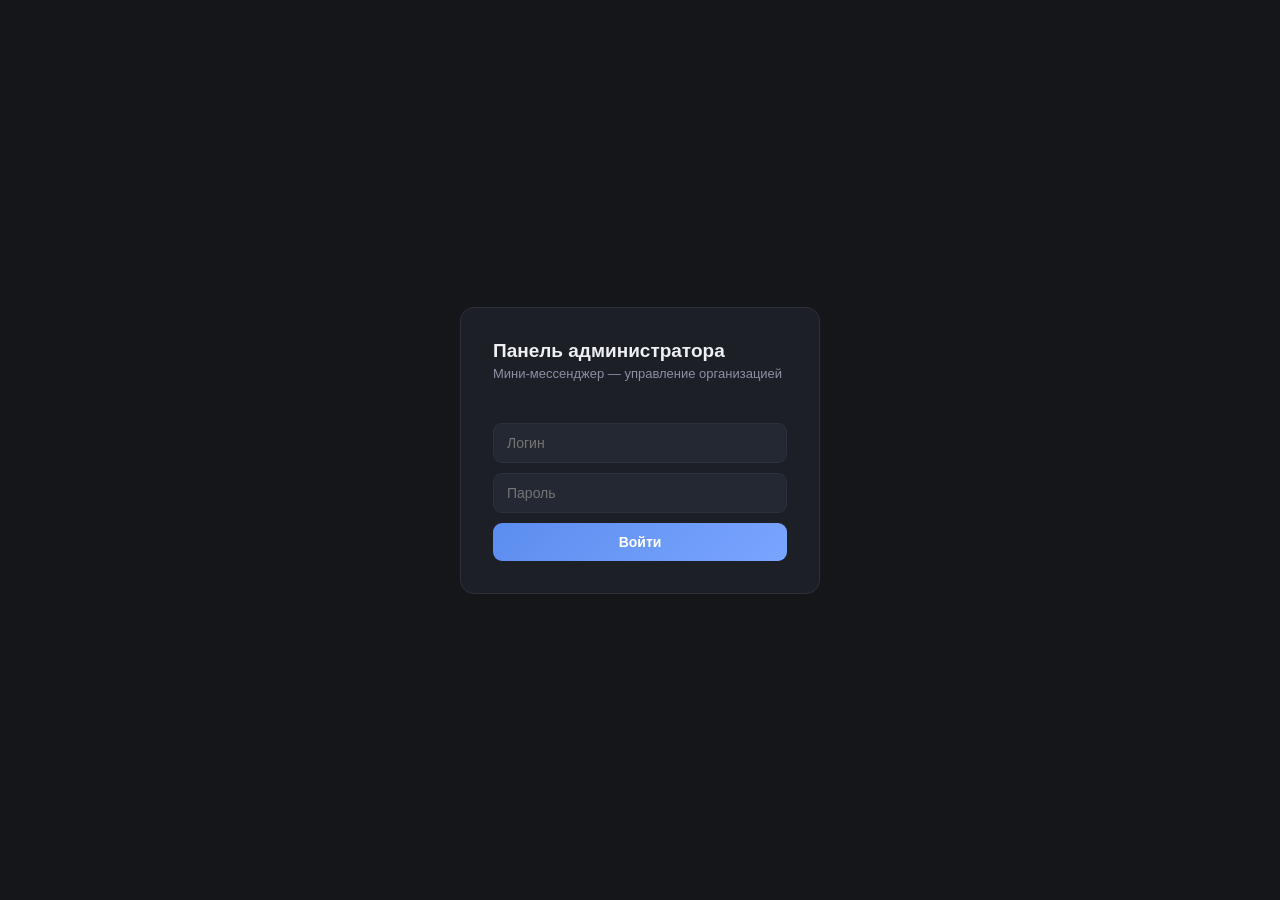
<file: mini-messenger/public/index.html>
<!doctype html>
<html lang="ru">
<head>
<meta charset="utf-8">
<meta name="viewport" content="width=device-width, initial-scale=1">
<title>Мини-мессенджер — панель администратора</title>
<style>
  :root {
    --bg:#14161a; --panel:#1c1f26; --panel-2:#242832; --border:#2c313c;
    --accent:#5b8def; --accent-2:#7aa5ff; --text:#eef0f4; --muted:#8b91a3;
    --online:#3ddc84; --danger:#e0566a; --warn:#f5b942;
  }
  * { box-sizing: border-box; }
  body { margin:0; background:var(--bg); color:var(--text); font-family: -apple-system, "Segoe UI", Roboto, Arial, sans-serif; font-size:14px; }
  ::-webkit-scrollbar { width:9px; height:9px; }
  ::-webkit-scrollbar-thumb { background:var(--panel-2); border-radius:5px; }

  /* ---- Логин ---- */
  #authScreen { min-height:100vh; display:flex; align-items:center; justify-content:center; }
  #authBox { width:360px; background:var(--panel); border:1px solid var(--border); border-radius:14px; padding:32px; }
  #authBox h1 { margin:0 0 4px; font-size:19px; }
  #authBox p.sub { margin:0 0 20px; color:var(--muted); font-size:13px; }
  #authBox input { width:100%; padding:11px 13px; margin-bottom:10px; background:var(--panel-2); border:1px solid var(--border); border-radius:9px; color:var(--text); font-size:14px; }
  #authBox input:focus { outline:none; border-color:var(--accent); }
  #authBox button { width:100%; padding:11px; border:none; border-radius:9px; background:linear-gradient(135deg,var(--accent),var(--accent-2)); color:#fff; font-weight:700; font-size:14px; cursor:pointer; }
  #authErr { color:var(--danger); font-size:13px; min-height:18px; margin-bottom:4px; }

  /* ---- Layout ---- */
  #dash { display:none; min-height:100vh; }
  #dash.active { display:flex; }
  #sidebar { width:220px; flex-shrink:0; background:var(--panel); border-right:1px solid var(--border); display:flex; flex-direction:column; padding:16px 10px; }
  #sidebar .brand { font-weight:800; font-size:15px; padding:6px 10px 20px; display:flex; align-items:center; gap:8px; }
  #sidebar .brand .dot { width:9px; height:9px; border-radius:50%; background:var(--accent); box-shadow:0 0 8px var(--accent); }
  .nav-item { padding:10px 12px; border-radius:9px; cursor:pointer; color:var(--muted); font-weight:600; font-size:13.5px; margin-bottom:2px; }
  .nav-item:hover { background:var(--panel-2); color:var(--text); }
  .nav-item.active { background:var(--accent); color:#fff; }
  #sidebar .foot { margin-top:auto; padding:10px; border-top:1px solid var(--border); }
  #sidebar .foot .who { font-size:12.5px; font-weight:600; }
  #sidebar .foot .role { font-size:11px; color:var(--muted); margin-bottom:8px; }
  #sidebar .foot button { width:100%; padding:8px; border:1px solid var(--danger); background:transparent; color:var(--danger); border-radius:7px; cursor:pointer; font-size:12px; }
  #sidebar .foot button:hover { background:var(--danger); color:#fff; }

  #main { flex:1; padding:26px 32px; overflow-y:auto; max-height:100vh; }
  .view { display:none; }
  .view.active { display:block; }
  h2 { margin:0 0 18px; font-size:19px; }

  .cards { display:grid; grid-template-columns:repeat(4,1fr); gap:14px; margin-bottom:24px; }
  .card { background:var(--panel); border:1px solid var(--border); border-radius:12px; padding:16px 18px; }
  .card .v { font-size:26px; font-weight:800; }
  .card .l { color:var(--muted); font-size:12px; margin-top:4px; }

  .panel { background:var(--panel); border:1px solid var(--border); border-radius:12px; padding:18px; margin-bottom:18px; }
  .panel h3 { margin:0 0 12px; font-size:12.5px; color:var(--muted); text-transform:uppercase; letter-spacing:.4px; }
  .row-flex { display:flex; gap:8px; align-items:center; flex-wrap:wrap; }

  table { width:100%; border-collapse:collapse; }
  th { text-align:left; color:var(--muted); font-size:11px; text-transform:uppercase; padding:8px; border-bottom:1px solid var(--border); }
  td { padding:9px 8px; border-bottom:1px solid var(--border); vertical-align:middle; }

  select, input, textarea { background:var(--panel-2); border:1px solid var(--border); color:var(--text); border-radius:7px; padding:8px 10px; font-size:13px; font-family:inherit; }
  select:focus, input:focus, textarea:focus { outline:none; border-color:var(--accent); }
  button.action { background:var(--accent); border:none; color:#fff; border-radius:7px; padding:8px 13px; cursor:pointer; font-size:12.5px; font-weight:700; }
  button.action.danger { background:var(--danger); }
  button.action.ghost { background:var(--panel-2); color:var(--text); }

  #histMessages { display:flex; flex-direction:column; gap:6px; max-height:420px; overflow-y:auto; margin-top:12px; padding:12px; background:var(--panel-2); border-radius:9px; }
  #histMessages .m { font-size:13px; }
  #histMessages .m b { color:var(--accent-2); }
  #histMessages .m .t { color:var(--muted); font-size:10.5px; margin-left:6px; }

  #bcFeed { display:flex; flex-direction:column; gap:10px; }
  .bc-item { background:var(--panel-2); border:1px solid var(--border); border-radius:10px; padding:11px 13px; }
  .bc-item .who { color:var(--accent-2); font-weight:700; font-size:12.5px; }
  .bc-item .time { color:var(--muted); font-size:10.5px; margin-left:6px; }
  .bc-item .txt { margin-top:4px; white-space:pre-wrap; line-height:1.4; }
  textarea#bcText { width:100%; height:80px; resize:vertical; }
</style>
</head>
<body>

<div id="authScreen">
  <div id="authBox">
    <h1>Панель администратора</h1>
    <p class="sub">Мини-мессенджер — управление организацией</p>
    <div id="authErr"></div>
    <form id="authForm" onsubmit="event.preventDefault(); doLogin();">
      <input id="username" placeholder="Логин">
      <input id="password" type="password" placeholder="Пароль">
      <button type="submit">Войти</button>
    </form>
  </div>
</div>

<div id="dash">
  <div id="sidebar">
    <div class="brand"><span class="dot"></span>Мессенджер</div>
    <div class="nav-item active" data-view="overview">Обзор</div>
    <div class="nav-item" data-view="users">Пользователи</div>
    <div class="nav-item" data-view="history">Переписки</div>
    <div class="nav-item" data-view="broadcast">Рассылка</div>
    <div class="nav-item" data-view="files">Файлы</div>
    <div class="nav-item" data-view="logs">Логи</div>
    <div class="foot">
      <div class="who" id="whoName"></div>
      <div class="role" id="whoRole"></div>
      <button onclick="logout()">Выйти</button>
    </div>
  </div>

  <div id="main">
    <div class="view active" id="view-overview">
      <h2>Обзор</h2>
      <div class="cards">
        <div class="card"><div class="v" id="statUsers">—</div><div class="l">Всего пользователей</div></div>
        <div class="card"><div class="v" id="statOnline">—</div><div class="l">Сейчас в сети</div></div>
        <div class="card"><div class="v" id="statDepts">—</div><div class="l">Отделов</div></div>
        <div class="card"><div class="v" id="statMsgs">—</div><div class="l">Сообщений отправлено</div></div>
      </div>
      <div class="panel">
        <h3>Сервер</h3>
        <div id="statUptime" style="color:var(--muted); font-size:13px;">—</div>
      </div>
    </div>

    <div class="view" id="view-users">
      <h2>Пользователи</h2>

      <div class="panel">
        <h3>Самостоятельная регистрация</h3>
        <p style="color:var(--muted); font-size:12px; margin:0 0 10px;">
          Когда включена, любой, кто дотянулся до адреса сервера, может сам завести себе учётную
          запись и попасть в список сотрудников и в общую комнату. Для рабочей сети это обычно
          лишнее: надёжнее выключить и заводить людей вручную кнопкой «Добавить сотрудника» ниже.
        </p>
        <label class="row-flex" style="cursor:pointer;">
          <input type="checkbox" id="regOpen" onchange="saveRegistration(this.checked)">
          <span>Разрешить сотрудникам регистрироваться самим</span>
          <span id="regMsg" style="color:var(--muted); font-size:12px;"></span>
        </label>
      </div>

      <div class="panel">
        <h3>Отделы</h3>
        <p style="color:var(--muted); font-size:12px; margin:0 0 10px;">
          Права (рассылки/админка) выдаются только персонально — ниже, каждому пользователю. Здесь
          только название отдела и порядок отображения (стрелки ↑↓).
        </p>
        <div class="row-flex">
          <input id="newDeptName" placeholder="Название отдела">
          <button class="action" onclick="createDept()">Добавить</button>
        </div>
        <table style="margin-top:12px;">
          <thead><tr><th style="width:60px"></th><th>Название</th><th style="width:190px"></th></tr></thead>
          <tbody id="deptsBody"></tbody>
        </table>
      </div>

      <div class="panel">
        <h3>Новый пользователь</h3>
        <div class="row-flex">
          <input id="newUsername" placeholder="Логин">
          <input id="newPassword" placeholder="Пароль">
          <select id="newDept"><option value="">Без отдела</option></select>
          <label class="row-flex" style="gap:4px; font-size:12.5px;"><input type="checkbox" id="newUserBroadcast"> Рассылки</label>
          <label class="row-flex" style="gap:4px; font-size:12.5px;"><input type="checkbox" id="newUserAdmin"> Админка</label>
          <button class="action" onclick="createUser()">Создать</button>
        </div>
      </div>
      <div class="panel">
        <input id="userSearch" placeholder="Поиск по логину или имени..." style="width:100%; margin-bottom:12px;" oninput="renderUsers()">
        <table>
          <thead><tr><th>Логин</th><th>Отображаемое имя</th><th>Отдел</th><th>Рассылки</th><th>Админка</th><th>Сброс пароля</th><th></th></tr></thead>
          <tbody id="usersBody"></tbody>
        </table>
      </div>
    </div>

    <div class="view" id="view-history">
      <h2>Переписки</h2>
      <div class="panel">
        <div class="row-flex">
          <select id="histType">
            <option value="room">Общая комната</option>
            <option value="dm">Личная переписка</option>
          </select>
          <select id="histUser1" style="display:none"></select>
          <select id="histUser2" style="display:none"></select>
          <button class="action" onclick="loadHistory()">Показать</button>
          <button class="action ghost" onclick="exportHistory()">Экспорт в .txt</button>
        </div>
        <div id="histMessages"></div>
        <div class="row-flex" id="histMoreRow" style="display:none; margin-top:8px;">
          <button class="action ghost" onclick="loadMoreHistory()" id="histMoreBtn">Показать более ранние</button>
        </div>
      </div>
    </div>

    <div class="view" id="view-files">
      <h2>Файлы на сервере</h2>

      <div class="panel">
        <h3>Ограничения на загрузку</h3>
        <p style="color:var(--muted); font-size:12.5px; margin:0 0 12px;">
          Действует сразу для всех — без перезапуска сервера. «Запрещённые» — список того, что нельзя
          прислать (всё остальное можно); «Разрешённые» — наоборот, можно только то, что в списке.
          Расширения — через запятую или пробел, без точки (exe, bat, zip...).
        </p>
        <div class="row-flex" style="margin-bottom:10px;">
          <select id="uploadExtMode">
            <option value="block">Запрещённые расширения</option>
            <option value="allow">Разрешённые расширения</option>
          </select>
          <label class="row-flex" style="gap:6px; font-size:12.5px; color:var(--muted);">
            Макс. размер файла (МБ)
            <input type="number" id="uploadMaxMb" min="1" style="width:80px">
          </label>
        </div>
        <textarea id="uploadExtList" style="width:100%; height:60px;" placeholder="exe, bat, cmd, ..."></textarea>
        <div class="row-flex" style="margin-top:10px;">
          <button class="action" onclick="saveUploadSettings()">Сохранить</button>
          <span id="uploadSettingsMsg" style="color:var(--muted); font-size:12px;"></span>
        </div>
      </div>

      <div class="panel">
        <p style="color:var(--muted); font-size:12.5px; margin:0 0 4px;">
          Все файлы, которые когда-либо отправляли через личную переписку, общую комнату или рассылки.
          Удаление стирает файл с диска сервера навсегда — ссылка на него в старой переписке перестанет открываться,
          но само сообщение никуда не денется.
        </p>
        <div class="row-flex" style="margin:10px 0;">
          <button class="action ghost" onclick="loadFiles()">Обновить список</button>
          <span id="filesSummary" style="color:var(--muted); font-size:12px;"></span>
        </div>
        <table>
          <thead><tr><th>Имя файла</th><th>Откуда</th><th>От кого</th><th>Когда</th><th>Размер</th><th></th></tr></thead>
          <tbody id="filesBody"></tbody>
        </table>
      </div>
    </div>

    <div class="view" id="view-logs">
      <h2>Логи</h2>
      <div class="panel">
        <p style="color:var(--muted); font-size:12.5px; margin:0 0 10px;">
          Входы/выходы, срабатывания защиты от подбора пароля и ошибки сервера — плюс ошибки,
          присланные с рабочих мест сотрудников (сбои в приложении на их ПК). Хранится по дням в
          файлах на сервере (папка logs/), здесь — только просмотр.
        </p>
        <div class="row-flex">
          <input type="date" id="logsDay">
          <select id="logsType">
            <option value="all">Сервер и клиенты</option>
            <option value="server">Только сервер</option>
            <option value="client">Только клиенты</option>
          </select>
          <select id="logsLevel">
            <option value="all">Все уровни</option>
            <option value="ERROR">Только ошибки</option>
            <option value="WARN">Предупреждения и ошибки</option>
          </select>
          <button class="action" onclick="loadLogs()">Показать</button>
          <span id="logsSummary" style="color:var(--muted); font-size:12px;"></span>
        </div>
        <table style="margin-top:12px;">
          <thead><tr><th style="width:80px">Время</th><th style="width:70px">Уровень</th><th style="width:60px">Откуда</th><th style="width:150px">Событие</th><th>Подробности</th></tr></thead>
          <tbody id="logsBody"></tbody>
        </table>
      </div>
    </div>

    <div class="view" id="view-broadcast">
      <h2>Рассылка всем</h2>
      <div class="panel">
        <p style="color:var(--muted); font-size:12.5px; margin:0 0 10px;">Сообщение придёт всем сотрудникам сразу — уведомлением на компьютер и в историю рассылок.</p>
        <textarea id="bcText" placeholder="Текст рассылки..."></textarea>
        <div style="margin-top:8px;"><button class="action" onclick="sendBroadcast()">Отправить всем</button></div>
      </div>
      <div class="panel">
        <h3>Лента рассылок</h3>
        <div id="bcFeed"></div>
      </div>
    </div>
  </div>
</div>

<script>
let token = localStorage.getItem('admin_token');
let me = JSON.parse(localStorage.getItem('admin_me') || 'null');
let usersCache = [], deptsCache = [];
// path/oldestId/hasMore — курсор постраничной подгрузки (см. loadMoreHistory): admin/history/*
// в server.js режет ответ по HISTORY_PAGE_SIZE (200) — в старом активном диалоге этого может не
// хватить, дальше 200 сообщений назад без подгрузки было не прокрутить.
let lastHistory = { type: 'room', path: null, items: [], oldestId: null, hasMore: false };

async function api(path, opts) {
  const res = await fetch(path, {
    ...opts,
    headers: { Authorization: 'Bearer ' + token, 'Content-Type': 'application/json', ...(opts?.headers || {}) },
  });
  const data = await res.json().catch(() => ({}));
  if (!res.ok) throw new Error(data.error || 'Ошибка запроса');
  return data;
}

async function doLogin() {
  const username = document.getElementById('username').value.trim();
  const password = document.getElementById('password').value;
  const errEl = document.getElementById('authErr');
  errEl.textContent = '';
  try {
    const res = await fetch('/api/login', { method: 'POST', headers: { 'Content-Type': 'application/json' }, body: JSON.stringify({ username, password }) });
    const data = await res.json();
    if (!res.ok) { errEl.textContent = data.error || 'Ошибка входа'; return; }
    if (!data.user.can_admin) { errEl.textContent = 'Эта панель только для администраторов. Используйте приложение для Windows.'; return; }
    token = data.token; me = data.user;
    localStorage.setItem('admin_token', token);
    localStorage.setItem('admin_me', JSON.stringify(me));
    startDash();
  } catch { errEl.textContent = 'Сервер недоступен'; }
}

function logout() {
  localStorage.removeItem('admin_token');
  localStorage.removeItem('admin_me');
  location.reload();
}

document.querySelectorAll('.nav-item').forEach(item => {
  item.onclick = () => {
    document.querySelectorAll('.nav-item').forEach(i => i.classList.remove('active'));
    document.querySelectorAll('.view').forEach(v => v.classList.remove('active'));
    item.classList.add('active');
    document.getElementById('view-' + item.dataset.view).classList.add('active');
  };
});

function fmtUptime(sec) {
  const h = Math.floor(sec / 3600), m = Math.floor((sec % 3600) / 60);
  return `Работает без перезапуска: ${h} ч ${m} мин`;
}

async function loadStats() {
  const s = await api('/api/admin/stats');
  document.getElementById('statUsers').textContent = s.usersTotal;
  document.getElementById('statOnline').textContent = s.onlineNow;
  document.getElementById('statDepts').textContent = s.departmentsTotal;
  document.getElementById('statMsgs').textContent = s.messagesTotal;
  document.getElementById('statUptime').textContent = fmtUptime(s.uptimeSeconds);
}

function renderUsers() {
  const body = document.getElementById('usersBody');
  const q = (document.getElementById('userSearch')?.value || '').trim().toLowerCase();
  const filtered = q
    ? usersCache.filter(u => u.username.toLowerCase().includes(q) || u.display_name.toLowerCase().includes(q))
    : usersCache;
  body.innerHTML = '';
  if (!filtered.length) { body.innerHTML = '<tr><td colspan="7" style="color:var(--muted); text-align:center;">Никого не найдено</td></tr>'; return; }
  filtered.forEach(u => {
    const tr = document.createElement('tr');
    const deptSelect = `<select onchange="changeDept(${u.id}, this.value)"><option value="">Без отдела</option>${deptsCache.map(d => `<option value="${d.id}" ${u.department_id === d.id ? 'selected' : ''}>${escapeHtml(d.name)}</option>`).join('')}</select>`;
    tr.innerHTML = `<td>${escapeHtml(u.username)}</td>
      <td><div class="row-flex"><input type="text" value="${escapeHtml(u.display_name)}" id="dn-${u.id}" style="width:130px"><button class="action ghost" onclick="renameUser(${u.id})">✓</button></div></td>
      <td>${deptSelect}</td>
      <td><input type="checkbox" ${u.can_broadcast ? 'checked' : ''} onchange="toggleUserCap(${u.id}, 'can_broadcast', this.checked)"></td>
      <td><input type="checkbox" ${u.can_admin ? 'checked' : ''} onchange="toggleUserCap(${u.id}, 'can_admin', this.checked)"></td>
      <td><div class="row-flex"><input type="text" placeholder="Новый пароль" id="pw-${u.id}" style="width:120px"><button class="action ghost" onclick="resetPassword(${u.id})">Сохранить</button></div></td>
      <td><button class="action danger" onclick="deleteUser(${u.id})">Удалить</button></td>`;
    body.appendChild(tr);
  });
}
function userVersion(id) { return usersCache.find(u => u.id === id)?.version; }
function applyUserVersion(id, version) { const u = usersCache.find(x => x.id === id); if (u && version !== undefined) u.version = version; }

async function renameUser(id) {
  const val = document.getElementById(`dn-${id}`).value.trim();
  if (!val) return alert('Имя не может быть пустым');
  try { await api(`/api/admin/users/${id}`, { method: 'PATCH', body: JSON.stringify({ display_name: val, version: userVersion(id) }) }); refreshAll(); } catch (e) { alert(e.message); refreshAll(); }
}
async function toggleUserCap(id, cap, checked) {
  try { const r = await api(`/api/admin/users/${id}`, { method: 'PATCH', body: JSON.stringify({ [cap]: checked, version: userVersion(id) }) }); applyUserVersion(id, r.version); } catch (e) { alert(e.message); refreshAll(); }
}

function renderDepts() {
  const body = document.getElementById('deptsBody');
  body.innerHTML = '';
  deptsCache.forEach((d, i) => {
    const tr = document.createElement('tr');
    tr.innerHTML = `<td class="row-flex">
        <button class="action ghost" title="Выше" ${i === 0 ? 'disabled' : ''} onclick="moveDept(${i}, -1)">↑</button>
        <button class="action ghost" title="Ниже" ${i === deptsCache.length - 1 ? 'disabled' : ''} onclick="moveDept(${i}, 1)">↓</button>
      </td>
      <td>${escapeHtml(d.name)}</td>
      <td class="row-flex">
        <button class="action ghost" onclick="renameDept(${d.id})">Переименовать</button>
        <button class="action danger" onclick="deleteDept(${d.id})">Удалить</button>
      </td>`;
    body.appendChild(tr);
  });
  document.getElementById('newDept').innerHTML = '<option value="">Без отдела</option>' + deptsCache.map(d => `<option value="${d.id}">${escapeHtml(d.name)}</option>`).join('');
}
// Текущее имя берём из кэша по id, а не подставляем строкой в сам onclick: подстановка ломалась
// на любой кавычке в названии отдела (и открывала бы вставку разметки, если бы имя туда попало).
async function renameDept(id) {
  const currentName = deptsCache.find(d => d.id === id)?.name || '';
  const name = prompt('Новое название отдела:', currentName);
  if (!name || !name.trim() || name.trim() === currentName) return;
  try { await api(`/api/admin/departments/${id}`, { method: 'PATCH', body: JSON.stringify({ name: name.trim() }) }); refreshAll(); } catch (e) { alert(e.message); }
}
async function moveDept(index, dir) {
  const target = index + dir;
  if (target < 0 || target >= deptsCache.length) return;
  const order = deptsCache.map(d => d.id);
  [order[index], order[target]] = [order[target], order[index]];
  try { await api('/api/admin/departments/reorder', { method: 'POST', body: JSON.stringify({ order }) }); refreshAll(); } catch (e) { alert(e.message); }
}

async function loadRegistration() {
  try {
    const { open } = await api('/api/admin/registration');
    document.getElementById('regOpen').checked = open;
  } catch { /* не критично: остальная панель работает и без этого переключателя */ }
}
async function saveRegistration(open) {
  const msg = document.getElementById('regMsg');
  try {
    await api('/api/admin/registration', { method: 'PATCH', body: JSON.stringify({ open }) });
    msg.textContent = open ? 'Регистрация разрешена' : 'Регистрация выключена';
    setTimeout(() => { msg.textContent = ''; }, 2500);
  } catch (e) { msg.textContent = 'Ошибка: ' + e.message; loadRegistration(); }
}

async function refreshAll() {
  usersCache = await api('/api/admin/users');
  deptsCache = await api('/api/departments');
  renderUsers();
  renderDepts();
  const opts = usersCache.map(u => `<option value="${u.id}">${escapeHtml(u.display_name)}</option>`).join('');
  document.getElementById('histUser1').innerHTML = opts;
  document.getElementById('histUser2').innerHTML = opts;
  loadStats();
  loadRegistration();
}

async function createUser() {
  const username = document.getElementById('newUsername').value.trim();
  const password = document.getElementById('newPassword').value;
  const department_id = document.getElementById('newDept').value || null;
  const can_broadcast = document.getElementById('newUserBroadcast').checked;
  const can_admin = document.getElementById('newUserAdmin').checked;
  if (!username || !password) return alert('Укажите логин и пароль');
  try {
    await api('/api/admin/users', { method: 'POST', body: JSON.stringify({ username, password, department_id, can_broadcast, can_admin }) });
    document.getElementById('newUsername').value = '';
    document.getElementById('newPassword').value = '';
    document.getElementById('newUserBroadcast').checked = false;
    document.getElementById('newUserAdmin').checked = false;
    refreshAll();
  } catch (e) { alert(e.message); }
}
async function changeDept(id, department_id) { try { const r = await api(`/api/admin/users/${id}`, { method: 'PATCH', body: JSON.stringify({ department_id: department_id || null, version: userVersion(id) }) }); applyUserVersion(id, r.version); } catch (e) { alert(e.message); refreshAll(); } }
async function resetPassword(id) {
  const val = document.getElementById(`pw-${id}`).value;
  if (!val) return;
  try { await api(`/api/admin/users/${id}`, { method: 'PATCH', body: JSON.stringify({ password: val, version: userVersion(id) }) }); alert('Пароль обновлён'); refreshAll(); } catch (e) { alert(e.message); refreshAll(); }
}
async function deleteUser(id) {
  if (!confirm('Удалить пользователя без возможности восстановления?')) return;
  try { await api(`/api/admin/users/${id}`, { method: 'DELETE' }); refreshAll(); } catch (e) { alert(e.message); }
}
async function createDept() {
  const name = document.getElementById('newDeptName').value.trim();
  if (!name) return;
  try { await api('/api/admin/departments', { method: 'POST', body: JSON.stringify({ name }) }); document.getElementById('newDeptName').value = ''; refreshAll(); } catch (e) { alert(e.message); }
}
async function deleteDept(id) {
  if (!confirm('Удалить отдел? Сотрудники останутся без отдела.')) return;
  try { await api(`/api/admin/departments/${id}`, { method: 'DELETE' }); refreshAll(); } catch (e) { alert(e.message); }
}

document.getElementById('histType').onchange = (e) => {
  const isDm = e.target.value === 'dm';
  document.getElementById('histUser1').style.display = isDm ? 'inline-block' : 'none';
  document.getElementById('histUser2').style.display = isDm ? 'inline-block' : 'none';
};

// Экранируем И кавычки тоже: без них значение, попавшее в атрибут (например value="..." в списке
// сотрудников), закрывало атрибут своей кавычкой и дальше писало уже разметку — то есть обычного
// экранирования "<" и ">" для атрибутов недостаточно. String() — потому что сюда попадают и
// значения из логов, где на месте строки может оказаться число или null, а у них нет .replace.
function escapeHtml(s) {
  return String(s == null ? '' : s).replace(/[&<>"']/g, c => ({ '&': '&amp;', '<': '&lt;', '>': '&gt;', '"': '&quot;', "'": '&#39;' }[c]));
}

function renderHistoryBox(items) {
  document.getElementById('histMessages').innerHTML = items.map(m => {
    const time = new Date(m.created_at).toLocaleString('ru-RU');
    const files = (m.files || []).map(f => ` 📎 ${escapeHtml(f.name)}${f.exists === false ? ' (удалён с диска)' : ''}`).join('');
    // from_user — это отображаемое имя, которое сотрудник задаёт себе сам в клиенте. Без
    // экранирования имя вида "<img src=x onerror=...>" выполнялось бы прямо здесь, в открытой
    // сессии администратора, — то есть любой сотрудник мог получить доступ к панели, просто
    // переименовавшись и дождавшись, когда админ откроет переписку.
    return `<div class="m"><b>${escapeHtml(m.from_user)}:</b> ${escapeHtml(m.text)}${files}<span class="t">${time}</span></div>`;
  }).join('') || 'Сообщений пока нет';
}

async function loadHistory() {
  const type = document.getElementById('histType').value;
  const box = document.getElementById('histMessages');
  box.innerHTML = 'Загрузка...';
  document.getElementById('histMoreRow').style.display = 'none';
  try {
    let path;
    if (type === 'room') {
      path = '/api/admin/history/room/general';
    } else {
      const u1 = document.getElementById('histUser1').value, u2 = document.getElementById('histUser2').value;
      if (!u1 || !u2 || u1 === u2) { box.innerHTML = 'Выберите двух разных сотрудников'; return; }
      path = `/api/admin/history/dm/${u1}/${u2}`;
    }
    const items = await api(path);
    lastHistory = { type, path, items, oldestId: items.length ? items[0].id : null, hasMore: items.length === 200 };
    renderHistoryBox(items);
    document.getElementById('histMoreRow').style.display = lastHistory.hasMore ? 'flex' : 'none';
  } catch (e) { box.innerHTML = 'Ошибка: ' + e.message; }
}

async function loadMoreHistory() {
  if (!lastHistory.hasMore || !lastHistory.path) return;
  const btn = document.getElementById('histMoreBtn');
  const box = document.getElementById('histMessages');
  btn.disabled = true;
  btn.textContent = 'Загрузка...';
  try {
    const items = await api(`${lastHistory.path}?before=${lastHistory.oldestId}`);
    lastHistory.hasMore = items.length === 200;
    if (items.length) {
      lastHistory.oldestId = items[0].id;
      lastHistory.items = [...items, ...lastHistory.items];
      const prevHeight = box.scrollHeight, prevTop = box.scrollTop;
      renderHistoryBox(lastHistory.items);
      box.scrollTop = box.scrollHeight - prevHeight + prevTop; // не сбрасываем позицию просмотра вставкой сверху
    }
    document.getElementById('histMoreRow').style.display = lastHistory.hasMore ? 'flex' : 'none';
  } catch (e) { alert(e.message); } finally {
    btn.disabled = false;
    btn.textContent = 'Показать более ранние';
  }
}

function exportHistory() {
  if (!lastHistory.items.length) { alert('Сначала откройте переписку'); return; }
  const lines = lastHistory.items.map(m => `[${new Date(m.created_at).toLocaleString('ru-RU')}] ${m.from_user}: ${m.text}`);
  const blob = new Blob([lines.join('\n')], { type: 'text/plain;charset=utf-8' });
  const a = document.createElement('a');
  a.href = URL.createObjectURL(blob);
  a.download = `history-${lastHistory.type}-${Date.now()}.txt`;
  a.click();
}

function fmtSize(bytes) {
  if (!bytes) return '—';
  if (bytes < 1024) return bytes + ' Б';
  if (bytes < 1024 * 1024) return Math.round(bytes / 1024) + ' КБ';
  return (bytes / (1024 * 1024)).toFixed(1) + ' МБ';
}

async function loadUploadSettings() {
  try {
    const s = await api('/api/admin/upload-settings');
    document.getElementById('uploadExtMode').value = s.mode;
    document.getElementById('uploadExtList').value = s.extensions.join(', ');
    document.getElementById('uploadMaxMb').value = s.maxMb;
    document.getElementById('uploadMaxMb').max = s.hardCeilingMb;
  } catch (e) { document.getElementById('uploadSettingsMsg').textContent = 'Ошибка: ' + e.message; }
}
async function saveUploadSettings() {
  const msg = document.getElementById('uploadSettingsMsg');
  msg.textContent = 'Сохранение...';
  try {
    await api('/api/admin/upload-settings', { method: 'PATCH', body: JSON.stringify({
      mode: document.getElementById('uploadExtMode').value,
      extensions: document.getElementById('uploadExtList').value,
      maxMb: document.getElementById('uploadMaxMb').value,
    }) });
    msg.textContent = 'Сохранено';
    setTimeout(() => { if (msg.textContent === 'Сохранено') msg.textContent = ''; }, 2500);
    loadUploadSettings();
  } catch (e) { msg.textContent = 'Ошибка: ' + e.message; }
}

async function loadFiles() {
  const body = document.getElementById('filesBody');
  body.innerHTML = '<tr><td colspan="6">Загрузка...</td></tr>';
  try {
    const files = await api('/api/admin/files');
    const totalSize = files.reduce((s, f) => s + f.size, 0);
    const orphaned = files.filter(f => f.orphaned).length;
    document.getElementById('filesSummary').textContent =
      `Всего: ${files.length} · Занято места: ${fmtSize(totalSize)}` + (orphaned ? ` · Без ссылок в переписке: ${orphaned}` : '');
    body.innerHTML = files.map(f => `<tr>
        <td>${escapeHtml(f.originalName)}${f.orphaned ? ' <span style="color:var(--warn)">(без сообщения)</span>' : ''}</td>
        <td>${f.context ? escapeHtml(f.context) : '—'}</td>
        <td>${f.from ? escapeHtml(f.from) : '—'}</td>
        <td>${new Date(f.created_at).toLocaleString('ru-RU')}</td>
        <td>${fmtSize(f.size)}</td>
        <td><button class="action danger" data-disk="${escapeHtml(f.diskName)}" onclick="deleteFile(this.dataset.disk)">Удалить</button></td>
      </tr>`).join('') || '<tr><td colspan="6" style="color:var(--muted)">Файлов пока нет</td></tr>';
  } catch (e) { body.innerHTML = `<tr><td colspan="6">Ошибка: ${escapeHtml(e.message)}</td></tr>`; }
}
async function deleteFile(diskName) {
  if (!confirm('Удалить файл с сервера без возможности восстановления?')) return;
  try { await api(`/api/admin/files/${encodeURIComponent(diskName)}`, { method: 'DELETE' }); loadFiles(); } catch (e) { alert(e.message); }
}

function todayStr() {
  const d = new Date();
  return `${d.getFullYear()}-${String(d.getMonth() + 1).padStart(2, '0')}-${String(d.getDate()).padStart(2, '0')}`;
}
const LEVEL_COLOR = { INFO: 'var(--muted)', WARN: 'var(--warn)', ERROR: 'var(--danger)' };
async function loadLogs() {
  const day = document.getElementById('logsDay').value || todayStr();
  document.getElementById('logsDay').value = day;
  const type = document.getElementById('logsType').value;
  const level = document.getElementById('logsLevel').value;
  const body = document.getElementById('logsBody');
  body.innerHTML = '<tr><td colspan="5">Загрузка...</td></tr>';
  try {
    const { entries, truncated, total } = await api(`/api/admin/logs?day=${day}&type=${type}&level=${level}`);
    document.getElementById('logsSummary').textContent = `Записей: ${total}` + (truncated ? ' (показаны последние ' + entries.length + ')' : '');
    body.innerHTML = entries.map(e => {
      const time = new Date(e.ts).toLocaleTimeString('ru-RU');
      const color = LEVEL_COLOR[e.level] || 'var(--muted)';
      // meta уже структура, а не строка — просто аккуратно раскладываем в "ключ: значение" построчно
      const details = Object.entries(e.meta || {}).map(([k, v]) => `${escapeHtml(k)}: ${escapeHtml(String(v))}`).join(' · ');
      return `<tr>
          <td style="color:var(--muted); font-variant-numeric:tabular-nums;">${time}</td>
          <td style="color:${color}; font-weight:700;">${e.level}</td>
          <td style="color:var(--muted);">${e.source === 'client' ? 'клиент' : 'сервер'}</td>
          <td>${escapeHtml(e.event)}</td>
          <td style="color:var(--muted); font-size:12px;">${details}</td>
        </tr>`;
    }).join('') || '<tr><td colspan="5" style="color:var(--muted)">За этот день записей нет</td></tr>';
  } catch (e) { body.innerHTML = `<tr><td colspan="5">Ошибка: ${escapeHtml(e.message)}</td></tr>`; }
}

async function loadBroadcastFeed() {
  const items = await api('/api/broadcasts');
  document.getElementById('bcFeed').innerHTML = items.map(b => {
    const time = new Date(b.created_at).toLocaleString('ru-RU');
    return `<div class="bc-item"><span class="who">${escapeHtml(b.from_user)}</span><span class="time">${time}</span><div class="txt">${escapeHtml(b.text)}</div></div>`;
  }).join('') || '<div style="color:var(--muted)">Рассылок пока не было</div>';
}
async function sendBroadcast() {
  const el = document.getElementById('bcText');
  const text = el.value.trim();
  if (!text) return;
  try { await api('/api/broadcast', { method: 'POST', body: JSON.stringify({ text }) }); el.value = ''; loadBroadcastFeed(); } catch (e) { alert(e.message); }
}

function connectPresenceWs() {
  const wsUrl = location.origin.replace(/^http/, 'ws');
  const ws = new WebSocket(`${wsUrl}?token=${token}&host=${encodeURIComponent('Веб-панель администратора')}`);
  ws.onmessage = (e) => {
    const data = JSON.parse(e.data);
    if (data.type === 'presence') {
      const online = new Set(Object.entries(data.users).filter(([, v]) => v.state !== 'offline').map(([k]) => k));
      document.getElementById('statOnline').textContent = online.size;
    }
  };
  ws.onclose = () => setTimeout(connectPresenceWs, 3000);
}

async function startDash() {
  // Право могло измениться (лично или через отдел) с прошлого захода — перепроверяем перед показом панели
  let fresh;
  try { fresh = await api('/api/me'); } catch { logout(); return; }
  if (!fresh.can_admin) { logout(); return; }
  me = fresh;
  localStorage.setItem('admin_me', JSON.stringify(me));

  document.getElementById('authScreen').style.display = 'none';
  document.getElementById('dash').classList.add('active');
  document.getElementById('whoName').textContent = me.display_name || me.username;
  await refreshAll();
  document.getElementById('whoRole').textContent = me.department_id ? (deptsCache.find(d => d.id === me.department_id)?.name || '') : '';
  await loadHistory();
  await loadBroadcastFeed();
  await loadFiles();
  await loadUploadSettings();
  document.getElementById('logsDay').value = todayStr();
  await loadLogs();
  connectPresenceWs();
  setInterval(refreshAll, 30000);
}

if (token && me) startDash();
</script>
</body>
</html>
</file>
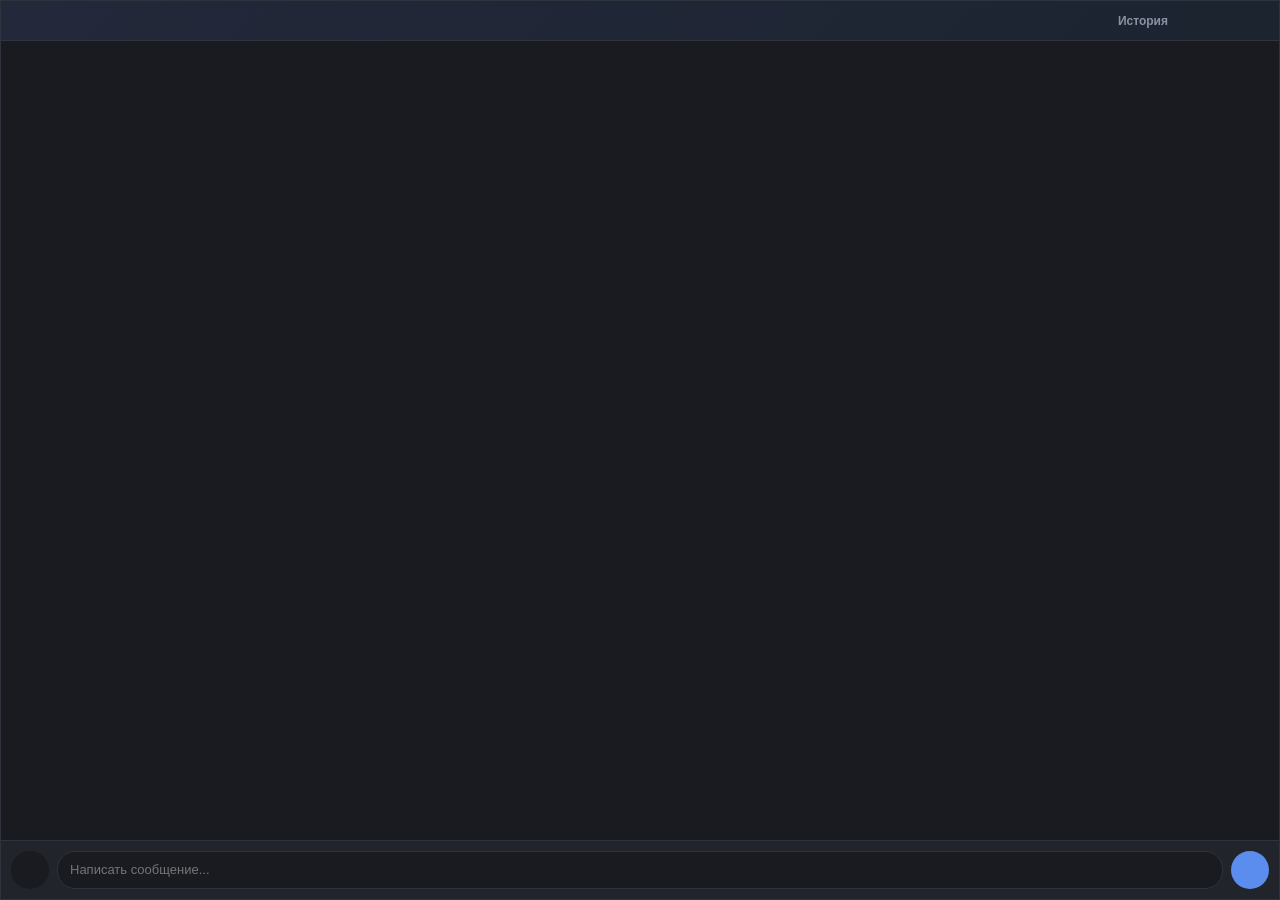
<file: desktop-client/renderer/chat.html>
<!doctype html>
<html lang="ru">
<head>
<meta charset="utf-8">
<title>Чат</title>
<link rel="stylesheet" href="theme.css">
<style>
  body { display: flex; flex-direction: column; position: relative; }
  .wintitlebar { height: 40px; }
  .wintitlebar .who { display: flex; align-items: center; gap: 8px; min-width: 0; -webkit-app-region: drag; }
  .dot { width: 11px; height: 11px; border-radius: 50%; background: var(--offline); flex-shrink: 0; -webkit-app-region: no-drag; }
  .dot.active { background: var(--online); box-shadow: 0 0 6px 0 var(--online); }
  .dot.idle { background: var(--afk); box-shadow: 0 0 6px 0 var(--afk); }
  .wintitlebar .who .n { font-weight: 600; font-size: 12.5px; white-space: nowrap; overflow: hidden; text-overflow: ellipsis; }
  /* Имя собеседника кликабельно только в личной переписке (см. togglePresencePanel) — курсор и
     no-drag ставим через JS вместе с обработчиком, чтобы в общем чате имя оставалось обычным
     текстом без намёка на кликабельность. */
  .wintitlebar .who .n.clickable { cursor: pointer; -webkit-app-region: no-drag; }
  .wintitlebar .who .n.clickable:hover { text-decoration: underline; text-decoration-color: var(--muted); text-underline-offset: 2px; }

  /* Всплывающая карточка присутствия — та же визуальная схема, что у панели эмодзи (position:
     absolute поверх остального, плавные opacity/transform). Показывает то же, что раньше было
     видно только в title тултипа (наведение на точку статуса), плюс имена ПК, если собеседник
     сидит с нескольких устройств одновременно под одним аккаунтом. */
  #presencePanel {
    position: absolute; top: 44px; left: 12px; min-width: 190px; max-width: 260px;
    background: var(--panel); border: 1px solid var(--border); border-radius: 12px; box-shadow: var(--shadow);
    padding: 11px 13px; z-index: 40;
    opacity: 0; transform: translateY(6px) scale(.98); pointer-events: none;
    transition: opacity .12s ease, transform .12s ease;
  }
  #presencePanel.open { opacity: 1; transform: translateY(0) scale(1); pointer-events: auto; }
  #presencePanel .pp-state { font-weight: 600; font-size: 12.5px; display: flex; align-items: center; gap: 7px; }
  #presencePanel .pp-state .dot2 { width: 8px; height: 8px; border-radius: 50%; background: var(--offline); flex-shrink: 0; }
  #presencePanel .pp-state .dot2.active { background: var(--online); }
  #presencePanel .pp-state .dot2.idle { background: var(--afk); }
  #presencePanel .pp-since { font-size: 11px; color: var(--muted); margin-top: 3px; }
  #presencePanel .pp-hosts-title { font-size: 10px; color: var(--muted); text-transform: uppercase; letter-spacing: .3px; font-weight: 700; margin-top: 9px; margin-bottom: 4px; }
  #presencePanel .pp-host { display: flex; align-items: center; gap: 6px; font-size: 12px; padding: 2px 0; }
  #presencePanel .pp-host svg { color: var(--muted); flex-shrink: 0; }

  #messages { flex: 1; overflow-y: auto; padding: 14px; display: flex; flex-direction: column; gap: 8px; }
  /* Раньше здесь стоял justify-content:flex-end на #messages целиком — тот же визуальный эффект
     (мало сообщений — прижаты к низу, а не висят у верха с пустотой под собой), но у флекс-
     контейнера со scroll это ломает прокрутку к самым старым сообщениям (пропадает scrollbar/
     скролл к началу переписки) — известная особенность flexbox + overflow. margin-top:auto у
     ПЕРВОГО ребёнка — тот же результат без этой проблемы: тянет всё содержимое вниз, только когда
     оно короче контейнера, а не мешает обычной прокрутке, когда сообщений много. */
  #messages > *:first-child { margin-top: auto; }
  .msg { position: relative; max-width: 78%; min-width: 0; padding: 7px 11px 6px; border-radius: 12px; background: var(--bubble); align-self: flex-start; }
  .msg.own { background: var(--own); align-self: flex-end; }
  .msg .who { font-size: 10.5px; color: var(--accent); font-weight: 600; margin-bottom: 2px; }
  .msg.own .who { display: none; }
  /* Клик по сообщению-цитате (см. scrollToMessage) — короткая вспышка рамки, чтобы глаз нашёл,
     куда именно долистало, а не мгновенный прыжок без обратной связи. */
  @keyframes msgFlash { 0%, 100% { box-shadow: none; } 30% { box-shadow: 0 0 0 3px var(--accent); } }
  .msg.flash { animation: msgFlash .9s ease; }

  /* Всплывающий тулбар (реакция/ответ) — над правым (своим) или левым (чужим) верхним углом
     пузыря, показывается только при наведении, не занимает место в раскладке.
     bottom:100% (а не отрицательный top, как было) — тулбар лежит ЦЕЛИКОМ выше пузыря и не
     накрывает собой первые строки сообщения: раньше он перекрывал имя автора и начало текста,
     мешая и читать, и выделять их мышью. Ровно 100%, без зазора: между тулбаром и пузырём не
     должно быть щели, иначе курсор, идущий к кнопкам, теряет :hover и тулбар исчезает. */
  .msg-toolbar {
    position: absolute; bottom: 100%; right: 8px; display: none; gap: 2px; z-index: 5;
    background: var(--panel); border: 1px solid var(--border); border-radius: 8px;
    padding: 2px; box-shadow: var(--shadow);
  }
  .msg.own .msg-toolbar { right: auto; left: 8px; }
  .msg:hover .msg-toolbar { display: flex; }
  .mt-btn { width: 24px; height: 24px; border: none; background: transparent; border-radius: 6px; color: var(--muted); cursor: pointer; display: flex; align-items: center; justify-content: center; }
  .mt-btn:hover { background: var(--hover); color: var(--text); }
  .mt-btn svg { width: 14px; height: 14px; }

  /* Цитата сообщения, на которое отвечают (см. replyQuoteHtml) — клик прокручивает к оригиналу. */
  .reply-quote { display: flex; gap: 7px; margin-bottom: 4px; padding: 3px 8px; border-radius: 6px; background: var(--hover); cursor: pointer; }
  .reply-quote .rq-bar { width: 2px; border-radius: 2px; background: var(--accent); flex-shrink: 0; }
  .reply-quote .rq-body { min-width: 0; display: flex; flex-direction: column; }
  .reply-quote .rq-name { font-size: 10.5px; font-weight: 700; color: var(--accent); }
  .reply-quote .rq-text { font-size: 11px; color: var(--muted); white-space: nowrap; overflow: hidden; text-overflow: ellipsis; }

  /* Реакции — плашки под сообщением (см. reactionsMarkup); своя реакция залита акцентным
     цветом — тот же приём, что у активной кнопки дня в панели истории (#hpDays .dbtn.active). */
  .reactions-bar { display: flex; flex-wrap: wrap; align-items: center; gap: 4px; margin-top: 4px; }
  /* Время переезжает сюда, как только у сообщения появляется хотя бы одна реакция (см.
     placeTime): в обычном состоянии оно приклеено к концу текста через float, и если оставить
     его там, пузырь дорастает вниз на высоту плашек с реакциями, а время так и остаётся висеть
     на уровне текста — в пустоте посреди пузыря, а не по его нижнему краю. margin-left:auto
     прижимает его к правому краю той строки реакций, на которой оно оказалось.
     Селектор с .msg — чтобы перебить float у ".msg .time" ниже: там та же специфичность, но
     правило идёт позже по файлу и иначе выиграло бы. */
  .msg .reactions-bar .time { float: none; margin: 0 0 0 auto; padding-left: 8px; }
  .reaction-pill { display: inline-flex; align-items: center; gap: 3px; padding: 1px 7px; border-radius: 10px; border: 1px solid var(--border); background: var(--panel-2); cursor: pointer; font-size: 11px; color: var(--text); }
  .reaction-pill img.twemoji { width: 13px; height: 13px; vertical-align: -2px; }
  .reaction-pill.mine { border-color: var(--accent); background: var(--accent); color: #fff; }
  .reaction-pill .rcount { font-variant-numeric: tabular-nums; color: var(--muted); }
  .reaction-pill.mine .rcount { color: #fff; }

  /* Быстрый выбор реакции — компактная плашка из нескольких эмодзи, всплывает у кнопки в тулбаре
     сообщения (см. openQuickReact); position:fixed — считается от экрана, а не от #messages, чтобы
     не обрезаться его overflow:hidden. */
  .quick-react-popup { position: fixed; display: flex; gap: 2px; background: var(--panel); border: 1px solid var(--border); border-radius: 12px; padding: 6px; box-shadow: var(--shadow); z-index: 200; }
  .quick-react-popup button { width: 30px; height: 30px; border: none; background: transparent; border-radius: 8px; cursor: pointer; display: flex; align-items: center; justify-content: center; }
  .quick-react-popup button:hover { background: var(--hover); }
  .quick-react-popup img.twemoji { width: 20px; height: 20px; }

  /* Плашка "Ответ на..." над строкой ввода (см. paintReplyBanner) — часть обычной раскладки
     (не absolute): должна раздвигать композер, а не наплывать поверх текста, который набирают. */
  .reply-banner { display: none; align-items: center; gap: 8px; padding: 6px 10px; border-top: 1px solid var(--border); background: var(--panel); }
  .reply-banner .rb-bar { width: 2px; align-self: stretch; border-radius: 2px; background: var(--accent); }
  .reply-banner .rb-content { flex: 1; min-width: 0; display: flex; flex-direction: column; }
  .reply-banner .rb-name { font-size: 11px; font-weight: 700; color: var(--accent); }
  .reply-banner .rb-text { font-size: 11.5px; color: var(--muted); white-space: nowrap; overflow: hidden; text-overflow: ellipsis; }
  .reply-banner .rb-close { width: 24px; height: 24px; border: none; background: transparent; border-radius: 50%; color: var(--muted); cursor: pointer; display: flex; align-items: center; justify-content: center; flex-shrink: 0; }
  .reply-banner .rb-close:hover { background: var(--hover); color: var(--text); }
  /* Настройка "Скрывать имя в сообщениях" (см. applyHideNames ниже) — только для личных чатов:
     имя и так видно в шапке окна, а в общей комнате оно как раз нужно, чтобы различать реплики. */
  body.hide-names .msg .who { display: none; }
  .msg .txt { white-space: pre-wrap; word-break: break-word; line-height: 1.4; }
  /* Подсветка совпадений при поиске по истории — см. highlightHtml/runSearch. */
  mark.hl { background: var(--accent); color: #fff; border-radius: 3px; padding: 0 1px; }
  .msg .time { float: right; margin: 3px 0 -3px 12px; font-size: 9px; color: var(--muted); }
  /* Галочка прочтения — только у своих сообщений в личной переписке (см. readTickHtml): серая, пока
     собеседник не увидел сообщение, синяя — после того, как он его прочитал (тот же сигнал, что
     скрывает разделитель "Новые сообщения" у него — клик или прокрутка, см. clearUnreadDivider). */
  .read-tick { display: inline-flex; vertical-align: -1px; margin-left: 3px; color: var(--muted); }
  /* width не задаём — у одинарной и двойной галочки разное соотношение сторон viewBox (24x24
     против 28x24), фиксированная ширина сплющила бы вторую. Высота одна для обеих — auto-ширина
     сохраняет пропорции сама. */
  .read-tick svg { display: block; height: 10px; width: auto; }
  .read-tick.read { color: var(--accent-2); }
  .msg .files-block { display: flex; flex-direction: column; gap: 6px; }
  .msg .file { display: flex; align-items: center; gap: 8px; padding: 6px 10px; background: var(--hover); border-radius: 8px; text-decoration: none; color: var(--text); min-width: 0; }
  .msg .file .fi { color: var(--accent-2); flex-shrink: 0; display: flex; width: 17px; height: 17px; position: relative; }
  .msg .file .fi .fi-download, .msg .file .fi .fi-progress, .msg .file .fi .fi-check { display: none; }
  .msg .file:hover .fi .fi-file { display: none; }
  .msg .file:hover .fi .fi-download { display: flex; }
  .msg .file.downloading .fi .fi-file, .msg .file.downloading .fi .fi-download { display: none !important; }
  .msg .file.downloading .fi, .msg .file.done .fi { width: 24px; height: 24px; }
  .msg .file.downloading .fi .fi-progress { display: flex; align-items: center; justify-content: center; position: relative; width: 24px; height: 24px; }
  .msg .file.downloading .fi .fi-progress svg { position: absolute; inset: 0; transform: rotate(-90deg); }
  .msg .file.downloading .fi .fi-progress .ring-bg { fill: none; stroke: var(--border); stroke-width: 3; }
  .msg .file.downloading .fi .fi-progress .ring-bar { fill: none; stroke: var(--accent-2); stroke-width: 3; stroke-linecap: round; transition: stroke-dashoffset .2s linear; transform-box: fill-box; transform-origin: center; }
  .msg .file.downloading .fi .fi-progress .ring-bar.indeterminate { animation: fi-spin 1s linear infinite; }
  .msg .file.downloading .fi .fi-pct { font-size: 7px; font-weight: 700; color: var(--text); position: relative; z-index: 1; }
  @keyframes fi-spin { from { transform: rotate(-90deg); } to { transform: rotate(270deg); } }
  .msg .file.done .fi .fi-file, .msg .file.done .fi .fi-download, .msg .file.done .fi .fi-progress { display: none !important; }
  .msg .file.done .fi .fi-check { display: flex; align-items: center; justify-content: center; width: 24px; height: 24px; border-radius: 50%; background: var(--online); color: #fff; }
  .msg .file .fmeta { flex: 1; min-width: 0; display: flex; flex-direction: column; }
  .msg .file .fn { display: block; font-weight: 600; font-size: 12.5px; overflow: hidden; text-overflow: ellipsis; white-space: nowrap; }
  .msg .file .fs { color: var(--muted); font-size: 10.5px; }
  /* Файл удалили с диска сервера (через веб-панель) — карточка та же по форме, но не ссылка, а
     статус: приглушённая, некликабельная, с предупреждающей иконкой вместо файловой. */
  .msg .file.file-deleted { cursor: default; }
  .msg .file.file-deleted .fi { color: var(--muted); }
  .msg .file.file-deleted .fn { color: var(--muted); }
  .msg .files-time { text-align: right; font-size: 9px; color: var(--muted); margin-top: 1px; }
  /* Здесь время — единственное содержимое строки, и выравнивает его сам контейнер (text-align).
     Оставленный float схлопнул бы высоту этой строки: у float'а её некому держать. */
  .msg .files-time .time { float: none; margin: 0; }
  /* С реакциями время уезжает в их строку (см. placeTime) и обёртка остаётся пустой. */
  .msg .files-time:empty { display: none; }
  /* "Печатает" — пузырь с тремя бегущими точками в самом конце ленты, ровно там, где вот-вот
     появится сообщение собеседника (как в Telegram). Раньше это была плавающая плашка с текстом
     "N печатает...", висевшая над строкой ввода: она ложилась ПОВЕРХ последнего сообщения и
     закрывала его. Теперь это обычный элемент потока (.msg, как у настоящего сообщения) — лента
     просто поднимается и освобождает место, ничего не перекрывая. */
  .typing-bubble .tdots { display: flex; align-items: center; gap: 4px; padding: 3px 1px; }
  .typing-bubble .tdot { width: 6px; height: 6px; border-radius: 50%; background: var(--muted); animation: typingWave 1.25s ease-in-out infinite; }
  /* Сдвиг фаз по точкам и даёт «волну»: соседняя начинает подниматься, когда предыдущая ещё
     наверху. Пауза в середине цикла (60%→100% в состоянии покоя) не даёт волне сливаться в
     сплошное мельтешение. */
  .typing-bubble .tdot:nth-child(2) { animation-delay: .16s; }
  .typing-bubble .tdot:nth-child(3) { animation-delay: .32s; }
  @keyframes typingWave {
    0%, 60%, 100% { transform: translateY(0); opacity: .45; }
    30% { transform: translateY(-4px); opacity: 1; }
  }

  .day-sep { align-self: center; color: var(--muted); font-size: 10.5px; background: var(--panel-2); padding: 3px 10px; border-radius: 20px; margin: 4px 0; }
  /* Разделитель "Новые сообщения" — как в окне рассылок (см. addLiveBroadcast/loadFeed там же по
     смыслу), только для входящих сообщений в чате. -webkit-app-region не задаём: разделитель лежит
     внутри прокручиваемой ленты, а не в области с drag, так что переопределять там нечего. */
  .unread-divider { display: flex; align-items: center; gap: 10px; margin: 2px 0; align-self: stretch; }
  .unread-divider::before, .unread-divider::after { content: ''; flex: 1; height: 1px; background: var(--accent); opacity: .35; }
  .unread-divider span { font-size: 10px; font-weight: 700; color: var(--accent); text-transform: uppercase; letter-spacing: .4px; white-space: nowrap; }

  #composer { position: relative; display: flex; gap: 8px; padding: 10px; border-top: 1px solid var(--border); background: var(--panel); flex-shrink: 0; align-items: flex-end; }
  /* #text раньше сам был скруглённым (border-radius:18px) и одновременно overflow-y:auto — кастомный
     ::-webkit-scrollbar (см. theme.css) в Chromium не обрезается border-radius самого элемента, из-за
     чего прямоугольная полоса скролла торчала за пределы скруглённых углов. Обёртка берёт на себя
     скругление и overflow:hidden (обрезает), а сам textarea внутри — прямоугольный, со своим
     скроллом, который обрезается уже обёрткой. */
  #textWrap { position: relative; flex: 1; min-width: 0; border: 1px solid var(--border); border-radius: 18px; background: var(--bg); overflow: hidden; }
  #textWrap:focus-within { border-color: var(--accent); }
  #text { display: block; width: 100%; padding: 9px 34px 9px 12px; border: none; background: transparent; color: var(--text); font-size: 13px; font-family: inherit; resize: none; max-height: 120px; overflow-y: auto; line-height: 1.35; box-sizing: border-box; }
  #text:focus { outline: none; }
  #composer .round { width: 38px; height: 38px; border-radius: 50%; border: none; cursor: pointer; flex-shrink: 0; display: flex; align-items: center; justify-content: center; }
  #composer .round svg { width: 19px; height: 19px; }
  #attach { background: var(--bg); border: 1px solid var(--border); color: var(--muted); }
  #attach:hover { color: var(--text); }
  #send { background: var(--accent); color: #fff; }
  #send svg { width: 18px; height: 18px; }

  /* Кнопка эмодзи — внутри поля ввода справа (как в Telegram), а не отдельной круглой кнопкой в
     composer'е. Стоит ровно по вертикальному центру #textWrap: при border-radius, близком к
     половине высоты (почти "таблетка"), именно в центре края скругление касается его по
     вертикальной касательной — там меньше всего риск обрезаться overflow:hidden обёртки. */
  #emojiBtn { position: absolute; top: 50%; right: 4px; transform: translateY(-50%); width: 29px; height: 29px; padding: 0; border: none; border-radius: 50%; background: transparent; color: var(--muted); cursor: pointer; display: flex; align-items: center; justify-content: center; }
  #emojiBtn svg { width: 19px; height: 19px; }
  #emojiBtn:hover { color: var(--text); }
  #emojiBtn.active { color: var(--accent); }

  #emojiPanel {
    position: absolute; bottom: 52px; right: 10px; width: 232px; max-height: 220px;
    background: var(--panel); border: 1px solid var(--border); border-radius: 12px; box-shadow: var(--shadow);
    padding: 8px; display: grid; grid-template-columns: repeat(6, 1fr); gap: 2px; overflow-y: auto;
    opacity: 0; transform: translateY(6px) scale(.98); pointer-events: none;
    transition: opacity .12s ease, transform .12s ease;
    z-index: 30;
  }
  #emojiPanel.open { opacity: 1; transform: translateY(0) scale(1); pointer-events: auto; }
  #emojiPanel button { width: 32px; height: 32px; border: none; background: transparent; border-radius: 8px; cursor: pointer; display: flex; align-items: center; justify-content: center; line-height: 1; }
  #emojiPanel button:hover { background: var(--hover); }
  /* Картинка внутри кнопки (см. emojiHtml) — переопределяем базовый .twemoji (1.2em, для инлайна в
     тексте сообщений) на фиксированный размер, подходящий под 32px-кнопку сетки выбора. */
  #emojiPanel button img.twemoji { width: 24px; height: 24px; vertical-align: unset; }

  /* ---- Панель истории ---- */
  /* Сообщения и строка ввода прячутся плавно (fade + сдвиг вниз), а не мгновенным display:none —
     см. hideChatBodySmoothly/showChatBodySmoothly. Когда переход заканчивается, элемент по-настоящему
     убирается из раскладки (display:none), иначе остаётся невидимым, но занимающим место. */
  #messages, #composer { transition: opacity .15s ease, transform .2s ease; }
  #messages.chat-hidden, #composer.chat-hidden { opacity: 0; pointer-events: none; transform: translateY(14px); }
  /* Панель истории — не мгновенный display:none/flex, а плавный fade+сдвиг поверх остального
     содержимого. Постоянно в DOM (просто прозрачная и некликабельная, пока не открыта), поэтому
     transition отрабатывает как положено — в отличие от display, opacity/transform анимируются.
     Открывается сверху вниз (как выпадающее меню из кнопки в шапке), не снизу вверх — и цветная
     полоска сверху панели визуально продолжает подсветку активной кнопки, которая её открыла. */
  #historyPanel {
    position: absolute; top: 40px; left: 0; right: 0; bottom: 0;
    display: flex; flex-direction: column; background: var(--bg);
    border-top: 2px solid transparent;
    opacity: 0; transform: translateY(-8px); pointer-events: none;
    transition: opacity .2s ease, transform .2s ease, border-color .2s ease;
    z-index: 50;
  }
  #historyPanel.visible { opacity: 1; transform: translateY(0); pointer-events: auto; border-top-color: var(--accent); }
  #hpSearchRow { display: flex; align-items: center; gap: 8px; padding: 10px; border-bottom: 1px solid var(--border); background: var(--panel); }
  #hpSearchRow svg { color: var(--muted); flex-shrink: 0; }
  #hpSearch { flex: 1; background: var(--bg); border: 1px solid var(--border); border-radius: 20px; padding: 7px 12px; color: var(--text); font-size: 12.5px; }
  #hpSearch:focus { outline: none; border-color: var(--accent); }
  #hpBody { flex: 1; display: flex; min-height: 0; }
  #hpDays { width: 150px; flex-shrink: 0; overflow-y: auto; border-right: 1px solid var(--border); padding: 6px; }
  #hpDays .mheader { display: flex; align-items: center; gap: 6px; padding: 8px 8px 6px; cursor: pointer; border-radius: 6px; user-select: none; }
  #hpDays .mheader:hover { background: var(--hover); }
  #hpDays .mheader .chev { color: var(--muted); display: flex; transition: transform .15s; flex-shrink: 0; }
  #hpDays .mheader.collapsed .chev { transform: rotate(-90deg); }
  #hpDays .mheader .mtitle { flex: 1; font-size: 11px; font-weight: 700; color: var(--muted); text-transform: capitalize; }
  #hpDays .mheader .mcount { font-size: 10px; color: var(--muted); font-variant-numeric: tabular-nums; }
  #hpDays .mdays.collapsed { display: none; }
  #hpDays .dbtn { padding: 8px 9px; border-radius: 8px; cursor: pointer; font-size: 12px; margin-bottom: 2px; }
  #hpDays .dbtn:hover { background: var(--hover); }
  #hpDays .dbtn.active { background: var(--accent); color: #fff; }
  #hpDays .dbtn .cnt { display: block; font-size: 10px; color: inherit; opacity: .7; }
  #hpMessages { flex: 1; overflow-y: auto; padding: 14px; display: flex; flex-direction: column; gap: 8px; }
  #hpEmpty { padding: 30px 14px; text-align: center; color: var(--muted); font-size: 12px; }

  /* ---- Drag-and-drop файлов ---- */
  #dropOverlay { display: none; position: fixed; inset: 6px; z-index: 500; background: var(--overlay); align-items: center; justify-content: center; flex-direction: column; gap: 10px; border: 3px dashed var(--accent); border-radius: 10px; pointer-events: none; }
  #dropOverlay.active { display: flex; }
  #dropOverlay svg { width: 34px; height: 34px; color: var(--accent); }
  #dropOverlay .dtext { font-size: 14px; font-weight: 700; color: var(--text); }

  /* ---- Модалка выбора способа отправки файлов ---- */
  .sfp-box { width: min(380px, 90%) !important; }
  .sfp-list { max-height: 130px; overflow-y: auto; display: flex; flex-direction: column; gap: 6px; margin-bottom: 14px; }
  .sfp-item { display: flex; justify-content: space-between; gap: 8px; background: var(--panel-2); border-radius: 8px; padding: 7px 10px; font-size: 12px; }
  .sfp-item .sfp-fn { overflow: hidden; text-overflow: ellipsis; white-space: nowrap; }
  .sfp-item .sfp-fs { color: var(--muted); flex-shrink: 0; }
  .sfp-split { display: flex; gap: 8px; }
  .sfp-half { flex: 1; min-width: 0; background: var(--panel-2); border: 1px solid var(--border); border-radius: 10px; padding: 10px; display: flex; flex-direction: column; gap: 7px; }
  .sfp-quick { align-items: center; justify-content: center; cursor: pointer; text-align: center; }
  .sfp-quick:hover { border-color: var(--accent); background: var(--hover); }
  .sfp-half-t { font-weight: 700; font-size: 12.5px; display: flex; align-items: center; gap: 6px; }
  .sfp-quick .sfp-half-t { justify-content: center; }
  .sfp-half-d { font-size: 10.5px; color: var(--muted); text-align: center; line-height: 1.35; }
  .sfp-caption input { background: var(--bg); border: 1px solid var(--border); border-radius: 6px; padding: 7px 8px; color: var(--text); font-size: 12px; width: 100%; }
  .sfp-caption input:focus { outline: none; border-color: var(--accent); }
  .sfp-caption button { background: var(--accent); color: #fff; border: none; border-radius: 6px; padding: 7px; font-size: 11px; font-weight: 600; cursor: pointer; width: 100%; }
  .sfp-cancel-row { text-align: center; margin-top: 12px; }
  .sfp-cancel-row button { background: none; border: none; color: var(--muted); font-size: 11.5px; cursor: pointer; padding: 4px; }
  .sfp-cancel-row button:hover { color: var(--text); }
  #historyBtn { -webkit-app-region: no-drag; display: flex; align-items: center; gap: 6px; padding: 0 10px; width: auto; height: 28px; border-radius: 8px; font-size: 12px; font-weight: 600; }
  #historyBtn svg { width: 18px; height: 18px; flex-shrink: 0; }
  #historyBtn.active { background: var(--accent); color: #fff; }
  #historyBtn.active:hover { background: var(--accent); }
</style>
</head>
<body>
<div class="wintitlebar">
  <div class="who">
    <div class="dot" id="statusDot"></div>
    <div class="n" id="label"></div>
  </div>
  <div id="tbExtra" style="-webkit-app-region:no-drag; display:flex; gap:2px; margin-left:auto;">
    <button class="icon-btn" id="historyBtn"><span></span>История</button>
  </div>
  <div class="wctl">
    <button class="icon-btn" id="wcMin"></button>
    <button class="icon-btn" id="wcMax"></button>
    <button class="icon-btn close" id="wcClose"></button>
  </div>
</div>
<div id="presencePanel"></div>

<div id="messages"></div>
<div id="replyBanner" class="reply-banner">
  <div class="rb-bar"></div>
  <div class="rb-content"><div class="rb-name"></div><div class="rb-text"></div></div>
  <button type="button" class="rb-close" id="rbClose"></button>
</div>
<div id="composer">
  <button class="round" id="attach" title="Прикрепить файл"></button>
  <input type="file" id="fileInput" multiple style="display:none">
  <div id="textWrap">
    <textarea id="text" placeholder="Написать сообщение..." rows="1"></textarea>
    <button type="button" id="emojiBtn" title="Эмодзи"></button>
  </div>
  <div id="emojiPanel"></div>
  <button class="round" id="send" onclick="send()" title="Отправить"></button>
</div>

<div id="dropOverlay">
  <span></span>
  <div class="dtext">Отпустите, чтобы прикрепить</div>
</div>

<div id="historyPanel">
  <div id="hpSearchRow"></div>
  <div id="hpBody">
    <div id="hpDays"></div>
    <div id="hpMessages"></div>
  </div>
</div>

<script src="ui-kit.js"></script>
<script src="twemoji.min.js"></script>
<script>
const params = new URLSearchParams(location.search);
const type = params.get('type');       // 'room' | 'dm'
const id = type === 'dm' ? Number(params.get('id')) : params.get('id');
const label = params.get('label');
const token = params.get('token');
const serverUrl = params.get('serverUrl');
const me = JSON.parse(localStorage.getItem('me') || 'null');
installErrorReporting(serverUrl, token, 'chat'); // см. ui-kit.js

document.getElementById('label').textContent = label;
if (type !== 'dm') document.getElementById('statusDot').style.display = 'none';

// Настройка "Скрывать имя в сообщениях" — только в личных чатах (в общей комнате имя нужно, чтобы
// различать реплики). Применяется сразу во всех открытых окнах при переключении слайдера (см.
// onSettingsChanged), не только при следующем открытии чата.
function applyHideNames(settings) {
  document.body.classList.toggle('hide-names', type === 'dm' && !!settings.hideNameInMessages);
}
desktop.getSettings().then(applyHideNames);
desktop.onSettingsChanged(applyHideNames);

// Текст статуса собеседника: для "отошёл" — сколько времени он уже отошёл, а не просто "AFK"
function formatIdleDuration(idleSince) {
  if (!idleSince) return '';
  const mins = Math.max(1, Math.round((Date.now() - idleSince) / 60000));
  if (mins < 60) return `${mins} мин назад`;
  const hours = Math.floor(mins / 60);
  return `${hours} ч назад`;
}
function statusLabel(state, idleSince) {
  if (state === 'active') return 'В сети';
  if (state === 'idle') return `Отошёл (${formatIdleDuration(idleSince)})`;
  return 'Не в сети';
}
// Плюс строка "с какого момента" (since — от сервера, formatStatusSince из ui-kit.js), как в тултипах ростера.
function statusTitle(state, idleSince, since) {
  const sinceLine = formatStatusSince(state, since);
  return sinceLine ? `${statusLabel(state, idleSince)}\n${sinceLine}` : statusLabel(state, idleSince);
}
document.getElementById('statusDot').title = statusTitle('offline');

// Всплывающая карточка по клику на имя — то же самое, что тултип у точки статуса (см. statusTitle
// выше), плюс имена ПК: если у собеседника несколько одновременных подключений под одним аккаунтом
// (сидит с двух компов), сервер уже присылает их все в presence.hosts (см. presenceSnapshot в
// server.js) — просто не показывали эту часть нигде в интерфейсе.
let lastPresence = null; // последний presence этого собеседника — чтобы перерисовать карточку, если она открыта, когда придёт обновление
const presencePanel = document.getElementById('presencePanel');
function presencePopupHtml(p) {
  const state = p ? p.state : 'offline';
  let html = `<div class="pp-state"><span class="dot2 ${state}"></span>${escapeHtml(statusLabel(state, p?.idleSince))}</div>`;
  const sinceLine = formatStatusSince(state, p?.since);
  if (sinceLine) html += `<div class="pp-since">${escapeHtml(sinceLine)}</div>`;
  const hosts = p?.hosts || [];
  if (hosts.length) {
    html += `<div class="pp-hosts-title">${hosts.length > 1 ? 'Подключён с устройств' : 'Подключён с устройства'}</div>`;
    html += hosts.map((h) => `<div class="pp-host">${uiIcon('monitor')}${escapeHtml(h)}</div>`).join('');
  }
  return html;
}
function renderPresencePanel() {
  presencePanel.innerHTML = presencePopupHtml(lastPresence);
}
function closePresencePanel() {
  presencePanel.classList.remove('open');
}
function togglePresencePanel() {
  const opening = !presencePanel.classList.contains('open');
  if (opening) renderPresencePanel();
  presencePanel.classList.toggle('open', opening);
}
if (type === 'dm') {
  const labelEl = document.getElementById('label');
  labelEl.classList.add('clickable'); // .clickable также снимает -webkit-app-region:drag с имени — иначе клик внутри drag-области шапки не всегда доходит
  labelEl.addEventListener('click', togglePresencePanel);
  document.addEventListener('click', (e) => {
    if (presencePanel.classList.contains('open') && !e.target.closest('#presencePanel') && !e.target.closest('#label')) closePresencePanel();
  });
}

// Собеседник, подключённый ТОЛЬКО через веб-панель администратора (без единого реального хоста),
// не может получить ни сообщение, ни файл — у веб-панели нет интерфейса чата. Композер и вложения
// блокируются, пока у него не появится ещё один хост (запущен десктоп-клиент на реальном ПК).
// canReceiveMessages — общая функция из ui-kit.js (используется и в ростере).
let chatReachable = true;
function updateComposerReachability(hosts) {
  if (type !== 'dm') return;
  chatReachable = canReceiveMessages(hosts);
  document.getElementById('text').disabled = !chatReachable;
  document.getElementById('send').disabled = !chatReachable;
  document.getElementById('attach').disabled = !chatReachable;
  document.getElementById('emojiBtn').disabled = !chatReachable;
  if (!chatReachable) closeEmojiPanel();
  document.getElementById('text').placeholder = chatReachable
    ? 'Написать сообщение...'
    : 'Собеседник недоступен — подключён только через веб-панель администратора';
}

document.getElementById('historyBtn').querySelector('span').innerHTML = uiIcon('history');
document.getElementById('historyBtn').title = 'Открыть историю переписки';
document.getElementById('attach').innerHTML = uiIcon('attach');
document.getElementById('send').innerHTML = uiIcon('send');
document.querySelector('#dropOverlay span').innerHTML = uiIcon('attach');

async function api(path) {
  const res = await fetch(serverUrl + path, { headers: { Authorization: 'Bearer ' + token } });
  return res.json();
}

// Кавычки экранируем наравне с угловыми скобками: значение нередко подставляется в атрибут, где
// собственная кавычка закрыла бы его и всё дальнейшее читалось бы уже как разметка. String() —
// на случай, если вместо строки придёт число или null (у них нет .replace).
function escapeHtml(s) { return String(s == null ? '' : s).replace(/[&<>"']/g, c => ({ '&': '&amp;', '<': '&lt;', '>': '&gt;', '"': '&quot;', "'": '&#39;' }[c])); }
function escapeAttr(s) { return String(s).replace(/&/g, '&amp;').replace(/"/g, '&quot;').replace(/'/g, '&#39;').replace(/</g, '&lt;').replace(/>/g, '&gt;'); }
function escapeRegex(s) { return s.replace(/[.*+?^${}()|[\]\\]/g, '\\$&'); }
// Подсветка совпадений при поиске по истории (см. runSearch) — экранируем текст точно так же, как
// в обычном escapeHtml, и уже В ЭКРАНИРОВАННОЙ строке оборачиваем совпадения запроса в <mark>.
// Запрос экранируем тем же escapeHtml (чтобы сравнивать "как есть" с уже экранированным текстом),
// а затем ещё и как regex-спецсимволы, раз он идёт в new RegExp().
function highlightHtml(text, query) {
  let html = escapeHtml(text);
  const q = (query || '').trim();
  if (q) {
    const pattern = escapeRegex(escapeHtml(q));
    if (pattern) html = html.replace(new RegExp(pattern, 'gi'), (m) => `<mark class="hl">${m}</mark>`);
  }
  return emojiHtml(html); // emoji-символы в тексте — картинками (см. ui-kit.js), не системным шрифтом
}

function fmtSize(bytes) {
  if (!bytes) return '';
  if (bytes < 1024) return bytes + ' Б';
  if (bytes < 1024 * 1024) return Math.round(bytes / 1024) + ' КБ';
  return (bytes / (1024 * 1024)).toFixed(1) + ' МБ';
}

// Галочка прочтения рисуется только у СВОИХ сообщений в личной переписке (в общей комнате читателей
// много, "прочитано/не прочитано" одним битом не выразить) — синяя, если read_at уже проставлен
// сервером (см. markDmRead в server.js), иначе серая.
function readTickHtml(m) {
  if (type !== 'dm' || m.from_id !== me.id) return '';
  // Как в Telegram — одна галочка "отправлено", две галочки "прочитано" (а не одна и та же
  // галочка, просто перекрашенная).
  return `<span class="read-tick${m.read_at ? ' read' : ''}" title="${m.read_at ? 'Прочитано' : 'Отправлено'}">${uiIcon(m.read_at ? 'checkDouble' : 'check')}</span>`;
}

function bubbleHtml(m, { withDate, query } = {}) {
  const own = m.from_id === me.id;
  const d = new Date(m.created_at);
  const time = d.toLocaleTimeString('ru-RU', { hour: '2-digit', minute: '2-digit' });
  const stamp = withDate ? d.toLocaleDateString('ru-RU') + ' ' + time : time;
  const files = m.files || [];
  const tick = readTickHtml(m);

  // Время сообщения — один и тот же узел, который живёт либо рядом с текстом/файлами, либо в
  // строке реакций, если она есть (см. placeTime и ".msg .reactions-bar .time" в стилях).
  const timeEl = `<span class="time">${stamp}${tick}</span>`;
  const reactions = m.reactions || [];
  const inlineTime = reactions.length ? '' : timeEl;

  let body = '';
  if (m.text) body += `<div class="txt selectable" data-raw-text="${escapeAttr(m.text)}">${highlightHtml(m.text, query)}${files.length ? '' : inlineTime}</div>`;
  if (files.length) {
    // Все карточки файлов — одинаковой ширины (друг под другом, а не в одну строку с временем
    // у последней — раньше время отнимало место только у последней карточки, и та казалась
    // урезанной по сравнению с остальными). Время сообщения — отдельной строкой под всеми файлами.
    const cards = files.map((f) => {
      // Админ мог удалить файл с диска через веб-панель, не трогая саму переписку (см. normalizeRow
      // в server.js) — вместо карточки, которая всё равно не скачается, показываем это прямо.
      if (f.exists === false) {
        return `<div class="file file-deleted"><span class="fi">${uiIcon('warn')}</span><span class="fmeta"><span class="fn">${escapeHtml(f.name || 'файл')}</span><span class="fs">Файл удалён с сервера</span></span></div>`;
      }
      // Без токена в href — короткоживущий токен на скачивание запрашивается прямо перед кликом
      // (см. wireFileClicks/wireMessageContextMenu), а не подставляется здесь заранее: ссылка может
      // провисеть в DOM часами, и токен на момент клика уже истёк бы.
      return `<a class="file" href="#" data-url="${escapeAttr(f.url)}" data-name="${escapeAttr(f.name || 'файл')}"><span class="fi"><span class="fi-file">${uiIcon('file')}</span><span class="fi-download">${uiIcon('download')}</span><span class="fi-progress"><svg viewBox="0 0 24 24"><circle class="ring-bg" cx="12" cy="12" r="10"></circle><circle class="ring-bar" cx="12" cy="12" r="10"></circle></svg><span class="fi-pct"></span></span><span class="fi-check">${uiIcon('check')}</span></span><span class="fmeta"><span class="fn">${escapeHtml(f.name || 'файл')}</span><span class="fs">${fmtSize(f.size)}</span></span></a>`;
    }).join('');
    body += `<div class="files-block">${cards}</div><div class="files-time">${inlineTime}</div>`;
  }
  const toolbar = `<div class="msg-toolbar"><button type="button" class="mt-btn mt-react" data-mid="${m.id}" title="Реакция">${uiIcon('emoji')}</button><button type="button" class="mt-btn mt-reply" data-mid="${m.id}" title="Ответить">${uiIcon('reply')}</button></div>`;
  return `<div class="msg${own ? ' own' : ''}" data-ts="${m.created_at}" data-id="${m.id}">${toolbar}${replyQuoteHtml(m)}<div class="who">${escapeHtml(m.from_user)}</div>${body}${reactionsMarkup(m.id, reactions, timeEl)}</div>`;
}

// Цитата сообщения, на которое отвечают — снимок автора/текста сделан на сервере в момент отправки
// (см. миграцию reply_snapshot в server.js), поэтому не ломается, даже если само оригинальное
// сообщение сейчас не загружено в этом окне (старая страница пагинации/другой день).
function replyQuoteHtml(m) {
  if (!m.reply) return '';
  return `<div class="reply-quote" data-reply-id="${m.reply.id}"><div class="rq-bar"></div><div class="rq-body"><span class="rq-name">${escapeHtml(m.reply.from_user || '')}</span><span class="rq-text">${escapeHtml((m.reply.text || '').slice(0, 140))}</span></div></div>`;
}

// Реакции — переиспользуется и при первой отрисовке сообщения (bubbleHtml), и при живом обновлении
// по WS-событию 'reaction' (см. applyReactions). trailing — время сообщения: когда реакции есть,
// оно едет последним элементом их строки, чтобы не остаться висеть на уровне текста.
function reactionsMarkup(mid, reactions, trailing = '') {
  if (!reactions || !reactions.length) return '';
  const pills = reactions.map((r) => {
    const mine = r.userIds.includes(me.id);
    return `<button type="button" class="reaction-pill${mine ? ' mine' : ''}" data-emoji="${escapeAttr(r.emoji)}" data-mid="${mid}">${emojiHtml(r.emoji)}<span class="rcount">${r.userIds.length}</span></button>`;
  }).join('');
  return `<div class="reactions-bar">${pills}${trailing}</div>`;
}

// Куда положить время у уже отрисованного сообщения: строка реакций, если она есть, иначе строка
// под файлами, иначе — конец текста (там оно прижимается float'ом). Порядок именно такой, поэтому
// одна и та же функция годится и когда реакцию поставили, и когда сняли последнюю.
function placeTime(msgEl, timeNode) {
  const home = msgEl.querySelector('.reactions-bar') || msgEl.querySelector('.files-time') || msgEl.querySelector('.txt');
  if (home) home.appendChild(timeNode);
}

// Пересборка реакций уже отрисованного сообщения. Узел времени вынимаем ДО пересборки и потом
// возвращаем тот же самый, а не рисуем заново: он несёт галочку прочтения, которая к этому моменту
// могла уже перекраситься в "прочитано" (см. applyReadReceipt) — перерисовка откатила бы её.
// Плюс он вполне может лежать внутри той самой строки реакций, которую мы сейчас заменим.
function applyReactions(msgEl, mid, reactions) {
  const timeNode = msgEl.querySelector('.time');
  if (timeNode) timeNode.remove();
  const bar = msgEl.querySelector('.reactions-bar');
  const html = reactionsMarkup(mid, reactions);
  if (bar) { if (html) bar.outerHTML = html; else bar.remove(); }
  else if (html) msgEl.insertAdjacentHTML('beforeend', html);
  if (timeNode) placeTime(msgEl, timeNode);
}

// Живое обновление галочек на уже отрисованных своих сообщениях, когда приходит read-receipt —
// без этого пришлось бы перезагружать историю, чтобы увидеть, что собеседник прочитал ответ.
function applyReadReceipt(upTo) {
  document.querySelectorAll('#messages .msg.own[data-ts]').forEach((el) => {
    if (Number(el.dataset.ts) > upTo) return;
    const tick = el.querySelector('.read-tick');
    if (!tick || tick.classList.contains('read')) return;
    tick.classList.add('read');
    tick.title = 'Прочитано';
    tick.innerHTML = uiIcon('checkDouble'); // была одна галочка ("отправлено") — становится две
  });
}

// ---------- "Новые сообщения" — та же логика, что в окне рассылок (см. addLiveBroadcast/loadFeed
// там же по смыслу): полоска перед первым непрочитанным ВХОДЯЩИМ сообщением, прячется по клику или
// прокрутке — но не мгновенно, а с трёхсекундной паузой (см. scheduleUnreadClear), чтобы её успели
// увидеть, даже если клик/скролл случились почти сразу. Метка "последнее увиденное" хранится в
// localStorage персонально на этот диалог (dm:id или room:id) — переживает закрытие окна. ----------
const LAST_SEEN_KEY = `chatLastSeenTs:${type}:${id}`;
function getLastSeenTs() { return Number(localStorage.getItem(LAST_SEEN_KEY)) || 0; }
function setLastSeenTs(ts) { if (ts) localStorage.setItem(LAST_SEEN_KEY, String(ts)); }
// Общая комната и группы: своей отметки о прочтении на сервере нет (читателей много, см.
// readTickHtml), поэтому "что уже новое" определяем по локальной метке "докуда я долистал". Она
// не работает при самом первом открытии диалога — метки в localStorage ещё нет, и полоска
// отметила бы новым вообще всё, что было отправлено сегодня. Разрываем это тем же приёмом, что и
// раньше: при первом открытии сразу проставляем метку на "сейчас" — то, что уже в истории на этот
// момент, считается прочитанным по умолчанию, а всё, что придёт ПОСЛЕ, покажет разделитель как
// обычно. Для личных чатов (см. addMessage ниже) это не нужно вовсе — там есть кое-что понадёжнее.
if (type !== 'dm' && !getLastSeenTs()) setLastSeenTs(Date.now());
let maxKnownTs = getLastSeenTs(); // растёт по мере отрисовки/получения входящих в этой сессии
let hasUnreadDivider = false;
let unreadClearTimer = null;
let programmaticScroll = false; // чтобы автоскролл к новому сообщению не считался "пользователь прокрутил"
function unreadDividerHtml() { return `<div class="unread-divider" id="unreadDivider"><span>Новые сообщения</span></div>`; }

// "Пользователь смотрит конец ленты" — с запасом в пару строк, чтобы это не ломалось от пары
// пикселей округления при дробном масштабе интерфейса (см. uiScale).
function isNearBottom(box) { return box.scrollHeight - box.scrollTop - box.clientHeight < 60; }

function addMessage(m) {
  const box = document.getElementById('messages');
  const incoming = m.from_id !== me.id;
  // Личный чат: "непрочитано" — то, что говорит СЕРВЕР (read_at ещё не проставлен у входящего
  // сообщения), а не локальная метка "докуда я долистал" в localStorage. Раньше использовалась
  // только метка — и она в принципе не знает о сообщениях, которые пришли ДО самого первого
  // открытия этого диалога на этом компьютере: при первом открытии метка сразу выставлялась на
  // "сейчас", молча объявляя всё уже присланное прочитанным, без единого read-receipt на сервер.
  // Кружок непрочитанного в ростере после этого возвращался при каждом перезапуске клиента — сервер
  // отвечал по своим данным, а по ним сообщения и правда ещё не были прочитаны. read_at свободен от
  // этой проблемы: он не про то, что запомнил этот конкретный компьютер, а про факт на сервере.
  const isUnread = type === 'dm'
    ? incoming && m.read_at == null
    : incoming && getLastSeenTs() && m.created_at > getLastSeenTs();
  if (isUnread && !hasUnreadDivider) {
    box.insertAdjacentHTML('beforeend', unreadDividerHtml());
    hasUnreadDivider = true;
  }
  const div = document.createElement('div');
  div.innerHTML = bubbleHtml(m);
  box.appendChild(div.firstElementChild);
  // Пузырь "печатает" должен оставаться в самом низу. Обычно его к этому моменту уже сняли (см.
  // ws.onmessage), но в комнате может печатать один, а сообщение прийти от другого.
  const typing = document.getElementById('typingBubble');
  if (typing) box.appendChild(typing);
  if (incoming && m.created_at > maxKnownTs) maxKnownTs = m.created_at;
  programmaticScroll = true;
  box.scrollTop = box.scrollHeight;
}

function clearUnreadDivider() {
  if (!hasUnreadDivider) return;
  clearTimeout(unreadClearTimer);
  unreadClearTimer = null;
  document.getElementById('unreadDivider')?.remove();
  hasUnreadDivider = false;
  setLastSeenTs(maxKnownTs); // "прочитано" — запоминаем, переживёт закрытие окна
  // Тем же сигналом (клик/скролл, спустя те же 3 секунды) сообщаем серверу, что сообщения собеседника
  // до maxKnownTs прочитаны — см. markDmRead в server.js. Только для личных чатов: в общей комнате
  // "прочитано кем-то одним" не имеет смысла, галочек там нет (см. readTickHtml).
  if (type === 'dm') sendPayload({ type: 'read', peer: id, upTo: maxKnownTs });
}
function scheduleUnreadClear() {
  if (!hasUnreadDivider) return;
  clearTimeout(unreadClearTimer);
  unreadClearTimer = setTimeout(clearUnreadDivider, 3000);
}
document.addEventListener('click', scheduleUnreadClear);
document.getElementById('messages').addEventListener('scroll', () => {
  if (programmaticScroll) { programmaticScroll = false; return; } // это мы сами долистали, не пользователь
  scheduleUnreadClear();
});
// Окно уже было открыто (в фоне/свёрнуто) и получило сообщение через свой WS — вернулись к нему
// Alt+Tab'ом или кликом по панели задач, вообще не кликая внутри самого чата. loadHistory() здесь
// не перезапускается (страница не перезагружается), поэтому без отдельного слушателя это тоже
// осталось бы непрочитанным до случайного клика.
window.addEventListener('focus', scheduleUnreadClear);

// Чат "очищается" визуально каждый день — при обычном открытии показываем только сегодняшние
// сообщения; вся остальная переписка никуда не пропадает и доступна через кнопку "История".
function todayRange() {
  const now = new Date();
  const since = new Date(now.getFullYear(), now.getMonth(), now.getDate()).getTime();
  return { since, until: since + 24 * 3600 * 1000 };
}

async function loadHistory() {
  const { since, until } = todayRange();
  const q = `since=${since}&until=${until}`;
  const items = type === 'room' ? await api(`/api/history/room/${id}?${q}`) : await api(`/api/history/dm/${id}?${q}`);
  items.forEach(addMessage);
  // Окно открыли — значит уже увидели непрочитанное (addMessage выше и так доскроллил до конца).
  // Раньше отметка "прочитано" уходила на сервер только по клику/скроллу внутри чата — а просто
  // открыть диалог и сразу закрыть клиент, ничего не кликнув, этого не считалось. Кружок непрочи-
  // танного и разделитель "Новые сообщения" в такой ситуации возвращались после перезапуска: сервер
  // корректно отвечал по своим данным — read_at так и не был проставлен, значит по его данным
  // сообщения и правда ещё не прочитаны. scheduleUnreadClear() — тот же путь, что у клика/скролла,
  // с той же трёхсекундной паузой (разделитель успевает мелькнуть, а не исчезает мгновенно).
  scheduleUnreadClear();
}

let ws, wsReadyQueue = [];
let wsLostTimer = null; // см. showConnectionLostModal в ui-kit.js
let wsReconnectDelay = 2000; // экспоненциальный бэкофф между попытками (см. onclose ниже)
function connectWs() {
  const wsUrl = serverUrl.replace(/^http/, 'ws');
  ws = new WebSocket(`${wsUrl}?token=${token}&host=${encodeURIComponent(desktop.hostname)}`);
  // У этого окна своё отдельное подключение к серверу — если оно не будет сообщать свой статус,
  // сервер посчитает его вечно "активным" и это перекроет настоящий статус AFK от окна ростера
  // (баг, который был: "Отошёл" не появлялся, пока открыто хоть одно окно чата). Статус на момент
  // подключения берём реальный, а не всегда "в сети" — иначе на пару секунд перебивало настоящий
  // AFK, пока не придёт ближайший 15-секундный тик с исправлением.
  ws.onopen = async () => {
    clearTimeout(wsLostTimer);
    wsLostTimer = null;
    wsReconnectDelay = 2000;
    hideConnectionLostModal();
    const { state } = await desktop.getIdleState();
    ws.send(JSON.stringify({ type: 'status', state }));
    wsReadyQueue.forEach(fn => fn());
    wsReadyQueue = [];
  };
  ws.onmessage = (e) => {
    const data = JSON.parse(e.data);
    if (data.type === 'presence' && type === 'dm') {
      const p = data.users[id];
      const state = p ? p.state : 'offline';
      document.getElementById('statusDot').className = 'dot ' + state;
      document.getElementById('statusDot').title = statusTitle(state, p?.idleSince, p?.since);
      updateComposerReachability(p?.hosts);
      lastPresence = p;
      if (presencePanel.classList.contains('open')) renderPresencePanel(); // если карточка уже открыта — обновляем вживую
    }
    // Собеседник (в этом окне — data.peer) прочитал мои сообщения по data.upTo включительно —
    // перекрашиваем галочки уже отрисованных своих сообщений из серых в синие, без перезагрузки.
    if (data.type === 'read-receipt' && type === 'dm' && data.peer === id) applyReadReceipt(data.upTo);
    if (data.type === 'typing') {
      const belongsTyping = type === 'room' ? data.room === id : data.from_id === id;
      if (belongsTyping) showTypingIndicator(data.from_user);
      return;
    }
    // Реакция добавлена/снята/заменена — сообщение может быть отрисовано и в основной ленте, и
    // в панели истории одновременно, поэтому обновляем везде, где сейчас есть карточка с этим id.
    if (data.type === 'reaction') {
      document.querySelectorAll(`[data-id="${data.messageId}"]`).forEach((el) => {
        applyReactions(el, data.messageId, data.reactions);
      });
      return;
    }
    if (data.type !== 'message') return;
    const belongs = type === 'room' ? data.room === id : (data.from_id === id || data.to_id === id);
    if (belongs) { hideTypingIndicator(); addMessage(data); } // раз сообщение пришло — печатать закончил
  };
  ws.onclose = () => {
    if (window.appShuttingDown) return; // выключается ПК — не переподключаемся и не мигаем модалкой
    if (!wsLostTimer) wsLostTimer = setTimeout(() => { wsLostTimer = null; showConnectionLostModal(connectWs); }, 5000);
    // Бэкофф: 2с → ×1.5 после каждой неудачи, потолок 30с — при обрыве сети на несколько часов
    // это фоновые редкие попытки, а не спам раз в 2 секунды. Успешное onopen сбрасывает задержку.
    setTimeout(connectWs, wsReconnectDelay);
    wsReconnectDelay = Math.min(wsReconnectDelay * 1.5, 30000);
  };
}

desktop.onIdleState(({ state }) => {
  if (ws && ws.readyState === WebSocket.OPEN) ws.send(JSON.stringify({ type: 'status', state }));
});

// ---------- "Печатает..." — ничего не хранится на сервере, чистая ретрансляция (см. server.js).
// Отправляем не чаще раза в TYPING_THROTTLE_MS (иначе WS-событие на каждую нажатую клавишу), а у
// получателя индикатор гаснет сам через TYPING_TIMEOUT_MS без нового события — эквивалент явного
// "закончил печатать", которого сервер не шлёт.
const TYPING_THROTTLE_MS = 2500;
const TYPING_TIMEOUT_MS = 4000;
let lastTypingSentAt = 0;
function sendTyping() {
  if (!textEl.value.trim()) return; // стёр всё — не поддерживаем индикатор пустым полем
  const now = Date.now();
  if (now - lastTypingSentAt < TYPING_THROTTLE_MS) return;
  lastTypingSentAt = now;
  sendPayload(type === 'room' ? { type: 'typing', room: id } : { type: 'typing', to: id });
}
let typingHideTimer = null;
function showTypingIndicator(name) {
  const box = document.getElementById('messages');
  // Доскроллить вниз можно только если пользователь и так внизу: если он ушёл читать старую
  // переписку, дёргать его ленту из-за того, что кто-то начал печатать, нельзя.
  const follow = isNearBottom(box);
  let el = document.getElementById('typingBubble');
  if (!el) {
    el = document.createElement('div');
    el.id = 'typingBubble';
    el.className = 'msg typing-bubble';
    el.innerHTML = '<div class="who"></div><div class="tdots"><span class="tdot"></span><span class="tdot"></span><span class="tdot"></span></div>';
    box.appendChild(el);
  } else if (el !== box.lastElementChild) {
    box.appendChild(el); // держим пузырь последним — после него могли добавиться сообщения
  }
  // Имя — только в комнате/группе, где печатать может кто угодно. В личном чате оно очевидно и
  // лишняя строка только растит пузырь.
  const who = el.querySelector('.who');
  who.textContent = type === 'room' ? name : '';
  who.style.display = type === 'room' ? '' : 'none';
  if (follow) { programmaticScroll = true; box.scrollTop = box.scrollHeight; }
  clearTimeout(typingHideTimer);
  typingHideTimer = setTimeout(hideTypingIndicator, TYPING_TIMEOUT_MS);
}
function hideTypingIndicator() {
  clearTimeout(typingHideTimer);
  typingHideTimer = null;
  const el = document.getElementById('typingBubble');
  if (el) el.remove();
}

// ---------- Ответ на сообщение (reply) ----------
let replyingTo = null; // { id, from_user, text } | null
function paintReplyBanner() {
  const el = document.getElementById('replyBanner');
  if (!replyingTo) { el.style.display = 'none'; return; }
  el.style.display = 'flex';
  el.querySelector('.rb-name').textContent = replyingTo.from_user;
  el.querySelector('.rb-text').textContent = replyingTo.text;
}
function clearReplyingTo() { replyingTo = null; paintReplyBanner(); }
function startReplyTo(mid) {
  const el = document.querySelector(`#messages [data-id="${mid}"], #hpMessages [data-id="${mid}"]`);
  if (!el) return;
  const from_user = el.querySelector('.who')?.textContent || label;
  const text = el.querySelector('.txt')?.dataset.rawText || (el.querySelector('.fn') ? '📎 ' + el.querySelector('.fn').textContent : '');
  replyingTo = { id: mid, from_user, text };
  paintReplyBanner();
  textEl.focus();
}
document.getElementById('rbClose').addEventListener('click', clearReplyingTo);

// ---------- Реакции ----------
function toggleReaction(mid, emoji) {
  sendPayload({ type: 'react', messageId: mid, emoji });
}
const QUICK_REACTIONS = ['👍', '❤️', '😂', '😮', '😢', '🔥', '🙏', '✅'];
let quickReactPopup = null;
function closeQuickReact() { quickReactPopup?.remove(); quickReactPopup = null; }
function openQuickReact(btn) {
  closeQuickReact();
  const mid = Number(btn.dataset.mid);
  const pop = document.createElement('div');
  pop.className = 'quick-react-popup';
  pop.innerHTML = QUICK_REACTIONS.map((e) => `<button type="button" data-emoji="${escapeAttr(e)}">${emojiHtml(e)}</button>`).join('');
  document.body.appendChild(pop); // сначала в DOM — иначе offsetWidth/offsetHeight ниже ещё не посчитаны
  const rect = btn.getBoundingClientRect();
  pop.style.left = Math.max(4, Math.min(rect.left, window.innerWidth - pop.offsetWidth - 4)) + 'px';
  pop.style.top = Math.max(4, rect.top - pop.offsetHeight - 4) + 'px';
  pop.addEventListener('click', (e) => {
    const b = e.target.closest('button[data-emoji]');
    if (!b) return;
    toggleReaction(mid, b.dataset.emoji);
    closeQuickReact();
  });
  quickReactPopup = pop;
}
document.addEventListener('click', (e) => {
  if (quickReactPopup && !e.target.closest('.quick-react-popup') && !e.target.closest('.mt-react')) closeQuickReact();
});

// Клик по цитате (reply-quote) прокручивает к оригиналу, если он сейчас загружен в этом окне —
// текст цитаты в самой карточке (reply_snapshot с сервера) не зависит от того, найдётся ли оригинал.
function scrollToMessage(mid) {
  const el = document.querySelector(`#messages [data-id="${mid}"]`) || document.querySelector(`#hpMessages [data-id="${mid}"]`);
  if (!el) { chatToast('Исходное сообщение не загружено в этом окне'); return; }
  el.scrollIntoView({ block: 'center', behavior: 'smooth' });
  el.classList.add('flash');
  setTimeout(() => el.classList.remove('flash'), 900);
}

function wireMessageToolbar(container) {
  container.addEventListener('click', (e) => {
    const reactBtn = e.target.closest('.mt-react');
    if (reactBtn) { e.stopPropagation(); openQuickReact(reactBtn); return; }
    const replyBtn = e.target.closest('.mt-reply');
    if (replyBtn) { e.stopPropagation(); startReplyTo(Number(replyBtn.dataset.mid)); return; }
    const pill = e.target.closest('.reaction-pill');
    if (pill) { e.stopPropagation(); toggleReaction(Number(pill.dataset.mid), pill.dataset.emoji); return; }
    const quote = e.target.closest('.reply-quote');
    if (quote) { e.stopPropagation(); scrollToMessage(Number(quote.dataset.replyId)); return; }
  });
}

function sendPayload(payload) {
  if (ws && ws.readyState === WebSocket.OPEN) ws.send(JSON.stringify(payload));
  else wsReadyQueue.push(() => ws.send(JSON.stringify(payload)));
}

// Тост должен появляться НАД строкой ввода, а не поверх неё — а высота composer не фиксирована
// (растёт с многострочным текстом), поэтому отступ считаем от его реальной высоты каждый раз.
function chatToast(message, opts = {}) {
  const composerHeight = document.getElementById('composer').offsetHeight;
  uiToast(message, { ...opts, bottomOffset: composerHeight + 12 });
}

function send() {
  if (!chatReachable) return;
  const input = document.getElementById('text');
  const text = input.value.trim();
  if (!text) return;
  const payload = type === 'room' ? { type: 'send', room: id, text } : { type: 'send', to: id, text };
  if (replyingTo) payload.replyTo = replyingTo.id;
  sendPayload(payload);
  clearReplyingTo();
  input.value = '';
  input.style.height = 'auto'; // сброс авто-роста после отправки — снова однострочное поле
  lastTypingSentAt = 0; // следующее нажатие клавиши для НОВОГО сообщения не должно ждать throttle
}

// Enter — отправляет сообщение; Shift+Enter — переносит строку (для этого поле ввода и сделано
// textarea, а не обычным input, у которого многострочный текст в принципе невозможен).
const textEl = document.getElementById('text');
textEl.addEventListener('keydown', (e) => {
  if (e.key === 'Enter' && !e.shiftKey) { e.preventDefault(); send(); }
  if (e.key === 'Escape' && replyingTo) { e.preventDefault(); clearReplyingTo(); }
});
textEl.addEventListener('input', () => {
  textEl.style.height = 'auto';
  textEl.style.height = Math.min(textEl.scrollHeight, 120) + 'px';
  sendTyping();
});

// Базовый набор эмодзи (как в разделе "часто используемые" на iPhone) — не полный юникодный
// список, а компактная сетка самых ходовых смайликов/жестов для рабочей переписки.
const EMOJI_LIST = [
  '😀', '😂', '🤣', '😊', '😉', '😍', '😘', '🥰', '😎', '🤩',
  '🙂', '🙃', '😇', '🤔', '😐', '😴', '😪', '😭', '😢', '😡',
  '🤯', '😱', '🥳', '😅', '😬', '🤫', '🤐', '🙄', '😏', '😜',
  '👍', '👎', '👏', '🙏', '👌', '✌️', '🤝', '💪', '🤞', '👋',
  '❤️', '🔥', '🎉', '✅', '❌', '⭐', '💯', '⏰', '☕', '📎',
];
const emojiPanel = document.getElementById('emojiPanel');
const emojiBtn = document.getElementById('emojiBtn');
emojiBtn.innerHTML = uiIcon('emoji');
// data-emoji хранит исходный символ для вставки в textarea (см. клик ниже) — сама кнопка теперь
// содержит картинку (emojiHtml), а не текстовый символ, чтобы выглядеть так же, как в сообщениях.
emojiPanel.innerHTML = EMOJI_LIST.map((e) => `<button type="button" data-emoji="${escapeAttr(e)}">${emojiHtml(e)}</button>`).join('');

function closeEmojiPanel() {
  emojiPanel.classList.remove('open');
  emojiBtn.classList.remove('active');
}
function toggleEmojiPanel() {
  const opening = !emojiPanel.classList.contains('open');
  emojiPanel.classList.toggle('open', opening);
  emojiBtn.classList.toggle('active', opening);
}
emojiBtn.addEventListener('click', toggleEmojiPanel);
emojiPanel.addEventListener('click', (e) => {
  const btn = e.target.closest('button');
  if (!btn) return;
  const emoji = btn.dataset.emoji;
  const start = textEl.selectionStart ?? textEl.value.length;
  const end = textEl.selectionEnd ?? textEl.value.length;
  textEl.value = textEl.value.slice(0, start) + emoji + textEl.value.slice(end);
  const caret = start + emoji.length;
  textEl.focus();
  textEl.setSelectionRange(caret, caret);
  textEl.dispatchEvent(new Event('input')); // пересчитать высоту textarea, если добавили несколько подряд
});
document.addEventListener('click', (e) => {
  if (emojiPanel.classList.contains('open') && !e.target.closest('#emojiBtn') && !e.target.closest('#emojiPanel')) closeEmojiPanel();
});

async function uploadFile(file) {
  const formHeaders = { Authorization: 'Bearer ' + token, 'Content-Type': 'application/octet-stream' };
  let res;
  try {
    res = await fetch(`${serverUrl}/api/upload?name=${encodeURIComponent(file.name)}`, { method: 'POST', headers: formHeaders, body: file });
  } catch {
    throw new Error('Сервер недоступен — проверьте подключение и повторите попытку.');
  }
  if (!res.ok) {
    const data = await res.json().catch(() => ({}));
    throw new Error(data.error || `Сервер ответил ошибкой (${res.status})`);
  }
  return res.json(); // { url, name, size }
}

// Несколько файлов + подпись (если есть) уходят ОДНИМ сообщением — сервер хранит произвольное
// число файлов в одной записи, поэтому в ленте это тоже один пузырь, а не россыпь отдельных.
async function sendFilesWithCaption(files, caption) {
  let uploaded;
  try {
    uploaded = await Promise.all(files.map(uploadFile));
  } catch (e) {
    uiAlert(e.message, files.length > 1 ? 'Не удалось отправить файлы' : 'Не удалось отправить файл');
    return;
  }
  const base = type === 'room' ? { type: 'send', room: id, text: caption } : { type: 'send', to: id, text: caption };
  sendPayload({ ...base, files: uploaded });
  chatToast(files.length > 1 ? 'Файлы успешно отправлены' : 'Файл успешно отправлен');
}

// ---------- Модалка выбора способа отправки: быстро или с подписью ----------
function openSendFilesModal(files) {
  const count = files.length;
  const title = count === 1 ? 'Отправить файл' : `Отправить файлы (${count})`;
  const noun = count === 1 ? 'файл' : 'файлы';

  const overlay = document.createElement('div');
  overlay.className = 'ui-modal-overlay';
  const box = document.createElement('div');
  box.className = 'ui-modal-box sfp-box';
  box.innerHTML = `
    <div class="ui-modal-title">${uiIcon('file')} ${title}</div>
    <div class="sfp-list">${files.map(f => `<div class="sfp-item"><span class="sfp-fn">${escapeHtml(f.name)}</span><span class="sfp-fs">${fmtSize(f.size)}</span></div>`).join('')}</div>
    <div class="sfp-split">
      <button class="sfp-half sfp-quick" id="sfpQuick">
        <div class="sfp-half-t">${uiIcon('send')} Быстро</div>
        <div class="sfp-half-d">Отправить ${noun} сразу, без подписи</div>
      </button>
      <div class="sfp-half sfp-caption">
        <div class="sfp-half-t">С подписью</div>
        <input id="sfpCaptionInput" placeholder="Текст к ${noun}у...">
        <button id="sfpCaptionSend">Отправить</button>
      </div>
    </div>
    <div class="sfp-cancel-row"><button id="sfpCancel">Отмена</button></div>
  `;
  overlay.appendChild(box);
  document.body.appendChild(overlay);

  const close = () => overlay.remove();
  overlay.addEventListener('click', (e) => { if (e.target === overlay) close(); });
  document.getElementById('sfpCancel').onclick = close;
  document.getElementById('sfpQuick').onclick = () => { close(); sendFilesWithCaption(files, ''); };
  const captionInput = document.getElementById('sfpCaptionInput');
  const sendWithCaption = () => { const caption = captionInput.value.trim(); close(); sendFilesWithCaption(files, caption); };
  document.getElementById('sfpCaptionSend').onclick = sendWithCaption;
  captionInput.addEventListener('keydown', (e) => { if (e.key === 'Enter') sendWithCaption(); });
  captionInput.focus();
}

document.getElementById('attach').addEventListener('click', () => document.getElementById('fileInput').click());
document.getElementById('fileInput').addEventListener('change', (e) => {
  const files = Array.from(e.target.files || []);
  e.target.value = '';
  if (files.length && chatReachable) openSendFilesModal(files);
});

// ---------- Drag-and-drop: перетащили файлы прямо из проводника в окно чата ----------
let dragCounter = 0;
window.addEventListener('dragenter', (e) => {
  e.preventDefault();
  if (!e.dataTransfer || ![...e.dataTransfer.types].includes('Files')) return;
  dragCounter++;
  document.getElementById('dropOverlay').classList.add('active');
});
window.addEventListener('dragover', (e) => e.preventDefault()); // без этого drop не сработает
window.addEventListener('dragleave', (e) => {
  e.preventDefault();
  dragCounter = Math.max(0, dragCounter - 1);
  if (dragCounter === 0) document.getElementById('dropOverlay').classList.remove('active');
});
window.addEventListener('drop', (e) => {
  e.preventDefault();
  dragCounter = 0;
  document.getElementById('dropOverlay').classList.remove('active');
  if (!chatReachable) return;
  const files = Array.from(e.dataTransfer?.files || []);
  if (files.length) openSendFilesModal(files);
});

// Файлы, отправленные через правый клик по контакту в ростере (окно чата могло только что открыться) —
// приходят одним пакетом и уходят одним сообщением, как и любая другая множественная отправка.
// (Сам пункт меню в ростере уже не появится для недоступного контакта — здесь просто вторая линия защиты.)
desktop.onFilesToSend((files) => {
  if (!chatReachable) return;
  const base = type === 'room' ? { type: 'send', room: id, text: '' } : { type: 'send', to: id, text: '' };
  sendPayload({ ...base, files });
});
desktop.onShowAlert(({ message, title }) => uiAlert(message, title));

// ---------- История: по дням и полнотекстовый поиск ----------
let daysCache = [];

function dayLabel(dayStr) {
  const today = new Date(); today.setHours(0, 0, 0, 0);
  const [y, m, d] = dayStr.split('-').map(Number);
  const day = new Date(y, m - 1, d);
  const diff = Math.round((today - day) / 86400000);
  if (diff === 0) return 'Сегодня';
  if (diff === 1) return 'Вчера';
  return day.toLocaleDateString('ru-RU', { day: '2-digit', month: 'long' });
}
function dayRange(dayStr) {
  const [y, m, d] = dayStr.split('-').map(Number);
  const since = new Date(y, m - 1, d).getTime();
  return { since, until: since + 24 * 3600 * 1000 };
}
function monthLabel(key) { // key = 'YYYY-MM'
  const [y, m] = key.split('-').map(Number);
  const label = new Date(y, m - 1, 1).toLocaleDateString('ru-RU', { month: 'long', year: 'numeric' });
  return label.charAt(0).toUpperCase() + label.slice(1);
}

// Сообщения и строка ввода плавно гаснут и сдвигаются вниз, пока не закончится transition — и только
// тогда по-настоящему убираются из раскладки (display:none), иначе остаются невидимыми, но
// занимающими место (тот же приём, что у списка контактов в ростере при открытой панели профиля).
function hideChatBodySmoothly() {
  const box = document.getElementById('messages');
  // display:none обнуляет scrollHeight/scrollTop элемента (и то и другое читается как 0, пока он
  // скрыт) — если что-то попытается прокрутить его в этот момент (например, addMessage при живом
  // сообщении, пришедшем пока открыта История) или браузер просто не идеально восстановит скролл
  // после возврата в раскладку, список чуть сдвигается от того места, где реально был. Поэтому сами
  // запоминаем позицию явно, а не полагаемся на то, что она переживёт display:none сама по себе.
  box.dataset.wasAtBottom = (box.scrollHeight - box.scrollTop - box.clientHeight < 4) ? '1' : '';
  box.dataset.savedScrollTop = box.scrollTop;
  document.getElementById('replyBanner').style.display = 'none'; // не участвует в fade — просто убираем, пока открыта История
  ['messages', 'composer'].forEach((id) => {
    const el = document.getElementById(id);
    if (el.classList.contains('chat-hidden')) return;
    el.classList.add('chat-hidden');
    setTimeout(() => { if (el.classList.contains('chat-hidden')) el.style.display = 'none'; }, 200);
  });
}
function showChatBodySmoothly() {
  ['messages', 'composer'].forEach((id) => {
    const el = document.getElementById(id);
    el.style.display = 'flex'; // оба flex по базовым стилям — сначала возвращаем в раскладку (ещё прозрачным)...
    void el.offsetHeight; // ...форсируем reflow, чтобы transition не схлопнулся...
    el.classList.remove('chat-hidden'); // ...и только теперь плавно проявляем
  });
  const box = document.getElementById('messages');
  // Если до открытия Истории список был прокручен в самый низ — возвращаем именно в (новый) низ,
  // а не на старую абсолютную позицию: пока История была открыта, могли прийти новые сообщения
  // (см. addMessage), и scrollHeight мог вырасти. Если же пользователь читал более старые сообщения
  // (не внизу) — просто восстанавливаем точную позицию, где он и был.
  programmaticScroll = true;
  box.scrollTop = box.dataset.wasAtBottom ? box.scrollHeight : Number(box.dataset.savedScrollTop || 0);
  paintReplyBanner(); // восстановит видимость, если ответ так и не был отправлен/отменён за время открытой Истории
}

async function openHistoryPanel() {
  hideChatBodySmoothly();
  document.getElementById('historyPanel').classList.add('visible'); // а сама панель проявляется плавно
  document.getElementById('historyBtn').classList.add('active');
  document.getElementById('historyBtn').title = 'Скрыть историю переписки';
  const row = document.getElementById('hpSearchRow');
  row.innerHTML = `${uiIcon('search')}<input id="hpSearch" placeholder="Поиск по всей истории переписки...">`;
  document.getElementById('hpSearch').addEventListener('input', debounceSearch);
  await loadDays();
  if (daysCache.length) selectDay(daysCache[0].day);
  else document.getElementById('hpMessages').innerHTML = '<div id="hpEmpty">Переписки пока не было</div>';
}
function closeHistoryPanel() {
  document.getElementById('historyPanel').classList.remove('visible'); // сначала плавно скрываем панель...
  showChatBodySmoothly(); // ...и одновременно проявляем сообщения/строку ввода обратно
  document.getElementById('historyBtn').classList.remove('active');
  document.getElementById('historyBtn').title = 'Открыть историю переписки';
}
document.getElementById('historyBtn').addEventListener('click', () => {
  document.getElementById('historyPanel').classList.contains('visible') ? closeHistoryPanel() : openHistoryPanel();
});

// Список дней группируем по месяцам (свернуто, кроме самого свежего) — плоский список за год
// был бы неюзабельным. Быстрый переход к конкретной дате всё равно проще через поиск сверху.
async function loadDays() {
  // Смещение часового пояса ЭТОГО компьютера — чтобы дни группировались как на часах у
  // сотрудника, а не по часовому поясу сервера (getTimezoneOffset() у JS даёт минуты с обратным
  // знаком, поэтому переворачиваем: для UTC+3 получится +180).
  const offsetMinutes = -new Date().getTimezoneOffset();
  daysCache = type === 'room'
    ? await api(`/api/history/room/${id}/days?offsetMinutes=${offsetMinutes}`)
    : await api(`/api/history/dm/${id}/days?offsetMinutes=${offsetMinutes}`);
  const box = document.getElementById('hpDays');
  box.innerHTML = '';
  if (!daysCache.length) return;

  const months = new Map(); // 'YYYY-MM' -> [{day,count}, ...]
  daysCache.forEach(d => {
    const key = d.day.slice(0, 7);
    if (!months.has(key)) months.set(key, []);
    months.get(key).push(d);
  });

  [...months.entries()].forEach(([key, days], idx) => {
    const collapsed = idx !== 0; // самый свежий месяц раскрыт сразу, остальные свёрнуты
    const total = days.reduce((s, d) => s + d.count, 0);

    const header = document.createElement('div');
    header.className = 'mheader' + (collapsed ? ' collapsed' : '');
    header.innerHTML = `<span class="chev">${uiIcon('chevron')}</span><span class="mtitle">${monthLabel(key)}</span><span class="mcount">${total}</span>`;

    const list = document.createElement('div');
    list.className = 'mdays' + (collapsed ? ' collapsed' : '');
    days.forEach(d => {
      const btn = document.createElement('div');
      btn.className = 'dbtn';
      btn.dataset.day = d.day;
      btn.innerHTML = `${dayLabel(d.day)}<span class="cnt">${d.count} сообщ.</span>`;
      btn.onclick = () => selectDay(d.day);
      list.appendChild(btn);
    });

    header.onclick = () => { header.classList.toggle('collapsed'); list.classList.toggle('collapsed'); };
    box.appendChild(header);
    box.appendChild(list);
  });
}

// Подгрузка более старых результатов поиска при прокрутке вверх (см. hpState/scroll ниже). День
// (selectDay) не листается постранично — сервер отдаёт день целиком без ограничения LIMIT, там
// нечего подгружать. А вот поиск (roomHistorySearch/dmHistorySearch в server.js) режется по
// HISTORY_PAGE_SIZE (200) — в старом активном диалоге по частому слову легко упереться в этот
// потолок и не увидеть более ранние совпадения без подгрузки.
let hpState = { query: null, oldestId: null, hasMore: false, loading: false };

async function selectDay(day) {
  document.getElementById('hpSearch').value = '';
  [...document.querySelectorAll('#hpDays .dbtn')].forEach(b => b.classList.toggle('active', b.dataset.day === day));
  hpState = { query: null, oldestId: null, hasMore: false, loading: false };
  const { since, until } = dayRange(day);
  const q = `since=${since}&until=${until}`;
  const items = type === 'room' ? await api(`/api/history/room/${id}?${q}`) : await api(`/api/history/dm/${id}?${q}`);
  renderHistoryMessages(items, false);
}

let searchDebounce;
function debounceSearch(e) {
  clearTimeout(searchDebounce);
  const value = e.target.value.trim();
  if (!value) { if (daysCache.length) selectDay(document.querySelector('#hpDays .dbtn.active')?.dataset.day || daysCache[0].day); return; }
  searchDebounce = setTimeout(() => runSearch(value), 250);
}
async function runSearch(text) {
  [...document.querySelectorAll('#hpDays .dbtn')].forEach(b => b.classList.remove('active'));
  hpState = { query: text, oldestId: null, hasMore: false, loading: false };
  const items = type === 'room'
    ? await api(`/api/history/room/${id}?q=${encodeURIComponent(text)}`)
    : await api(`/api/history/dm/${id}?q=${encodeURIComponent(text)}`);
  applySearchPage(items);
  renderHistoryMessages(items, true, text);
}
function applySearchPage(items) {
  hpState.hasMore = items.length === 200; // HISTORY_PAGE_SIZE на сервере — полная страница значит, скорее всего, есть ещё
  if (items.length) hpState.oldestId = items[0].id; // items уже в хронологическом порядке (самое старое — первое)
}

function renderHistoryMessages(items, withDate, query) {
  const box = document.getElementById('hpMessages');
  if (!items.length) { box.innerHTML = '<div id="hpEmpty">Ничего не найдено</div>'; return; }
  box.innerHTML = items.map(m => bubbleHtml(m, { withDate, query })).join('');
  box.scrollTop = box.scrollHeight; // сразу к самым свежим сообщениям за день, а не к началу
}

// Прокрутка почти до самого верха ленты поиска — подгружаем более старую страницу совпадений и
// вставляем её сверху, сохраняя видимую позицию (иначе вставка сверху дёргала бы ленту вниз).
document.getElementById('hpMessages').addEventListener('scroll', async (e) => {
  const box = e.target;
  if (box.scrollTop > 40 || !hpState.hasMore || hpState.loading || !hpState.query) return;
  const state = hpState; // снимок — если пока грузится страница, пользователь переключится на другой
  state.loading = true;  // день/поиск (selectDay/runSearch создают НОВЫЙ hpState), применяем результат
  const prevHeight = box.scrollHeight; // только к тому состоянию, для которого его реально запросили
  const items = type === 'room'
    ? await api(`/api/history/room/${id}?q=${encodeURIComponent(state.query)}&before=${state.oldestId}`)
    : await api(`/api/history/dm/${id}?q=${encodeURIComponent(state.query)}&before=${state.oldestId}`);
  if (state !== hpState) return; // состояние уже сменилось — эта страница больше не актуальна
  applySearchPage(items);
  if (items.length) {
    const frag = document.createElement('div');
    frag.innerHTML = items.map(m => bubbleHtml(m, { withDate: true, query: state.query })).join('');
    while (frag.firstChild) box.insertBefore(frag.firstChild, box.firstChild);
    box.scrollTop = box.scrollHeight - prevHeight + box.scrollTop;
  }
  state.loading = false;
});

// Клик по прикреплённому файлу — скачивание через главный процесс (webContents.downloadURL),
// а не обычная навигация по ссылке: раньше здесь стоял target="_blank", из-за чего Electron
// открывал вспомогательное пустое окно, которое не закрывалось после сохранения файла.
// Кольцо прогресса: circumference = 2πr, r=10 (совпадает с радиусом окружности в разметке выше)
const RING_CIRCUMFERENCE = 2 * Math.PI * 10;
const activeDownloads = new Map(); // downloadId -> элемент <a class="file">, который сейчас качается

function startDownloadUi(link) {
  const id = `dl-${Date.now()}-${Math.random().toString(36).slice(2, 8)}`;
  link.classList.remove('done');
  link.classList.add('downloading');
  const bar = link.querySelector('.ring-bar');
  const pct = link.querySelector('.fi-pct');
  if (bar) {
    bar.style.strokeDasharray = RING_CIRCUMFERENCE;
    bar.style.strokeDashoffset = RING_CIRCUMFERENCE; // старт с пустого кольца
    bar.classList.add('indeterminate'); // пока не пришёл первый процент — крутится неопределённо
  }
  if (pct) pct.textContent = '';
  activeDownloads.set(id, link);
  return id;
}

desktop.onDownloadProgress(({ id, state, percent }) => {
  const link = activeDownloads.get(id);
  if (!link) return;
  const bar = link.querySelector('.ring-bar');
  const pct = link.querySelector('.fi-pct');

  if (state === 'progressing') {
    if (percent == null) return; // сервер не прислал размер файла — оставляем неопределённое вращение
    if (bar) {
      bar.classList.remove('indeterminate');
      bar.style.strokeDashoffset = RING_CIRCUMFERENCE * (1 - percent / 100);
    }
    if (pct) pct.textContent = percent;
    return;
  }

  // Готово (успешно или с ошибкой) — показываем галочку на пару секунд и возвращаем обычную иконку
  activeDownloads.delete(id);
  link.classList.remove('downloading');
  if (state === 'completed') {
    link.classList.add('done');
    setTimeout(() => link.classList.remove('done'), 2500);
    chatToast('Файл успешно скачан');
  } else if (state === 'failed') {
    uiAlert('Не удалось скачать файл — проверьте подключение и повторите попытку.', 'Ошибка скачивания');
  }
});

desktop.onToast(({ message, error }) => chatToast(message, { error }));

// Короткоживущий (60с) токен на скачивание конкретного файла — запрашивается прямо перед тем, как
// он понадобится (клик/ПКМ), а не подставляется в ссылку заранее: карточка файла может пролежать
// в открытом окне часами, а токен в её href к этому моменту уже истёк бы (см. /api/download-token
// в server.js — там же объяснение, зачем это вообще нужно вместо основного сессионного токена).
async function getDownloadUrl(relUrl, name) {
  const { token: dlToken } = await api(`/api/download-token?path=${encodeURIComponent(relUrl)}`);
  return `${serverUrl}${relUrl}?token=${dlToken}&name=${encodeURIComponent(name || 'файл')}`;
}

function wireFileClicks(container) {
  container.addEventListener('click', async (e) => {
    const link = e.target.closest('a.file');
    if (!link) return;
    e.preventDefault();
    const id = startDownloadUi(link);
    try {
      const url = await getDownloadUrl(link.dataset.url, link.dataset.name);
      desktop.downloadFile(url, id);
    } catch {
      chatToast('Не удалось начать скачивание — проверьте подключение.', { error: true });
    }
  });
}
wireFileClicks(document.getElementById('messages'));
wireFileClicks(document.getElementById('hpMessages'));

// ПКМ по сообщению: на файле — "Сохранить как...", на тексте — "Копировать текст".
// Реализовано нативным меню Electron (через главный процесс), т.к. буфер обмена и системный
// диалог "Сохранить как" всё равно должны идти оттуда.
function wireMessageContextMenu(container) {
  container.addEventListener('contextmenu', async (e) => {
    const fileLink = e.target.closest('a.file');
    if (fileLink) {
      e.preventDefault();
      try {
        const url = await getDownloadUrl(fileLink.dataset.url, fileLink.dataset.name);
        desktop.showMessageMenu({ kind: 'file', url, name: fileLink.dataset.name });
      } catch {
        chatToast('Не удалось подготовить файл — проверьте подключение.', { error: true });
      }
      return;
    }
    const txtEl = e.target.closest('.txt');
    if (txtEl) {
      e.preventDefault();
      desktop.showMessageMenu({ kind: 'text', text: txtEl.dataset.rawText || '' });
    }
  });
}
wireMessageContextMenu(document.getElementById('messages'));
wireMessageContextMenu(document.getElementById('hpMessages'));
wireMessageToolbar(document.getElementById('messages'));
wireMessageToolbar(document.getElementById('hpMessages'));

loadHistory();
connectWs();
</script>
</body>
</html>
</file>
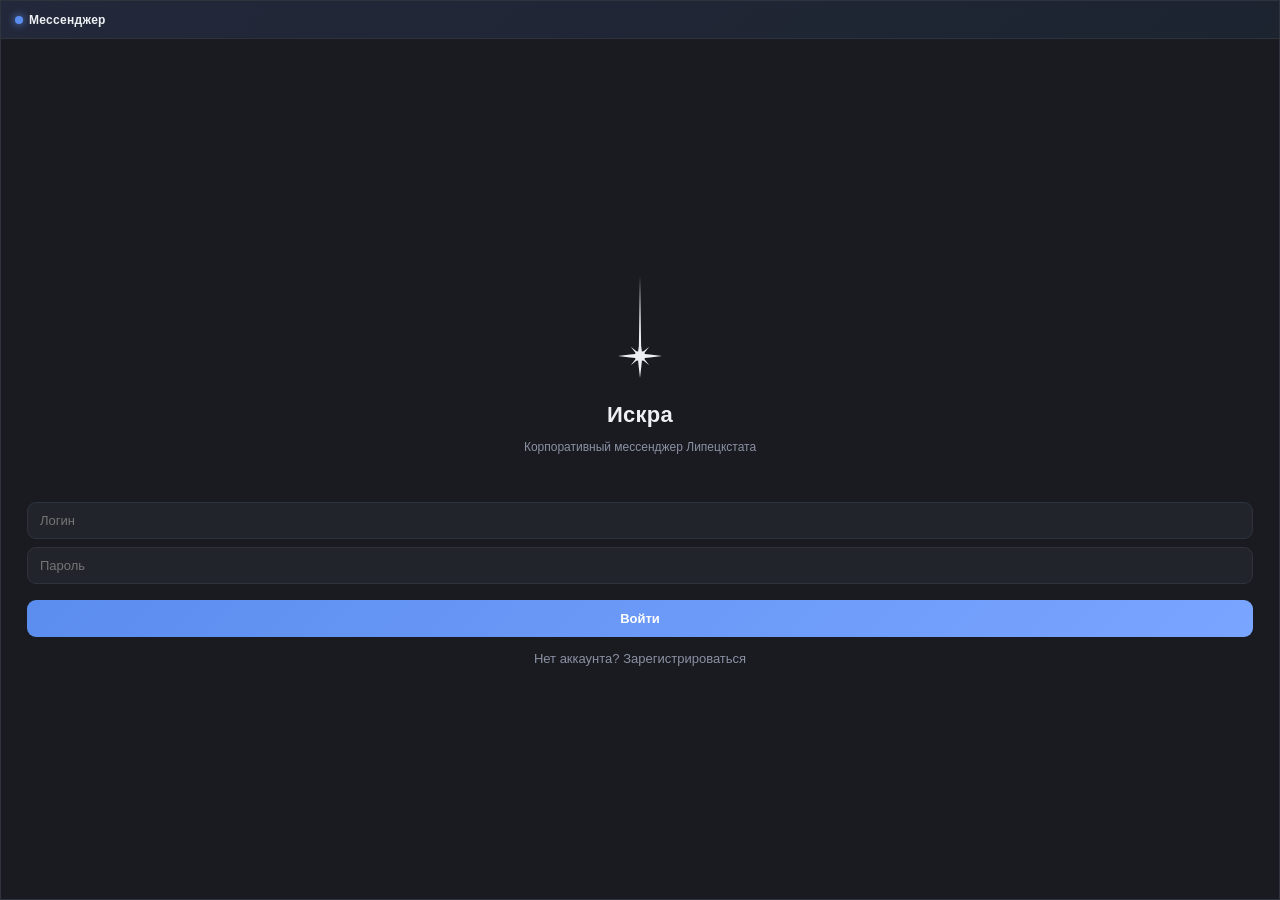
<file: desktop-client/renderer/roster.html>
<!doctype html>
<html lang="ru">
<head>
<meta charset="utf-8">
<title>Мессенджер</title>
<link rel="stylesheet" href="theme.css">
<style>
  /* chat.html/broadcast.html задают это у себя, а здесь этого объявления не было — из-за чего body
     не был flex-контейнером, #app/#auth ниже с их "flex: 1" ни на что не опирались (не было
     flex-родителя) и фактически росли по контенту без предела, а не в границах окна. Из-за этого
     #profilePanel/#list при уменьшении окна не получали свою настоящую (сжатую) высоту, и их
     overflow-y:auto было нечему включать — контент просто обрезался снизу без скролла. */
  body { display: flex; flex-direction: column; }

  /* ---- Логин ---- */
  #auth { flex: 1; display: flex; flex-direction: column; justify-content: center; padding: 26px; gap: 8px; }
  #authForm { display: flex; flex-direction: column; gap: 8px; }
  #authLogo { display: block; height: 110px; width: auto; margin: 0 auto 12px; }
  #auth h1 { font-size: 22px; margin: 0 0 4px; text-align: center; font-weight: 800; letter-spacing: .3px; }
  #auth .auth-subtitle { font-size: 12px; margin: 0 0 16px; text-align: center; color: var(--muted); }
  #auth input { -webkit-app-region: no-drag; width: 100%; padding: 10px 12px; background: var(--panel); border: 1px solid var(--border); border-radius: 9px; color: var(--text); font-size: 13px; }
  #auth input:focus { outline: none; border-color: var(--accent); }
  #auth button.primary { -webkit-app-region: no-drag; margin-top: 8px; padding: 11px; border: none; border-radius: 9px; background: linear-gradient(135deg, var(--accent), var(--accent-2)); color: #fff; font-weight: 700; cursor: pointer; font-size: 13px; }
  #auth .switch { -webkit-app-region: no-drag; text-align: center; color: var(--muted); cursor: pointer; margin-top: 6px; }
  #auth .switch:hover { color: var(--text); }
  #auth .err { color: var(--danger); text-align: center; min-height: 16px; font-size: 12px; }
  /* Подсказка про Caps Lock (см. refreshCapsHint) — пароль в поле не виден, и набранный с зажатым
     Caps Lock он выглядит точно так же, как правильный: человек несколько раз получает "неверный
     логин или пароль", не понимая, почему. Показываем ровно тогда, когда Caps Lock действительно
     включён, — постоянная надпись быстро становится фоновым шумом и перестаёт читаться. */
  #auth .caps-hint { display: none; align-items: center; gap: 6px; font-size: 11.5px; color: var(--afk); padding: 0 2px; }
  #auth .caps-hint.show { display: flex; }
  #auth .caps-hint svg { flex-shrink: 0; }

  /* ---- Заголовок ---- */
  .wintitlebar .title { font-weight: 600; font-size: 12px; letter-spacing: .3px; display: flex; align-items: center; gap: 6px; flex-shrink: 0; -webkit-app-region: drag; }
  .wintitlebar .title .brand-dot { width: 8px; height: 8px; border-radius: 50%; background: var(--accent); box-shadow: 0 0 8px var(--accent); }

  /* ---- Ростер ---- */
  /* position:relative — чтобы #profilePanel ниже мог накладываться поверх списка абсолютным
     позиционированием (как #historyPanel в окне чата/рассылок), а не толкать его через
     max-height/flex-grow: та схема давала лёгкий рывок ближе к концу анимации, когда список под
     панелью наконец получал display:none и высвобождал место, которое двум flex-элементам до этого
     приходилось делить. */
  #app { display: none; flex: 1; flex-direction: column; min-height: 0; position: relative; }
  #app.active { display: flex; }

  /* me-bar/searchBar занимают ОДНУ и ту же ячейку грида (наложены друг на друга) — это даёт честный
     кроссфейд между ними без "прыжка" высоты, который был бы неизбежен, если бы оба по очереди
     занимали место в обычном потоке (46px то появлялись, то исчезали бы независимо друг от друга). */
  #topSlot { display: grid; flex-shrink: 0; }
  #me-bar, #searchBar { grid-area: 1 / 1; -webkit-app-region: no-drag; display: flex; align-items: center; gap: 10px; padding: 10px 14px; border-bottom: 1px solid var(--border); background: var(--panel); min-height: 46px; transition: opacity .15s ease; }
  #me-bar { cursor: pointer; }
  #me-bar:hover { background: var(--panel-2); }
  #me-bar.open { background: var(--panel-2); }
  #me-bar.searching { opacity: 0; pointer-events: none; }
  /* Шестерёнка вместо стрелки — крутится (не просто разворачивается) при открытии/закрытии панели
     настроек, см. #me-bar.open ниже. */
  #me-bar .gear { margin-left: auto; color: var(--muted); display: flex; flex-shrink: 0; transform: rotate(0deg); transition: transform .35s cubic-bezier(.4, 0, .2, 1), color .15s; }
  #me-bar.open .gear { transform: rotate(180deg); color: var(--text); }
  .avatar { width: 26px; height: 26px; border-radius: 50%; background: linear-gradient(135deg, var(--accent), #8f6ee8); color: #fff; display: flex; align-items: center; justify-content: center; font-size: 10.5px; font-weight: 700; flex-shrink: 0; position: relative; }
  .avatar .dot { position: absolute; right: -2px; bottom: -2px; border: 2px solid var(--panel); -webkit-app-region: no-drag; }
  /* flex:1 + nowrap/ellipsis — гарантирует, что #topSlot всегда ровно 46px высотой (для top:46px у
     #profilePanel ниже), даже если отображаемое имя очень длинное: без этого строка могла бы
     перенестись на вторую строку и увеличить высоту шапки. */
  #me-bar .name { flex: 1; min-width: 0; white-space: nowrap; overflow: hidden; text-overflow: ellipsis; font-weight: 600; font-size: 12.5px; }
  #me-bar .dot { margin-right: -2px; }

  #searchBar { opacity: 0; pointer-events: none; }
  #searchBar.active { opacity: 1; pointer-events: auto; }
  #searchBar svg { color: var(--muted); flex-shrink: 0; }
  #searchBar input { flex: 1; background: transparent; border: none; color: var(--text); font-size: 13px; }
  #searchBar input:focus { outline: none; }

  /* "Объявления" — постоянный элемент (не пересоздаётся при каждом renderList(), в отличие от
     остального списка), чтобы его можно было плавно прятать/показывать при поиске и открытии
     профиля. Раньше высота схлопывалась мгновенным display:none с задержкой в 200мс (после
     fade) — а поиск при этом всё время держит #list видимым (в отличие от открытия профиля, где
     список тоже прячется одновременно), так что этот отложенный "прыжок" на 46px вверх было хорошо
     видно каждый раз, когда начинался поиск. Высота у строки заранее известна и не меняется —
     поэтому max-height можно анимировать по-настоящему (в отличие от #profilePanel, чей контент
     заранее неизвестного размера), без скачка в конце. */
  #historyRow { overflow: hidden; max-height: 48px; transition: opacity .15s ease, transform .2s ease, max-height .2s ease; }
  #historyRow.hidden-up { opacity: 0; pointer-events: none; transform: translateY(-14px); max-height: 0; }

  /* Плавно прячется, пока открыта панель профиля (см. hideListSmoothly/showListSmoothly) — сначала
     гаснет (opacity), а когда переход закончится, по-настоящему убирается из раскладки
     (display:none), иначе остаётся невидимым, но занимающим место. */
  #list { flex: 1; overflow-y: auto; padding: 6px; transition: opacity .15s ease, transform .2s ease; }
  #list.hidden { opacity: 0; pointer-events: none; transform: translateY(14px); }
  .section { padding: 10px 8px 6px 10px; display: flex; align-items: center; gap: 6px; cursor: pointer; border-radius: 6px; user-select: none; }
  .section .chev { color: var(--muted); display: flex; transition: transform .15s; flex-shrink: 0; }
  .section.collapsed .chev { transform: rotate(-90deg); }
  .section .stitle { font-size: 10.5px; color: var(--muted); letter-spacing: .5px; font-weight: 700; }
  .section .scount { font-size: 10.5px; color: var(--muted); font-weight: 600; font-variant-numeric: tabular-nums; }
  /* Сворачивание отдела — плавное (max-height), а не мгновенный display:none. Высота содержимого
     заранее неизвестна (зависит от числа людей в отделе), поэтому конкретное значение max-height
     на каждый показ/скрытие выставляет JS (см. animateDeptRows) через реально измеренный
     scrollHeight — иначе пришлось бы либо угадывать с запасом (как у #profilePanel — там это
     осознанный компромисс без анимации по существу), либо обрезать контент отдела побольше.
     overflow:hidden обязателен — иначе max-height не будет ничего скрывать. */
  .dept-rows { overflow: hidden; transition: max-height .2s ease; }

  .row { display: flex; align-items: center; gap: 10px; padding: 7px 10px; border-radius: 9px; cursor: pointer; transition: background .12s; }
  /* Интервал между СОСЕДНИМИ строками сотрудников — короче стандартного padding-based (на ~30%),
     но только между ними: у первой строки отдела нет предыдущего .row (это заголовок отдела), так
     что отступ от заголовка не трогается, как и отступ до следующего отдела/конца списка. */
  .row + .row { margin-top: -4px; }
  .row:hover { background: var(--panel-2); }
  .row .n { font-weight: 500; white-space: nowrap; overflow: hidden; text-overflow: ellipsis; flex: 1; }
  .row .me-tag { font-weight: 500; font-size: 10.5px; color: var(--muted); margin-left: 6px; display: none; }
  .row.is-me:hover .me-tag { display: inline; }
  /* Недоступен для сообщений/файлов — подключён только через веб-панель администратора (см. пункт
     ниже про canReceiveMessages в ui-kit.js): не кликабелен, приглушён, без обычной подсветки при наведении. */
  .row.unreachable { opacity: .5; cursor: default; }
  .row.unreachable:hover { background: transparent; }
  /* Индикатор непрочитанного — счётчик справа в строке (не путать с точкой присутствия слева).
     Состояние приходит от главного процесса (см. desktop.onUnreadState) — он же считает, какое
     окно сейчас открыто/в фокусе, и сбрасывает счётчик при его открытии. */
  .row .unread-badge { display: none; min-width: 16px; height: 16px; padding: 0 4px; border-radius: 8px; background: var(--accent); color: #fff; font-size: 10px; font-weight: 700; align-items: center; justify-content: center; flex-shrink: 0; margin-left: 6px; box-sizing: border-box; }
  .row.unread .unread-badge { display: flex; }
  .dot { width: 12px; height: 12px; border-radius: 50%; background: var(--offline); flex-shrink: 0; }
  .dot.active { background: var(--online); box-shadow: 0 0 6px 0 var(--online); }
  .dot.idle { background: var(--afk); box-shadow: 0 0 6px 0 var(--afk); }
  .badge-icon { width: 26px; height: 26px; border-radius: 8px; background: var(--panel-2); color: var(--accent-2); display:flex; align-items:center; justify-content:center; flex-shrink:0; }
  .empty-hint { padding: 20px 12px; text-align: center; color: var(--muted); font-size: 12px; }

  /* ---- Группы ---- */
  /* Заголовок секции групп — тот же визуальный класс .section, но не сворачивается (групп обычно
     немного) и несёт кнопку создания справа, а не chevron слева. */
  .section.groups-header { cursor: default; }
  .section .group-add-btn { margin-left: auto; width: 20px; height: 20px; border: none; background: transparent; color: var(--muted); cursor: pointer; border-radius: 5px; display: flex; align-items: center; justify-content: center; flex-shrink: 0; }
  .section .group-add-btn:hover { background: var(--hover); color: var(--text); }
  .section .group-add-btn svg { width: 13px; height: 13px; }
  .row .group-manage-btn { width: 22px; height: 22px; border: none; background: transparent; color: var(--muted); cursor: pointer; border-radius: 6px; display: none; align-items: center; justify-content: center; flex-shrink: 0; }
  .row:hover .group-manage-btn { display: flex; }
  .row .group-manage-btn:hover { background: var(--panel); color: var(--text); }
  .row .group-manage-btn svg { width: 14px; height: 14px; }

  /* ---- Модалка создания/управления группой ---- */
  .group-modal-box { width: min(340px, 90%) !important; }
  .gm-field { margin-bottom: 12px; }
  .gm-field label { display: block; font-size: 11px; color: var(--muted); margin-bottom: 5px; font-weight: 600; }
  .gm-field input[type="text"] { width: 100%; box-sizing: border-box; background: var(--panel-2); border: 1px solid var(--border); border-radius: 8px; padding: 8px 10px; color: var(--text); font-size: 13px; }
  .gm-field input[type="text"]:focus { outline: none; border-color: var(--accent); }
  .gm-members { max-height: 220px; overflow-y: auto; border: 1px solid var(--border); border-radius: 8px; padding: 4px; }
  .gm-member { display: flex; align-items: center; gap: 8px; padding: 6px 8px; border-radius: 6px; font-size: 12.5px; }
  .gm-member:hover { background: var(--hover); }
  .gm-member input { flex-shrink: 0; }
  .gm-member .n { flex: 1; overflow: hidden; text-overflow: ellipsis; white-space: nowrap; }
  .gm-readonly-members { max-height: 220px; overflow-y: auto; display: flex; flex-direction: column; gap: 2px; }
  .gm-readonly-members .gm-member-name { padding: 5px 8px; font-size: 12.5px; }
  .gm-owner-tag { color: var(--muted); font-size: 10.5px; margin-left: 4px; }

  /* ---- Профиль и настройки — раскрывающаяся панель под me-bar, а не отдельное окно ----
     Абсолютно спозиционированный оверлей поверх списка контактов (тот же приём, что у #historyPanel
     в окне чата/рассылок) — только opacity/transform, ничего, что требует пересчёта раскладки.
     Раньше панель росла через max-height+flex-grow, деля место со списком, который прятался через
     display:none с задержкой — эти два независимых процесса недосчитывались друг о друга, и ближе к
     концу анимации, когда список наконец схлопывался, панель заметно "довырастала" рывком. Оверлей
     с самого начала имеет свою полную, неизменную высоту (top:46px = высота #topSlot, bottom:0) —
     доращивать нечего, поэтому дёргаться нечему. */
  #profilePanel {
    position: absolute; top: 46px; left: 0; right: 0; bottom: 0; z-index: 20;
    display: flex; flex-direction: column; background: var(--bg);
    border-top: 2px solid transparent;
    opacity: 0; transform: translateY(-8px); pointer-events: none;
    transition: opacity .2s ease, transform .2s ease, border-color .2s ease;
  }
  #profilePanel.open { opacity: 1; transform: translateY(0); pointer-events: auto; border-top-color: var(--accent); }
  #profilePanel .inner { flex: 1; min-height: 0; padding: 14px; display: flex; flex-direction: column; gap: 8px; overflow-y: auto; }
  #profilePanel .section-title { font-size: 10.5px; color: var(--muted); text-transform: uppercase; letter-spacing: .4px; font-weight: 700; }
  #profilePanel .theme-row + .section-title { margin-top: 10px; }
  #profilePanel .theme-row { display: flex; gap: 8px; padding: 10px; border-radius: 9px; background: var(--panel); border: 1px solid var(--border); }
  #profilePanel .theme-row .info { flex: 1; }
  #profilePanel .theme-row .t { font-weight: 600; font-size: 12px; }
  #profilePanel .theme-row .d { color: var(--muted); font-size: 11px; margin-top: 2px; line-height: 1.35; }
  #profilePanel .theme-switch { position: relative; display: flex; align-items: center; gap: 4px; background: var(--panel-2); border-radius: 20px; padding: 3px; flex-shrink: 0; align-self: center; }
  /* Плавный слайдер: кружок-подложка едет между кнопками (transform), а не мгновенно перекрашивается
     то одна, то другая кнопка — сами кнопки поверх него прозрачные, меняется только цвет иконки. */
  #profilePanel .theme-switch .ts-thumb { position: absolute; top: 3px; left: 3px; width: 28px; height: 28px; border-radius: 50%; background: var(--accent); transition: transform .22s cubic-bezier(.4,0,.2,1); }
  #profilePanel .theme-switch.light .ts-thumb { transform: translateX(32px); }
  #profilePanel .theme-switch button { position: relative; z-index: 1; width: 28px; height: 28px; border-radius: 50%; border: none; background: transparent; color: var(--muted); cursor: pointer; display: flex; align-items: center; justify-content: center; transition: color .22s ease; }
  #profilePanel .theme-switch button.active { color: #fff; }
  #profilePanel .option { display: flex; align-items: center; gap: 10px; padding: 10px; border-radius: 9px; background: var(--panel); border: 1px solid var(--border); cursor: pointer; }
  #profilePanel .option:hover { background: var(--panel-2); }
  #profilePanel .option .opt-text { flex: 1; min-width: 0; }
  #profilePanel .option .t { font-weight: 600; font-size: 12px; }
  #profilePanel .option .d { color: var(--muted); font-size: 11px; margin-top: 2px; line-height: 1.35; }
  /* Слайдер вкл/выкл справа (вместо чекбокса слева) — сам input остаётся в разметке ради
     доступности/семантики и обработчиков change, но визуально скрыт: видимый вид рисуют
     .pp-switch-track и её ::before через соседний селектор input:checked +. */
  #profilePanel .pp-switch { position: relative; display: inline-block; width: 38px; height: 22px; flex-shrink: 0; }
  #profilePanel .pp-switch input { position: absolute; inset: 0; opacity: 0; margin: 0; cursor: pointer; }
  #profilePanel .pp-switch-track { position: absolute; inset: 0; background: var(--panel-2); border: 1px solid var(--border); border-radius: 20px; transition: background .15s ease, border-color .15s ease; }
  #profilePanel .pp-switch-track::before { content: ''; position: absolute; top: 2px; left: 2px; width: 16px; height: 16px; border-radius: 50%; background: var(--muted); transition: transform .15s ease, background .15s ease; }
  #profilePanel .pp-switch input:checked + .pp-switch-track { background: var(--accent); border-color: var(--accent); }
  #profilePanel .pp-switch input:checked + .pp-switch-track::before { transform: translateX(16px); background: #fff; }
  #profilePanel .pp-switch input:focus-visible + .pp-switch-track { outline: 2px solid var(--accent); outline-offset: 2px; }
  #profilePanel #ppDownloadPathLabel { flex: 1; min-width: 0; font-size: 11.5px; color: var(--muted); overflow: hidden; text-overflow: ellipsis; white-space: nowrap; background: var(--panel-2); border: 1px solid var(--border); border-radius: 8px; padding: 7px 9px; }
  #profilePanel #ppPickFolderBtn { width: auto; padding: 0 10px; gap: 6px; display: flex; }
  #profilePanel #ppIdleThresholdMinutes { width: 70px; padding: 7px 9px; background: var(--panel-2); border: 1px solid var(--border); border-radius: 8px; color: var(--text); font-size: 12.5px; }
  /* Стандартный range-input сбрасываем полностью (-webkit-appearance:none) и рисуем свою дорожку/
     бегунок — иначе на Windows слайдер выглядел бы стандартным системным виджетом не в цвет темы. */
  #profilePanel input[type="range"] { flex: 1; -webkit-appearance: none; appearance: none; height: 4px; border-radius: 2px; background: var(--panel-2); outline: none; cursor: pointer; }
  #profilePanel input[type="range"]::-webkit-slider-thumb { -webkit-appearance: none; appearance: none; width: 16px; height: 16px; border-radius: 50%; background: var(--accent); cursor: pointer; border: none; box-shadow: 0 1px 3px rgba(0,0,0,.3); }
  #profilePanel #ppLogoutBtn { margin-top: 2px; padding: 9px; border: 1px solid var(--danger); border-radius: 8px; background: transparent; color: var(--danger); font-weight: 600; cursor: pointer; }
  #profilePanel #ppLogoutBtn:hover { background: var(--danger); color: #fff; }
</style>
</head>
<body>

<div class="wintitlebar">
  <span class="title"><span class="brand-dot"></span>Мессенджер</span>
  <div class="wctl">
    <button class="icon-btn" id="wcMin"></button>
    <button class="icon-btn" id="wcMax"></button>
    <button class="icon-btn close" id="wcClose"></button>
  </div>
</div>

<div id="auth">
  <svg id="authLogo" viewBox="74 16 52 110" fill="var(--text)"><path d="M98.09 95.38 L98.87 90.06 L100.00 20.00 L101.13 90.06 L101.91 95.38 L103.61 95.21 L109.19 90.81 L104.79 96.39 L104.62 98.09 L109.90 98.61 L122.00 100.00 L109.90 101.39 L104.62 101.91 L104.79 103.61 L109.19 109.19 L103.61 104.79 L101.91 104.62 L101.39 109.90 L100.00 122.00 L98.61 109.90 L98.09 104.62 L96.39 104.79 L90.81 109.19 L95.21 103.61 L95.38 101.91 L90.10 101.39 L78.00 100.00 L90.10 98.61 L95.38 98.09 L95.21 96.39 L90.81 90.81 L96.39 95.21 Z"/></svg>
  <h1>Искра</h1>
  <div class="auth-subtitle">Корпоративный мессенджер Липецкстата</div>
  <div class="err" id="authErr"></div>
  <form id="authForm" onsubmit="event.preventDefault(); doAuth();">
    <input id="username" placeholder="Логин">
    <input id="password" type="password" placeholder="Пароль">
    <div class="caps-hint" id="capsHint"><span></span>Включён Caps Lock</div>
    <button class="primary" type="submit">Войти</button>
  </form>
  <div class="switch" id="switchMode" onclick="toggleMode()">Нет аккаунта? Зарегистрироваться</div>
</div>

<div id="app">
  <div id="topSlot">
    <div id="me-bar">
      <div class="avatar" id="meAvatar"><span class="dot active" id="meDot" title="В сети"></span></div>
      <div class="name" id="meName"></div>
      <span class="gear"></span>
    </div>
    <div id="searchBar"></div>
  </div>
  <div id="profilePanel">
    <div class="inner">
      <div class="section-title">Тема оформления</div>
      <div class="theme-row">
        <div class="info">
          <div class="t">Тёмная / светлая</div>
          <div class="d">Применяется сразу ко всем открытым окнам клиента.</div>
        </div>
        <div class="theme-switch">
          <span class="ts-thumb"></span>
          <button id="ppThemeDark" title="Тёмная"></button>
          <button id="ppThemeLight" title="Светлая"></button>
        </div>
      </div>

      <div class="section-title">Настройки приложения</div>
      <label class="option">
        <div class="opt-text"><div class="t">Открывать окно чата при новых сообщениях</div><div class="d">Вместо системного уведомления сразу откроется и покажется окно с новым сообщением.</div></div>
        <span class="pp-switch"><input type="checkbox" id="ppOpenChatOnMessage"><span class="pp-switch-track"></span></span>
      </label>
      <label class="option">
        <div class="opt-text"><div class="t">Запоминать размер окон</div><div class="d">Ростер и окна чатов будут открываться с тем размером, который вы задали в последний раз.</div></div>
        <span class="pp-switch"><input type="checkbox" id="ppRememberWindowSize"><span class="pp-switch-track"></span></span>
      </label>
      <label class="option">
        <div class="opt-text"><div class="t">Поверх остальных окон</div><div class="d">Окна мессенджера всегда будут отображаться над другими приложениями.</div></div>
        <span class="pp-switch"><input type="checkbox" id="ppAlwaysOnTop"><span class="pp-switch-track"></span></span>
      </label>
      <label class="option">
        <div class="opt-text"><div class="t">Скрывать имя в сообщениях</div><div class="d">Не повторять имя собеседника в каждом сообщении личного чата — только в шапке окна.</div></div>
        <span class="pp-switch"><input type="checkbox" id="ppHideNames"><span class="pp-switch-track"></span></span>
      </label>

      <div class="theme-row" style="flex-direction:column; align-items:stretch; gap:8px;">
        <div class="info">
          <div class="t">Порог статуса "Отошёл"</div>
          <div class="d">Через сколько минут без движения мыши/клавиатуры статус переключается на "Отошёл".</div>
        </div>
        <div style="display:flex; gap:8px; align-items:center;">
          <input type="number" id="ppIdleThresholdMinutes" min="1" max="240" step="1">
          <span style="color:var(--muted); font-size:11.5px;">мин.</span>
        </div>
      </div>

      <div class="theme-row" style="flex-direction:column; align-items:stretch; gap:8px;">
        <div class="info">
          <div class="t">Масштаб интерфейса</div>
          <div class="d">Пропорционально увеличивает или уменьшает весь интерфейс — текст, иконки, отступы.</div>
        </div>
        <div style="display:flex; gap:10px; align-items:center;">
          <input type="range" id="ppUiScale" min="70" max="130" step="1" value="100">
          <span id="ppUiScaleLabel" style="color:var(--muted); font-size:11.5px; width:36px; text-align:right; flex-shrink:0;">100%</span>
        </div>
      </div>

      <div class="theme-row" style="flex-direction:column; align-items:stretch; gap:8px;">
        <div class="info">
          <div class="t">Папка для сохранения файлов</div>
          <div class="d">Если указана — файлы из чата будут сразу сохраняться сюда, без диалога "Сохранить как".</div>
        </div>
        <div style="display:flex; gap:8px; align-items:center;">
          <div id="ppDownloadPathLabel"></div>
          <button id="ppPickFolderBtn" class="icon-btn" title="Выбрать папку">Выбрать</button>
          <button id="ppClearFolderBtn" class="icon-btn" title="Спрашивать каждый раз"></button>
        </div>
      </div>

      <button id="ppLogoutBtn">Выйти из аккаунта</button>
    </div>
  </div>
  <div id="historyRow" class="row" title="Открыть ленту всех рассылок">
    <div class="badge-icon" id="historyRowIcon"></div><div class="n">Объявления</div><span class="unread-badge" id="historyRowBadge"></span>
  </div>
  <div id="list"></div>
</div>

<script src="ui-kit.js"></script>
<script>
let token = localStorage.getItem('token');
let me = JSON.parse(localStorage.getItem('me') || 'null');
let serverUrl = ''; // подтягивается из config.js через главный процесс — см. init() внизу файла
let mode = 'login';
let ws, presence = {}, usersCache = [];
let collapsedDepts = new Set(JSON.parse(localStorage.getItem('collapsedDepts') || '[]'));
let searchQuery = '';

function initials(name) { return (name || '?').slice(0, 2).toUpperCase(); }
function displayNameOf(u) { return u.display_name || u.username; }

// Caps Lock отслеживаем на уровне документа, а не поля пароля: клавишу почти всегда нажимают ДО
// того, как поставить курсор в поле, — слушая только сам input, мы узнали бы об этом лишь после
// первого набранного символа. getModifierState есть и у мыши, поэтому клик по форме тоже обновляет
// подсказку (случай "Caps Lock был включён ещё до запуска клиента").
function refreshCapsHint(e) {
  if (!e || typeof e.getModifierState !== 'function') return;
  document.getElementById('capsHint').classList.toggle('show', e.getModifierState('CapsLock'));
}
document.addEventListener('keydown', refreshCapsHint);
document.addEventListener('keyup', refreshCapsHint);
document.addEventListener('mousedown', refreshCapsHint);

function toggleMode() {
  mode = mode === 'login' ? 'register' : 'login';
  document.querySelector('#auth button.primary').textContent = mode === 'login' ? 'Войти' : 'Зарегистрироваться';
  document.getElementById('switchMode').textContent = mode === 'login' ? 'Нет аккаунта? Зарегистрироваться' : 'Уже есть аккаунт? Войти';
}

async function doAuth() {
  const username = document.getElementById('username').value.trim();
  const password = document.getElementById('password').value;
  const errEl = document.getElementById('authErr');
  errEl.textContent = '';
  try {
    const res = await fetch(`${serverUrl}/api/${mode}`, {
      method: 'POST', headers: { 'Content-Type': 'application/json' },
      body: JSON.stringify({ username, password }),
    });
    const data = await res.json();
    if (!res.ok) { errEl.textContent = data.error || 'Ошибка'; return; }
    token = data.token; me = data.user;
    localStorage.setItem('token', token);
    localStorage.setItem('me', JSON.stringify(me));
    startApp();
  } catch {
    errEl.textContent = 'Сервер недоступен. Обратитесь к администратору';
  }
}

// Адрес сервера обычно зашит при сборке (см. config.js) — неудобно пересобирать .exe ради смены IP.
// Скрытое поле на экране входа, вызываемое Ctrl+S (специально не на виду — это не то, что должен
// трогать рядовой сотрудник; для него никакой кнопки/подсказки в интерфейсе нет).
document.addEventListener('keydown', async (e) => {
  if (!e.ctrlKey || e.key.toLowerCase() !== 's') return;
  if (document.getElementById('app').classList.contains('active')) return; // уже вошли — не наш экран
  e.preventDefault(); // иначе Chromium попытается открыть системный диалог "Сохранить страницу"
  const value = await uiPrompt('Адрес сервера (например, http://192.168.0.11:3000):', serverUrl, { title: 'Адрес сервера', okText: 'Сохранить' });
  if (value === null) return; // отменили
  const next = value.trim();
  if (!next || next === serverUrl) return;
  serverUrl = await desktop.setServerUrl(next);
  uiToast('Адрес сервера сохранён: ' + serverUrl);
});

async function api(path, opts) {
  const res = await fetch(serverUrl + path, {
    ...opts,
    headers: { Authorization: 'Bearer ' + token, 'Content-Type': 'application/json', ...(opts?.headers || {}) },
  });
  if (res.status === 401) { desktop.logout(); throw new Error('Сессия недействительна'); }
  const data = await res.json().catch(() => ({}));
  if (!res.ok) throw new Error(data.error || 'request failed');
  return data;
}

function escapeHtml(s) { return String(s).replace(/[&<>"']/g, c => ({ '&': '&amp;', '<': '&lt;', '>': '&gt;', '"': '&quot;', "'": '&#39;' }[c])); }

let wsLostTimer = null; // см. showConnectionLostModal в ui-kit.js
let wsReconnectDelay = 2000; // экспоненциальный бэкофф между попытками (см. onclose ниже)
function connectWs() {
  const wsUrl = serverUrl.replace(/^http/, 'ws');
  ws = new WebSocket(`${wsUrl}?token=${token}&host=${encodeURIComponent(desktop.hostname)}`);
  // Реальный статус на момент подключения, а не всегда "в сети" — иначе новое WS-подключение
  // (например, при открытии окна чата) на пару секунд перебивало настоящий AFK-статус человека,
  // пока не придёт очередной 15-секундный тик с исправлением.
  ws.onopen = async () => {
    clearTimeout(wsLostTimer);
    wsLostTimer = null;
    wsReconnectDelay = 2000;
    hideConnectionLostModal();
    const { state } = await desktop.getIdleState();
    ws.send(JSON.stringify({ type: 'status', state }));
  };
  ws.onmessage = (e) => {
    const data = JSON.parse(e.data);
    if (data.type === 'presence') { presence = data.users; updatePresenceOnly(); }
    if (data.type === 'message' && data.from_id !== me.id) {
      const files = data.files || [];
      let body = data.text || '';
      if (files.length === 1) body = body ? `${body} · 📎 ${files[0].name}` : `📎 ${files[0].name}`;
      else if (files.length > 1) body = body ? `${body} · 📎 ${files.length} файла` : `📎 ${files.length} файла`;
      // В группе/общей комнате в заголовке уведомления — название комнаты, а не имя автора (иначе
      // не отличить, из какой именно группы прилетело), а имя автора переносится в текст сообщения.
      let title = data.from_user;
      let label = data.from_user;
      if (data.room) {
        const group = groupsCache.find((g) => `group:${g.id}` === data.room);
        label = group ? group.name : 'Общая комната';
        title = label;
        body = `${data.from_user}: ${body}`;
      }
      desktop.notify({
        title,
        body,
        openPayload: { type: data.room ? 'room' : 'dm', id: data.room || data.from_id, label, token, serverUrl },
      });
    }
    if (data.type === 'broadcast') {
      desktop.notify({
        title: '📢 Рассылка от ' + data.from_user,
        body: data.text || `📎 ${(data.files || []).length} файл(ов)`,
        openPayload: { type: 'broadcast', id: 'broadcast', label: 'Объявления', token, serverUrl, file: 'broadcast.html' },
      });
    }
    // Админ поменял чью-то роль/отдел/список пользователей — подхватываем сразу, без перезахода
    if (data.type === 'users-changed') { refreshUsers(); refreshMe(); }
    // Группу создали/переименовали/поменяли состав/удалили — у нас самих или у кого-то ещё —
    // перечитываем свой список групп (дёшево, групп мало) и перерисовываем сайдбар.
    if (data.type === 'groups-changed') refreshGroups().then(renderList);
  };
  ws.onclose = () => {
    if (window.appShuttingDown) return; // выключается ПК — не переподключаемся и не мигаем модалкой
    // Не сбрасываем таймер на каждой неудачной попытке (реконнект — раз в 2с) — иначе постоянные
    // провалы просто бесконечно откладывали бы показ диалога. Ставим один раз на первый обрыв и
    // ждём (5с), пока какая-нибудь попытка не удастся; удачное onopen выше сам его отменяет.
    if (!wsLostTimer) wsLostTimer = setTimeout(() => { wsLostTimer = null; showConnectionLostModal(connectWs); }, 5000);
    // Бэкофф: 2с → ×1.5 после каждой неудачи, потолок 30с — при обрыве сети на несколько часов
    // это фоновые редкие попытки, а не спам раз в 2 секунды. Успешное onopen сбрасывает задержку.
    setTimeout(connectWs, wsReconnectDelay);
    wsReconnectDelay = Math.min(wsReconnectDelay * 1.5, 30000);
  };
}

// Текст статуса: для "отошёл" — сколько времени человек уже отошёл, а не просто "AFK"
function formatIdleDuration(idleSince) {
  if (!idleSince) return '';
  const mins = Math.max(1, Math.round((Date.now() - idleSince) / 60000));
  if (mins < 60) return `${mins} мин назад`;
  const hours = Math.floor(mins / 60);
  return `${hours} ч назад`;
}
function statusLabel(state, idleSince) {
  if (state === 'active') return 'В сети';
  if (state === 'idle') return `Отошёл (${formatIdleDuration(idleSince)})`;
  return 'Не в сети';
}
// Тултип строки пользователя: "Статус: ..." + с какого момента этот статус действует (since —
// от сервера, формируется в formatStatusSince из ui-kit.js) + по строке "Имя ПК: ..." на каждый
// подключённый компьютер (если несколько сессий на одном аккаунте).
function buildTooltip(state, idleSince, hosts, since) {
  const lines = [`Статус: ${statusLabel(state, idleSince)}`];
  const sinceLine = formatStatusSince(state, since);
  if (sinceLine) lines.push(sinceLine);
  (hosts || []).forEach((h) => lines.push(`Имя ПК: ${h}`));
  return lines.join('\n');
}

desktop.onIdleState(({ state, idleSeconds }) => {
  if (ws && ws.readyState === WebSocket.OPEN) ws.send(JSON.stringify({ type: 'status', state }));
  const dot = document.getElementById('meDot');
  if (dot) {
    dot.className = 'dot ' + state;
    const mins = Math.floor((idleSeconds || 0) / 60);
    dot.title = state === 'idle' ? `Отошёл (${mins} мин назад)` : 'В сети';
  }
});

desktop.onShowAlert(({ message, title }) => uiAlert(message, title));

document.getElementById('historyRowIcon').innerHTML = uiIcon('megaphone');
document.querySelector('#capsHint span').innerHTML = uiIcon('capsLock');
document.getElementById('historyRow').onclick = () => desktop.openBroadcast({ token, serverUrl, me: JSON.stringify(me) });

// ---------- Профиль и настройки — панель под me-bar (не отдельное окно) ----------
document.getElementById('ppThemeDark').innerHTML = uiIcon('moon');
document.getElementById('ppThemeLight').innerHTML = uiIcon('sun');
document.getElementById('ppPickFolderBtn').prepend(document.createRange().createContextualFragment(uiIcon('folder')));
document.getElementById('ppClearFolderBtn').innerHTML = uiIcon('x');

const PP_CHECKBOX_IDS = [
  ['ppOpenChatOnMessage', 'openChatOnMessage'],
  ['ppRememberWindowSize', 'rememberWindowSize'],
  ['ppAlwaysOnTop', 'alwaysOnTop'],
  ['ppHideNames', 'hideNameInMessages'],
];

function paintProfileTheme(theme) {
  document.getElementById('ppThemeDark').classList.toggle('active', theme !== 'light');
  document.getElementById('ppThemeLight').classList.toggle('active', theme === 'light');
  document.querySelector('#profilePanel .theme-switch').classList.toggle('light', theme === 'light');
}
function paintProfileDownloadPath(p) {
  document.getElementById('ppDownloadPathLabel').textContent = p || 'Каждый раз спрашивать, куда сохранить';
  document.getElementById('ppDownloadPathLabel').title = p || '';
}

async function loadProfilePanel() {
  const settings = await desktop.getSettings();
  PP_CHECKBOX_IDS.forEach(([id, key]) => { document.getElementById(id).checked = !!settings[key]; });
  paintProfileTheme(settings.theme);
  paintProfileDownloadPath(settings.downloadPath);
  document.getElementById('ppIdleThresholdMinutes').value = settings.idleThresholdMinutes || 30;
  paintProfileUiScale(settings.uiScale);
}
function paintProfileUiScale(uiScale) {
  const pct = Math.round((uiScale || 1) * 100);
  document.getElementById('ppUiScale').value = pct;
  document.getElementById('ppUiScaleLabel').textContent = pct + '%';
}

// Список контактов плавно прячется, пока открыта панель профиля — сначала гаснет (opacity), а
// когда переход закончится, по-настоящему убирается из раскладки (display:none), иначе остаётся
// невидимым, но занимающим место (тот же приём, что у ленты рассылок при открытом композере).
function hideListSmoothly() {
  const list = document.getElementById('list');
  if (list.classList.contains('hidden')) return;
  list.classList.add('hidden');
  setTimeout(() => { if (list.classList.contains('hidden')) list.style.display = 'none'; }, 160);
}
function showListSmoothly() {
  const list = document.getElementById('list');
  list.style.display = 'block'; // сначала возвращаем в раскладку (ещё прозрачным)...
  void list.offsetHeight; // ...форсируем reflow, чтобы transition не схлопнулся...
  list.classList.remove('hidden'); // ...и только теперь плавно проявляем
}

// "Объявления" прячутся, уезжая вверх, — что при открытии профиля (вместе со списком), что при
// активном поиске (вместе с me-bar, см. setSearchActive). Высота строки схлопывается через
// max-height в самом CSS-переходе (см. #historyRow.hidden-up) — никакого отдельного display:none
// с задержкой не нужно, поэтому и прыжка в конце анимации, пока список поиска остаётся видимым
// рядом, больше нет.
function hideHistoryRowUp() {
  document.getElementById('historyRow').classList.add('hidden-up');
}
function showHistoryRow() {
  document.getElementById('historyRow').classList.remove('hidden-up');
}

function toggleProfilePanel() {
  document.getElementById('profilePanel').classList.contains('open') ? closeProfilePanel() : openProfilePanel();
}
async function openProfilePanel() {
  if (searchQuery) { searchQuery = ''; setSearchActive(false); renderList(); } // поиск и профиль — взаимоисключающие
  await loadProfilePanel();
  document.getElementById('profilePanel').classList.add('open');
  document.getElementById('me-bar').classList.add('open');
  document.getElementById('me-bar').title = 'Скрыть профиль и настройки';
  hideListSmoothly();
  hideHistoryRowUp();
}
function closeProfilePanel() {
  document.getElementById('profilePanel').classList.remove('open');
  document.getElementById('me-bar').classList.remove('open');
  document.getElementById('me-bar').title = 'Профиль и настройки';
  showListSmoothly();
  showHistoryRow();
}

PP_CHECKBOX_IDS.forEach(([id, key]) => {
  document.getElementById(id).addEventListener('change', (e) => desktop.setSettings({ [key]: e.target.checked }));
});
document.getElementById('ppThemeDark').onclick = () => { desktop.setSettings({ theme: 'dark' }); paintProfileTheme('dark'); };
document.getElementById('ppThemeLight').onclick = () => { desktop.setSettings({ theme: 'light' }); paintProfileTheme('light'); };
document.getElementById('ppPickFolderBtn').onclick = async () => {
  const folder = await desktop.pickDownloadFolder();
  if (folder) { desktop.setSettings({ downloadPath: folder }); paintProfileDownloadPath(folder); }
};
document.getElementById('ppClearFolderBtn').onclick = () => { desktop.setSettings({ downloadPath: null }); paintProfileDownloadPath(null); };
document.getElementById('ppIdleThresholdMinutes').addEventListener('change', (e) => {
  const mins = Math.min(240, Math.max(1, Number(e.target.value) || 30));
  e.target.value = mins;
  desktop.setSettings({ idleThresholdMinutes: mins });
});
// 'input' (не 'change') — применяем сразу, пока тащат ползунок, а не только когда его отпустят.
document.getElementById('ppUiScale').addEventListener('input', (e) => {
  const pct = Number(e.target.value);
  document.getElementById('ppUiScaleLabel').textContent = pct + '%';
  desktop.setSettings({ uiScale: pct / 100 });
});
document.getElementById('ppLogoutBtn').onclick = async () => {
  const ok = await uiConfirm('Вы уверены, что хотите выйти из аккаунта на этом компьютере?', {
    title: 'Выход из аккаунта', okText: 'Выйти', danger: true,
  });
  if (ok) desktop.logout();
};

function deptOnlineCount(users) {
  const on = users.filter(u => { const s = (presence[u.id] || {}).state; return s === 'active' || s === 'idle'; }).length;
  return `${on}/${users.length}`;
}

// Разворачивает/сворачивает отдел на месте (без renderList() — тот сносит и пересоздаёт весь DOM,
// из-за чего анимация была бы не на чём проигрывать). section.nextElementSibling — это .dept-rows,
// они всегда идут парой в этом порядке, см. их создание в renderList() ниже.
function toggleDept(key, section) {
  const willCollapse = !collapsedDepts.has(key);
  if (willCollapse) collapsedDepts.add(key); else collapsedDepts.delete(key);
  localStorage.setItem('collapsedDepts', JSON.stringify([...collapsedDepts]));

  const rows = section.nextElementSibling;
  if (!rows || !rows.classList.contains('dept-rows')) { renderList(); return; } // подстраховка на случай рассинхрона разметки

  section.classList.toggle('collapsed', willCollapse);
  section.title = willCollapse ? 'Показать сотрудников отдела' : 'Скрыть сотрудников отдела';
  animateDeptRows(rows, willCollapse);
}

function animateDeptRows(rows, collapsing) {
  if (collapsing) {
    rows.style.maxHeight = rows.scrollHeight + 'px'; // фиксируем текущую (полную) высоту явным числом...
    void rows.offsetHeight; // ...форсируем reflow, чтобы браузер зафиксировал её ДО следующего шага...
    rows.style.maxHeight = '0px'; // ...и только теперь анимируем к нулю
  } else {
    rows.style.maxHeight = rows.scrollHeight + 'px'; // scrollHeight измеряется верно, даже пока сам элемент схлопнут
    rows.addEventListener('transitionend', function onEnd(e) {
      if (e.propertyName !== 'max-height') return;
      rows.removeEventListener('transitionend', onEnd);
      // Снимаем ограничение по завершении — иначе список отдела мог бы обрезаться, если позже
      // в него добавится сотрудник (перевод из другого отдела и т.п.), а высота осталась бы старой.
      rows.style.maxHeight = '';
    });
  }
}

// Пользователь, у которого сейчас нет ни одного "живого" подключения (только веб-панель
// администратора или её сочетание с ничем другим), физически не увидит ни сообщение, ни файл —
// у веб-панели нет интерфейса чата. Писать ему/кидать файл из ростера поэтому запрещено:
// строка приглушается и перестаёт быть кликабельной (см. canReceiveMessages в ui-kit.js).
function applyReachability(row, u, p) {
  const reachable = canReceiveMessages(p.hosts);
  const chatPayload = { type: 'dm', id: u.id, label: displayNameOf(u), token, serverUrl };
  row.classList.toggle('unreachable', !reachable);
  row.title = buildTooltip(p.state, p.idleSince, p.hosts, p.since)
    + (reachable ? '' : '\nСейчас недоступен для сообщений и файлов — подключён только через веб-панель администратора');
  row.onclick = reachable ? () => desktop.openChat(chatPayload) : null;
  row.oncontextmenu = reachable
    ? (e) => { e.preventDefault(); desktop.showUserMenu(chatPayload); }
    : (e) => e.preventDefault();
}

// ---------- Непрочитанные — состояние хранит и считает главный процесс (main.js), здесь только отрисовка ----------
let unreadDmCounts = {}; // { userId: count } — ключи приходят строками (через IPC/JSON), см. main.js
let unreadBroadcastCount = 0;

function setUnreadBadge(row, count) {
  row.classList.toggle('unread', count > 0);
  const badge = row.querySelector('.unread-badge');
  if (badge) badge.textContent = count > 99 ? '99+' : String(count);
}

function applyUnreadState(state) {
  unreadDmCounts = state.dms || {};
  unreadBroadcastCount = state.broadcast || 0;
  document.querySelectorAll('#list .row[data-uid]').forEach((row) => {
    setUnreadBadge(row, unreadDmCounts[row.dataset.uid] || 0);
  });
  setUnreadBadge(document.getElementById('historyRow'), unreadBroadcastCount);
}
desktop.onUnreadState(applyUnreadState);

function makeUserRow(u) {
  const isMe = u.id === me.id;
  const p = presence[u.id] || { state: 'offline', hosts: [] };
  const name = displayNameOf(u);
  const row = document.createElement('div');
  row.className = 'row' + (isMe ? ' is-me' : '');
  row.dataset.uid = u.id; // нужно для точечного обновления статуса без пересборки всего списка
  row.innerHTML = `<div class="dot ${p.state}"></div><div class="n">${escapeHtml(name)}${isMe ? ' <span class="me-tag">это вы</span>' : ''}</div><span class="unread-badge"></span>`;
  if (!isMe) setUnreadBadge(row, unreadDmCounts[u.id] || 0);
  if (isMe) {
    row.title = 'Профиль и настройки';
    row.onclick = toggleProfilePanel;
  } else {
    applyReachability(row, u, p);
  }
  return row;
}

// Точечно обновляет точки статуса/тултипы/счётчики "онлайн" по уже существующим DOM-узлам,
// НЕ пересоздавая их. Раньше presence-сообщение (а оно приходит при изменении статуса ЛЮБОГО
// пользователя, не только того, над кем сейчас курсор) вызывало renderList(), которая полностью
// сносит и заново строит список — если мышь в этот момент была над строкой, наведённый элемент
// уничтожался и на его месте появлялся новый уже без :hover, из-за чего подсветка периодически
// пропадала и снова появлялась (моргание). Теперь при обычном обновлении статуса элементы не
// трогаем вообще, только переставляем классы/текст внутри них.
function updatePresenceOnly() {
  document.querySelectorAll('#list .row[data-uid]').forEach((row) => {
    const u = usersCache.find((x) => String(x.id) === row.dataset.uid);
    if (!u) return;
    const p = presence[u.id] || { state: 'offline', hosts: [] };
    const dot = row.querySelector('.dot');
    if (dot) dot.className = 'dot ' + p.state;
    if (u.id === me.id) row.title = 'Профиль и настройки';
    else applyReachability(row, u, p); // пересчитывает и доступность (появился/пропал реальный хост), и тултип
  });
  document.querySelectorAll('#list .section[data-dept]').forEach((section) => {
    const key = section.dataset.dept;
    const users = usersCache.filter((u) => (u.department || 'Без отдела') === key);
    const countEl = section.querySelector('.scount');
    if (countEl) countEl.textContent = deptOnlineCount(users);
  });
}

function renderGroupsSection(list) {
  const header = document.createElement('div');
  header.className = 'section groups-header';
  header.innerHTML = `<span class="stitle">ГРУППЫ</span><span class="scount">${groupsCache.length}</span><button type="button" class="group-add-btn" title="Создать группу">${uiIcon('plus')}</button>`;
  header.querySelector('.group-add-btn').onclick = (e) => { e.stopPropagation(); openGroupModal({ mode: 'create' }); };
  list.appendChild(header);

  if (!groupsCache.length) return;
  const rowsWrap = document.createElement('div');
  rowsWrap.className = 'dept-rows'; // тот же контейнер-обёртка, что у отделов — просто переиспользуем отступы/раскладку
  groupsCache.forEach((g) => rowsWrap.appendChild(makeGroupRow(g)));
  list.appendChild(rowsWrap);
}

function makeGroupRow(g) {
  const row = document.createElement('div');
  row.className = 'row';
  row.dataset.gid = g.id;
  row.title = g.name;
  row.innerHTML = `<div class="badge-icon">${uiIcon('group')}</div><div class="n">${escapeHtml(g.name)}</div><button type="button" class="group-manage-btn" title="Управление группой">${uiIcon('gear')}</button><span class="unread-badge"></span>`;
  row.onclick = () => desktop.openChat({ type: 'room', id: `group:${g.id}`, label: g.name, token, serverUrl });
  row.querySelector('.group-manage-btn').onclick = (e) => { e.stopPropagation(); openGroupModal({ mode: 'manage', group: g }); };
  return row;
}

// ---------- Создание/управление группой — одна модалка на оба случая ----------
// mode: 'create' — название + чек-лист участников из usersCache, создатель добавляется сам.
// mode: 'manage' — если canManageGroup(group): та же форма, предзаполненная текущими участниками,
// плюс "Удалить группу"; иначе — только список участников для чтения и кнопка "Покинуть группу"
// (выйти может любой, без специальных прав).
async function openGroupModal({ mode, group }) {
  const canManage = mode === 'create' || canManageGroup(group);
  let currentMemberIds = new Set([me.id]);
  if (mode === 'manage') {
    try {
      const members = await api(`/api/groups/${group.id}/members`);
      currentMemberIds = new Set(members.map((m) => m.id));
    } catch (e) { uiAlert(e.message, 'Не удалось загрузить участников'); return; }
  }

  const overlay = document.createElement('div');
  overlay.className = 'ui-modal-overlay';
  const box = document.createElement('div');
  box.className = 'ui-modal-box group-modal-box';

  const candidates = usersCache.filter((u) => u.id !== me.id); // себя в чек-лист не добавляем — участие и так гарантировано
  const memberListHtml = candidates.map((u) => {
    const checked = currentMemberIds.has(u.id) ? 'checked' : '';
    return canManage
      ? `<label class="gm-member"><input type="checkbox" data-uid="${u.id}" ${checked}><span class="n">${escapeHtml(displayNameOf(u))}</span></label>`
      : (currentMemberIds.has(u.id) ? `<div class="gm-member-name">${escapeHtml(displayNameOf(u))}</div>` : '');
  }).join('');

  box.innerHTML = `
    <div class="ui-modal-title">${uiIcon('group')} ${mode === 'create' ? 'Новая группа' : escapeHtml(group.name)}</div>
    ${canManage ? `
      <div class="gm-field"><label>Название</label><input type="text" id="gmName" maxlength="80" value="${mode === 'manage' ? escapeHtml(group.name) : ''}" placeholder="Например, Отдел статистики"></div>
      <div class="gm-field"><label>Участники</label><div class="gm-members">${memberListHtml || '<div class="gm-member-name" style="color:var(--muted)">Пока больше некого добавить</div>'}</div></div>
    ` : `
      <div class="gm-field"><label>Участники</label><div class="gm-readonly-members">${memberListHtml}</div></div>
    `}
    <div class="ui-modal-actions" style="margin-top:6px; flex-wrap:wrap;">
      ${mode === 'manage' ? '<button class="ui-btn-ghost" id="gmLeave">Покинуть группу</button>' : ''}
      ${mode === 'manage' && canManage ? '<button class="ui-btn-danger" id="gmDelete">Удалить</button>' : ''}
      <button class="ui-btn-ghost" id="gmCancel">Отмена</button>
      ${canManage ? '<button class="ui-btn-primary" id="gmSave">Сохранить</button>' : ''}
    </div>
  `;
  overlay.appendChild(box);
  document.body.appendChild(overlay);
  const close = () => overlay.remove();
  overlay.addEventListener('click', (e) => { if (e.target === overlay) close(); });
  box.querySelector('#gmCancel').onclick = close;

  if (canManage) {
    box.querySelector('#gmSave').onclick = async () => {
      const name = box.querySelector('#gmName').value.trim();
      if (!name) return uiAlert('Введите название группы', 'Пустое название');
      const checked = [...box.querySelectorAll('.gm-member input[type=checkbox]:checked')].map((el) => Number(el.dataset.uid));
      try {
        if (mode === 'create') {
          await api('/api/groups', { method: 'POST', body: JSON.stringify({ name, memberIds: checked }) });
        } else {
          if (name !== group.name) await api(`/api/groups/${group.id}`, { method: 'PATCH', body: JSON.stringify({ name }) });
          const toAdd = checked.filter((id) => !currentMemberIds.has(id));
          const toRemove = [...currentMemberIds].filter((id) => id !== me.id && !checked.includes(id));
          if (toAdd.length) await api(`/api/groups/${group.id}/members`, { method: 'POST', body: JSON.stringify({ userIds: toAdd }) });
          for (const uid of toRemove) await api(`/api/groups/${group.id}/members/${uid}`, { method: 'DELETE' });
        }
        close();
        await refreshGroups();
        renderList();
      } catch (e) { uiAlert(e.message, 'Не удалось сохранить'); }
    };
  }
  if (mode === 'manage') {
    box.querySelector('#gmLeave').onclick = async () => {
      const ok = await uiConfirm(`Покинуть группу «${group.name}»? Вернуться обратно можно будет, только если вас снова добавят.`, { title: 'Покинуть группу', okText: 'Покинуть', danger: true });
      if (!ok) return;
      try {
        await api(`/api/groups/${group.id}/members/${me.id}`, { method: 'DELETE' });
        close();
        await refreshGroups();
        renderList();
      } catch (e) { uiAlert(e.message, 'Не удалось выйти из группы'); }
    };
    if (canManage) {
      box.querySelector('#gmDelete').onclick = async () => {
        const ok = await uiConfirm(`Удалить группу «${group.name}» без возможности восстановления? Переписка останется в базе, но открыть её будет уже нельзя.`, { title: 'Удалить группу', okText: 'Удалить', danger: true });
        if (!ok) return;
        try {
          await api(`/api/groups/${group.id}`, { method: 'DELETE' });
          close();
          await refreshGroups();
          renderList();
        } catch (e) { uiAlert(e.message, 'Не удалось удалить группу'); }
      };
    }
  }
}
function renderList() {
  const list = document.getElementById('list');
  list.innerHTML = '';

  const allUsers = usersCache;

  // Группы — своя секция над отделами, без учёта поискового запроса (во время поиска ищем только
  // среди людей — секция скрывается вместе с обычной группировкой по отделам, см. ниже).
  if (!searchQuery) renderGroupsSection(list);

  // Поиск — плоский список без группировки по отделам, без учёта свёрнутости
  if (searchQuery) {
    const q = searchQuery.toLowerCase();
    const found = allUsers.filter(u => displayNameOf(u).toLowerCase().includes(q));
    if (!found.length) {
      const hint = document.createElement('div');
      hint.className = 'empty-hint';
      hint.textContent = 'Никого не найдено';
      list.appendChild(hint);
    } else {
      found.forEach(u => list.appendChild(makeUserRow(u)));
    }
    return;
  }

  const groups = new Map();
  allUsers.forEach(u => {
    const key = u.department || 'Без отдела';
    if (!groups.has(key)) groups.set(key, []);
    groups.get(key).push(u);
  });

  // Порядок — как задан на сервере (веб-панель, стрелки ↑↓), "Без отдела" всегда в самом низу;
  // если отдела почему-то нет в списке с сервера (рассинхрон) — в конец, по алфавиту между собой.
  const orderedKeys = [...groups.keys()].sort((a, b) => {
    if (a === 'Без отдела') return 1;
    if (b === 'Без отдела') return -1;
    const ia = deptOrderCache.indexOf(a);
    const ib = deptOrderCache.indexOf(b);
    if (ia === -1 && ib === -1) return a.localeCompare(b, 'ru');
    if (ia === -1) return 1;
    if (ib === -1) return -1;
    return ia - ib;
  });

  for (const key of orderedKeys) {
    const users = groups.get(key);
    const collapsed = collapsedDepts.has(key);
    const section = document.createElement('div');
    section.className = 'section' + (collapsed ? ' collapsed' : '');
    section.dataset.dept = key;
    section.title = collapsed ? 'Показать сотрудников отдела' : 'Скрыть сотрудников отдела';
    section.innerHTML = `<span class="chev">${uiIcon('chevron')}</span><span class="stitle">${key}</span><span class="scount">${deptOnlineCount(users)}</span>`;
    section.onclick = () => toggleDept(key, section);
    list.appendChild(section);

    const rowsWrap = document.createElement('div');
    rowsWrap.className = 'dept-rows';
    if (collapsed) rowsWrap.style.maxHeight = '0px'; // сразу схлопнуто, без анимации при первой отрисовке
    users.forEach(u => rowsWrap.appendChild(makeUserRow(u)));
    list.appendChild(rowsWrap);
  }
}

let deptOrderCache = []; // имена отделов в порядке, заданном на сервере (стрелками ↑↓ в веб-панели)

// Раз в 20 секунд (см. setInterval ниже) плюс по каждому 'users-changed' от WS — при росте штата
// гонять список целиком на каждый пустой тик расточительно. Сервер отдаёт ETag на основе версии
// списка (см. usersVersion в server.js); пока никто ничего не менял, ответ — пустой 304, без сборки
// и передачи JSON, и без повторного рендера списка на клиенте.
let usersEtag = null;
let deptsEtag = null;
async function refreshUsers() {
  let changed = false;
  const uHeaders = { Authorization: 'Bearer ' + token };
  if (usersEtag) uHeaders['If-None-Match'] = usersEtag;
  const ures = await fetch(serverUrl + '/api/users', { headers: uHeaders });
  if (ures.status === 401) { desktop.logout(); throw new Error('Сессия недействительна'); }
  if (!ures.ok && ures.status !== 304) throw new Error('request failed');
  if (ures.status !== 304) {
    usersEtag = ures.headers.get('ETag');
    usersCache = await ures.json();
    changed = true;
  }
  try {
    const dHeaders = { Authorization: 'Bearer ' + token };
    if (deptsEtag) dHeaders['If-None-Match'] = deptsEtag;
    const dres = await fetch(serverUrl + '/api/departments', { headers: dHeaders });
    if (dres.ok && dres.status !== 304) {
      deptsEtag = dres.headers.get('ETag');
      deptOrderCache = (await dres.json()).map((d) => d.name);
      changed = true;
    }
  } catch { /* не критично — останется прошлый порядок или алфавитный */ }
  if (changed) renderList();
}

// Список именованных групп, в которых состоит текущий пользователь (см. /api/groups в server.js) —
// без ETag: групп мало (в отличие от списка сотрудников), гонять его целиком не накладно, а меняется
// он реже, чем список пользователей, зато сразу по свежему WS-событию 'groups-changed' (см. выше).
let groupsCache = [];
async function refreshGroups() {
  try { groupsCache = await api('/api/groups'); } catch { /* сервер недоступен — останется прошлый список */ }
}
function canManageGroup(g) { return g.created_by === me.id || !!me.can_admin; }

// Роль/имя могли поменять на сервере (через веб-панель) — подтягиваем свежие данные без перезахода
async function refreshMe() {
  try {
    const fresh = await api('/api/me');
    me = { ...me, ...fresh };
    localStorage.setItem('me', JSON.stringify(me));
    document.getElementById('meName').textContent = displayNameOf(me);
  } catch { /* сеть могла моргнуть — не критично, попробуем при следующем событии */ }
}

// ---------- Скрытый поиск: начал печатать — появилась строка поиска вместо "себя" ----------
function setSearchActive(active) {
  if (active) closeProfilePanel(); // поиск и профиль — взаимоисключающие состояния верхней части ростера
  document.getElementById('me-bar').classList.toggle('searching', active); // кроссфейд с searchBar — см. #topSlot
  if (active) hideHistoryRowUp(); else showHistoryRow();
  const bar = document.getElementById('searchBar');
  bar.classList.toggle('active', active);
  if (active && !bar.dataset.built) {
    bar.dataset.built = '1';
    bar.innerHTML = `${uiIcon('search')}<input id="searchInput" placeholder="Поиск по имени...">`;
    document.getElementById('searchInput').addEventListener('input', (e) => {
      searchQuery = e.target.value;
      if (!searchQuery) setSearchActive(false);
      renderList();
    });
  }
  if (active) { bar.querySelector('input').value = searchQuery; bar.querySelector('input').focus(); }
}

document.addEventListener('keydown', (e) => {
  if (!document.getElementById('app').classList.contains('active')) return;
  if (e.ctrlKey || e.metaKey || e.altKey) return;
  const active = document.activeElement;
  const typingElsewhere = active && (active.tagName === 'INPUT' || active.tagName === 'TEXTAREA') && active.id !== 'searchInput';
  if (typingElsewhere) return;

  if (e.key === 'Escape') {
    e.preventDefault();
    if (document.getElementById('profilePanel').classList.contains('open')) { closeProfilePanel(); return; }
    searchQuery = ''; setSearchActive(false); renderList();
    return;
  }
  if (e.key === 'Backspace') {
    e.preventDefault(); // иначе на пустом searchQuery Electron может воспринять Backspace как "назад"
    if (!searchQuery) return;
    searchQuery = searchQuery.slice(0, -1);
    if (!searchQuery) { setSearchActive(false); renderList(); return; }
    setSearchActive(true);
    renderList();
    return;
  }
  if (e.key.length === 1) { // печатный символ
    // Без этого браузер, увидев, что мы только что сфокусировали #searchInput (внутри
    // setSearchActive), сам ЕЩЁ РАЗ вставлял тот же символ в уже сфокусированное поле —
    // и на экране появлялось "аа" вместо "а".
    e.preventDefault();
    searchQuery += e.key;
    setSearchActive(true);
    renderList();
  }
});

// Главный процесс считает непрочитанное только по живым WS-событиям (см. markUnread в main.js) —
// если клиент был полностью закрыт (не свёрнут в трей), при следующем запуске эти счётчики стартуют
// с нуля, и пропущенные, пока клиент был офлайн, рассылки/сообщения не показывают значок
// непрочитанного, пока диалог не откроют вручную. Досчитываем пропущенное по данным сервера при
// каждом старте: для рассылок — своя же метка "последнее увиденное" из localStorage (её читает и
// broadcast.html — тот же file://-источник, общий localStorage) плюс сегодняшняя лента; для личных
// сообщений — read_at на сервере (авторитетнее localStorage: не зависит от того, открывали ли этот
// диалог раньше вообще). ВАЖНО вызывать ДО connectWs() — тогда никакой гонки с живыми событиями:
// сначала фиксируем базовый пропущенный "хвост", а всё, что придёт по WS позже, просто добавится
// поверх через обычный markUnread.
async function seedMissedUnread() {
  try {
    const now = Date.now();
    const todayStart = new Date(new Date().getFullYear(), new Date().getMonth(), new Date().getDate()).getTime();
    const lastSeenId = Number(localStorage.getItem('broadcastLastSeenId')) || 0;
    const [todayBroadcasts, dms] = await Promise.all([
      api(`/api/broadcasts?since=${todayStart}&until=${now}`),
      api('/api/unread-dms'),
    ]);
    const broadcast = todayBroadcasts.filter((b) => b.id > lastSeenId).length;
    if (broadcast || Object.keys(dms).length) await desktop.seedUnread({ broadcast, dms });
  } catch { /* сеть недоступна на самом старте — не критично, догонит живыми WS-событиями дальше */ }
}

async function startApp() {
  installErrorReporting(serverUrl, token, 'roster'); // см. ui-kit.js — токен/сервер уже точно известны
  document.getElementById('auth').style.display = 'none';
  document.getElementById('app').classList.add('active');
  document.getElementById('meAvatar').prepend(initials(displayNameOf(me)));
  document.getElementById('meName').textContent = displayNameOf(me);
  document.querySelector('#me-bar .gear').innerHTML = uiIcon('gear');
  document.getElementById('me-bar').onclick = toggleProfilePanel;
  document.getElementById('me-bar').title = 'Профиль и настройки';
  // connectWs() — до всего остального и безусловно: если сервер лежал уже на момент запуска
  // приложения (а не просто отвалился во время работы), раньше это было багом — await refreshUsers()
  // ниже падал (fetch по недоступному серверу) без try/catch, и connectWs() просто никогда не
  // вызывался — некому было даже начать WS-реконнект и показать диалог о потере соединения.
  connectWs();
  try {
    await refreshUsers();
    await refreshGroups();
    renderList();
    applyUnreadState(await desktop.getUnreadState()); // на случай, если что-то пришло, пока ростер ещё не слушал unread-state
    await seedMissedUnread();
  } catch { /* сервер недоступен уже при запуске — connectWs() выше сам занимается переподключением и покажет диалог */ }
  setInterval(refreshUsers, 20000);
}

(async function init() {
  serverUrl = await desktop.getServerUrl();
  if (token && me) startApp();
})();
</script>
</body>
</html>
</file>
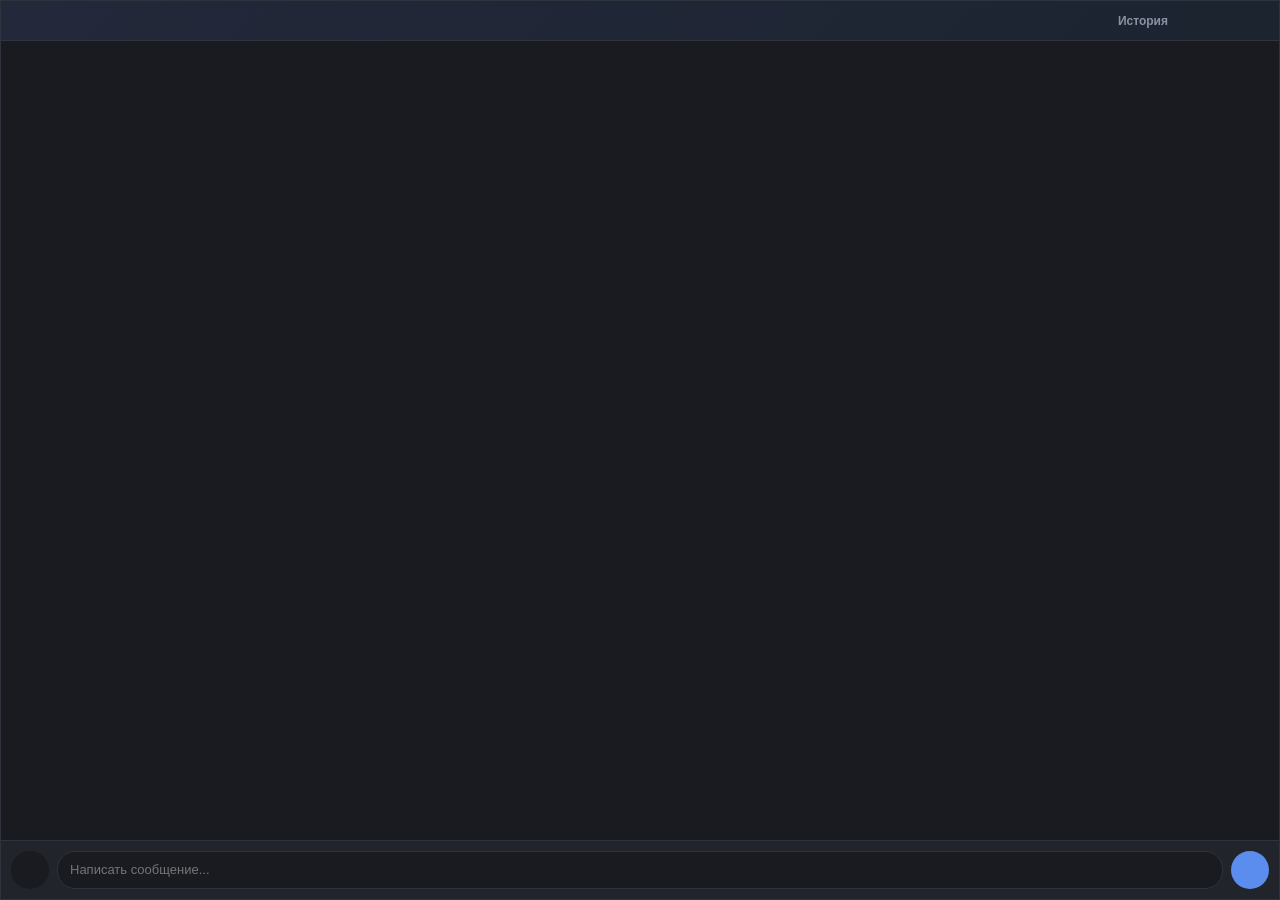
<file: mini-messenger/desktop-client/renderer/chat.html>
<!doctype html>
<html lang="ru">
<head>
<meta charset="utf-8">
<title>Чат</title>
<link rel="stylesheet" href="theme.css">
<style>
  body { display: flex; flex-direction: column; position: relative; }
  .wintitlebar { height: 40px; }
  .wintitlebar .who { display: flex; align-items: center; gap: 8px; min-width: 0; -webkit-app-region: drag; }
  .dot { width: 11px; height: 11px; border-radius: 50%; background: var(--offline); flex-shrink: 0; -webkit-app-region: no-drag; }
  .dot.active { background: var(--online); box-shadow: 0 0 6px 0 var(--online); }
  .dot.idle { background: var(--afk); box-shadow: 0 0 6px 0 var(--afk); }
  .wintitlebar .who .n { font-weight: 600; font-size: 12.5px; white-space: nowrap; overflow: hidden; text-overflow: ellipsis; }
  /* Имя собеседника кликабельно только в личной переписке (см. togglePresencePanel) — курсор и
     no-drag ставим через JS вместе с обработчиком, чтобы в общем чате имя оставалось обычным
     текстом без намёка на кликабельность. */
  .wintitlebar .who .n.clickable { cursor: pointer; -webkit-app-region: no-drag; }
  .wintitlebar .who .n.clickable:hover { text-decoration: underline; text-decoration-color: var(--muted); text-underline-offset: 2px; }

  /* Всплывающая карточка присутствия — та же визуальная схема, что у панели эмодзи (position:
     absolute поверх остального, плавные opacity/transform). Показывает то же, что раньше было
     видно только в title тултипа (наведение на точку статуса), плюс имена ПК, если собеседник
     сидит с нескольких устройств одновременно под одним аккаунтом. */
  #presencePanel {
    position: absolute; top: 44px; left: 12px; min-width: 190px; max-width: 260px;
    background: var(--panel); border: 1px solid var(--border); border-radius: 12px; box-shadow: var(--shadow);
    padding: 11px 13px; z-index: 40;
    opacity: 0; transform: translateY(6px) scale(.98); pointer-events: none;
    transition: opacity .12s ease, transform .12s ease;
  }
  #presencePanel.open { opacity: 1; transform: translateY(0) scale(1); pointer-events: auto; }
  #presencePanel .pp-state { font-weight: 600; font-size: 12.5px; display: flex; align-items: center; gap: 7px; }
  #presencePanel .pp-state .dot2 { width: 8px; height: 8px; border-radius: 50%; background: var(--offline); flex-shrink: 0; }
  #presencePanel .pp-state .dot2.active { background: var(--online); }
  #presencePanel .pp-state .dot2.idle { background: var(--afk); }
  #presencePanel .pp-since { font-size: 11px; color: var(--muted); margin-top: 3px; }
  #presencePanel .pp-hosts-title { font-size: 10px; color: var(--muted); text-transform: uppercase; letter-spacing: .3px; font-weight: 700; margin-top: 9px; margin-bottom: 4px; }
  #presencePanel .pp-host { display: flex; align-items: center; gap: 6px; font-size: 12px; padding: 2px 0; }
  #presencePanel .pp-host svg { color: var(--muted); flex-shrink: 0; }

  #messages { flex: 1; overflow-y: auto; padding: 14px; display: flex; flex-direction: column; gap: 8px; }
  /* Раньше здесь стоял justify-content:flex-end на #messages целиком — тот же визуальный эффект
     (мало сообщений — прижаты к низу, а не висят у верха с пустотой под собой), но у флекс-
     контейнера со scroll это ломает прокрутку к самым старым сообщениям (пропадает scrollbar/
     скролл к началу переписки) — известная особенность flexbox + overflow. margin-top:auto у
     ПЕРВОГО ребёнка — тот же результат без этой проблемы: тянет всё содержимое вниз, только когда
     оно короче контейнера, а не мешает обычной прокрутке, когда сообщений много. */
  #messages > *:first-child { margin-top: auto; }
  .msg { position: relative; max-width: 78%; min-width: 0; padding: 7px 11px 6px; border-radius: 12px; background: var(--bubble); align-self: flex-start; }
  .msg.own { background: var(--own); align-self: flex-end; }
  .msg .who { font-size: 10.5px; color: var(--accent); font-weight: 600; margin-bottom: 2px; }
  .msg.own .who { display: none; }
  /* Клик по сообщению-цитате (см. scrollToMessage) — короткая вспышка рамки, чтобы глаз нашёл,
     куда именно долистало, а не мгновенный прыжок без обратной связи. */
  @keyframes msgFlash { 0%, 100% { box-shadow: none; } 30% { box-shadow: 0 0 0 3px var(--accent); } }
  .msg.flash { animation: msgFlash .9s ease; }

  /* Всплывающий тулбар (реакция/ответ) — над правым (своим) или левым (чужим) верхним углом
     пузыря, показывается только при наведении, не занимает место в раскладке. */
  .msg-toolbar {
    position: absolute; top: -14px; right: 8px; display: none; gap: 2px; z-index: 5;
    background: var(--panel); border: 1px solid var(--border); border-radius: 8px;
    padding: 2px; box-shadow: var(--shadow);
  }
  .msg.own .msg-toolbar { right: auto; left: 8px; }
  .msg:hover .msg-toolbar { display: flex; }
  .mt-btn { width: 24px; height: 24px; border: none; background: transparent; border-radius: 6px; color: var(--muted); cursor: pointer; display: flex; align-items: center; justify-content: center; }
  .mt-btn:hover { background: var(--hover); color: var(--text); }
  .mt-btn svg { width: 14px; height: 14px; }

  /* Цитата сообщения, на которое отвечают (см. replyQuoteHtml) — клик прокручивает к оригиналу. */
  .reply-quote { display: flex; gap: 7px; margin-bottom: 4px; padding: 3px 8px; border-radius: 6px; background: var(--hover); cursor: pointer; }
  .reply-quote .rq-bar { width: 2px; border-radius: 2px; background: var(--accent); flex-shrink: 0; }
  .reply-quote .rq-body { min-width: 0; display: flex; flex-direction: column; }
  .reply-quote .rq-name { font-size: 10.5px; font-weight: 700; color: var(--accent); }
  .reply-quote .rq-text { font-size: 11px; color: var(--muted); white-space: nowrap; overflow: hidden; text-overflow: ellipsis; }

  /* Реакции — плашки под сообщением (см. reactionsBarHtml); своя реакция залита акцентным
     цветом — тот же приём, что у активной кнопки дня в панели истории (#hpDays .dbtn.active). */
  .reactions-bar { display: flex; flex-wrap: wrap; gap: 4px; margin-top: 4px; }
  .reaction-pill { display: inline-flex; align-items: center; gap: 3px; padding: 1px 7px; border-radius: 10px; border: 1px solid var(--border); background: var(--panel-2); cursor: pointer; font-size: 11px; color: var(--text); }
  .reaction-pill img.twemoji { width: 13px; height: 13px; vertical-align: -2px; }
  .reaction-pill.mine { border-color: var(--accent); background: var(--accent); color: #fff; }
  .reaction-pill .rcount { font-variant-numeric: tabular-nums; color: var(--muted); }
  .reaction-pill.mine .rcount { color: #fff; }

  /* Быстрый выбор реакции — компактная плашка из нескольких эмодзи, всплывает у кнопки в тулбаре
     сообщения (см. openQuickReact); position:fixed — считается от экрана, а не от #messages, чтобы
     не обрезаться его overflow:hidden. */
  .quick-react-popup { position: fixed; display: flex; gap: 2px; background: var(--panel); border: 1px solid var(--border); border-radius: 12px; padding: 6px; box-shadow: var(--shadow); z-index: 200; }
  .quick-react-popup button { width: 30px; height: 30px; border: none; background: transparent; border-radius: 8px; cursor: pointer; display: flex; align-items: center; justify-content: center; }
  .quick-react-popup button:hover { background: var(--hover); }
  .quick-react-popup img.twemoji { width: 20px; height: 20px; }

  /* Плашка "Ответ на..." над строкой ввода (см. paintReplyBanner) — в отличие от typingIndicator
     это часть обычной раскладки (не absolute): должна раздвигать композер, а не наплывать поверх
     текста, который набирают. */
  .reply-banner { display: none; align-items: center; gap: 8px; padding: 6px 10px; border-top: 1px solid var(--border); background: var(--panel); }
  .reply-banner .rb-bar { width: 2px; align-self: stretch; border-radius: 2px; background: var(--accent); }
  .reply-banner .rb-content { flex: 1; min-width: 0; display: flex; flex-direction: column; }
  .reply-banner .rb-name { font-size: 11px; font-weight: 700; color: var(--accent); }
  .reply-banner .rb-text { font-size: 11.5px; color: var(--muted); white-space: nowrap; overflow: hidden; text-overflow: ellipsis; }
  .reply-banner .rb-close { width: 24px; height: 24px; border: none; background: transparent; border-radius: 50%; color: var(--muted); cursor: pointer; display: flex; align-items: center; justify-content: center; flex-shrink: 0; }
  .reply-banner .rb-close:hover { background: var(--hover); color: var(--text); }
  /* Настройка "Скрывать имя в сообщениях" (см. applyHideNames ниже) — только для личных чатов:
     имя и так видно в шапке окна, а в общей комнате оно как раз нужно, чтобы различать реплики. */
  body.hide-names .msg .who { display: none; }
  .msg .txt { white-space: pre-wrap; word-break: break-word; line-height: 1.4; }
  /* Подсветка совпадений при поиске по истории — см. highlightHtml/runSearch. */
  mark.hl { background: var(--accent); color: #fff; border-radius: 3px; padding: 0 1px; }
  .msg .time { float: right; margin: 3px 0 -3px 12px; font-size: 9px; color: var(--muted); }
  /* Галочка прочтения — только у своих сообщений в личной переписке (см. readTickHtml): серая, пока
     собеседник не увидел сообщение, синяя — после того, как он его прочитал (тот же сигнал, что
     скрывает разделитель "Новые сообщения" у него — клик или прокрутка, см. clearUnreadDivider). */
  .read-tick { display: inline-flex; vertical-align: -1px; margin-left: 3px; color: var(--muted); }
  /* width не задаём — у одинарной и двойной галочки разное соотношение сторон viewBox (24x24
     против 28x24), фиксированная ширина сплющила бы вторую. Высота одна для обеих — auto-ширина
     сохраняет пропорции сама. */
  .read-tick svg { display: block; height: 10px; width: auto; }
  .read-tick.read { color: var(--accent-2); }
  .msg .files-block { display: flex; flex-direction: column; gap: 6px; }
  .msg .file { display: flex; align-items: center; gap: 8px; padding: 6px 10px; background: var(--hover); border-radius: 8px; text-decoration: none; color: var(--text); min-width: 0; }
  .msg .file .fi { color: var(--accent-2); flex-shrink: 0; display: flex; width: 17px; height: 17px; position: relative; }
  .msg .file .fi .fi-download, .msg .file .fi .fi-progress, .msg .file .fi .fi-check { display: none; }
  .msg .file:hover .fi .fi-file { display: none; }
  .msg .file:hover .fi .fi-download { display: flex; }
  .msg .file.downloading .fi .fi-file, .msg .file.downloading .fi .fi-download { display: none !important; }
  .msg .file.downloading .fi, .msg .file.done .fi { width: 24px; height: 24px; }
  .msg .file.downloading .fi .fi-progress { display: flex; align-items: center; justify-content: center; position: relative; width: 24px; height: 24px; }
  .msg .file.downloading .fi .fi-progress svg { position: absolute; inset: 0; transform: rotate(-90deg); }
  .msg .file.downloading .fi .fi-progress .ring-bg { fill: none; stroke: var(--border); stroke-width: 3; }
  .msg .file.downloading .fi .fi-progress .ring-bar { fill: none; stroke: var(--accent-2); stroke-width: 3; stroke-linecap: round; transition: stroke-dashoffset .2s linear; transform-box: fill-box; transform-origin: center; }
  .msg .file.downloading .fi .fi-progress .ring-bar.indeterminate { animation: fi-spin 1s linear infinite; }
  .msg .file.downloading .fi .fi-pct { font-size: 7px; font-weight: 700; color: var(--text); position: relative; z-index: 1; }
  @keyframes fi-spin { from { transform: rotate(-90deg); } to { transform: rotate(270deg); } }
  .msg .file.done .fi .fi-file, .msg .file.done .fi .fi-download, .msg .file.done .fi .fi-progress { display: none !important; }
  .msg .file.done .fi .fi-check { display: flex; align-items: center; justify-content: center; width: 24px; height: 24px; border-radius: 50%; background: var(--online); color: #fff; }
  .msg .file .fmeta { flex: 1; min-width: 0; display: flex; flex-direction: column; }
  .msg .file .fn { display: block; font-weight: 600; font-size: 12.5px; overflow: hidden; text-overflow: ellipsis; white-space: nowrap; }
  .msg .file .fs { color: var(--muted); font-size: 10.5px; }
  /* Файл удалили с диска сервера (через веб-панель) — карточка та же по форме, но не ссылка, а
     статус: приглушённая, некликабельная, с предупреждающей иконкой вместо файловой. */
  .msg .file.file-deleted { cursor: default; }
  .msg .file.file-deleted .fi { color: var(--muted); }
  .msg .file.file-deleted .fn { color: var(--muted); }
  .msg .files-time { text-align: right; font-size: 9px; color: var(--muted); margin-top: 1px; }
  .day-sep { align-self: center; color: var(--muted); font-size: 10.5px; background: var(--panel-2); padding: 3px 10px; border-radius: 20px; margin: 4px 0; }
  /* Разделитель "Новые сообщения" — как в окне рассылок (см. addLiveBroadcast/loadFeed там же по
     смыслу), только для входящих сообщений в чате. -webkit-app-region не задаём: разделитель лежит
     внутри прокручиваемой ленты, а не в области с drag, так что переопределять там нечего. */
  .unread-divider { display: flex; align-items: center; gap: 10px; margin: 2px 0; align-self: stretch; }
  .unread-divider::before, .unread-divider::after { content: ''; flex: 1; height: 1px; background: var(--accent); opacity: .35; }
  .unread-divider span { font-size: 10px; font-weight: 700; color: var(--accent); text-transform: uppercase; letter-spacing: .4px; white-space: nowrap; }

  #composer { position: relative; display: flex; gap: 8px; padding: 10px; border-top: 1px solid var(--border); background: var(--panel); flex-shrink: 0; align-items: flex-end; }
  /* "Печатает..." — плавающая плашка над строкой ввода (см. sendTyping/showTypingIndicator ниже),
     не занимает своё место в раскладке (position:absolute), поэтому не сдвигает сообщения при
     появлении/исчезновении. */
  #typingIndicator {
    position: absolute; left: 14px; bottom: 100%; margin-bottom: 6px; z-index: 20;
    background: var(--panel); border: 1px solid var(--border); border-radius: 12px;
    padding: 3px 10px; font-size: 11px; font-style: italic; color: var(--muted); box-shadow: var(--shadow);
    opacity: 0; transform: translateY(4px); pointer-events: none;
    transition: opacity .15s ease, transform .15s ease;
  }
  #typingIndicator.show { opacity: 1; transform: translateY(0); }
  /* #text раньше сам был скруглённым (border-radius:18px) и одновременно overflow-y:auto — кастомный
     ::-webkit-scrollbar (см. theme.css) в Chromium не обрезается border-radius самого элемента, из-за
     чего прямоугольная полоса скролла торчала за пределы скруглённых углов. Обёртка берёт на себя
     скругление и overflow:hidden (обрезает), а сам textarea внутри — прямоугольный, со своим
     скроллом, который обрезается уже обёрткой. */
  #textWrap { position: relative; flex: 1; min-width: 0; border: 1px solid var(--border); border-radius: 18px; background: var(--bg); overflow: hidden; }
  #textWrap:focus-within { border-color: var(--accent); }
  #text { display: block; width: 100%; padding: 9px 34px 9px 12px; border: none; background: transparent; color: var(--text); font-size: 13px; font-family: inherit; resize: none; max-height: 120px; overflow-y: auto; line-height: 1.35; box-sizing: border-box; }
  #text:focus { outline: none; }
  #composer .round { width: 38px; height: 38px; border-radius: 50%; border: none; cursor: pointer; flex-shrink: 0; display: flex; align-items: center; justify-content: center; }
  #composer .round svg { width: 19px; height: 19px; }
  #attach { background: var(--bg); border: 1px solid var(--border); color: var(--muted); }
  #attach:hover { color: var(--text); }
  #send { background: var(--accent); color: #fff; }
  #send svg { width: 18px; height: 18px; }

  /* Кнопка эмодзи — внутри поля ввода справа (как в Telegram), а не отдельной круглой кнопкой в
     composer'е. Стоит ровно по вертикальному центру #textWrap: при border-radius, близком к
     половине высоты (почти "таблетка"), именно в центре края скругление касается его по
     вертикальной касательной — там меньше всего риск обрезаться overflow:hidden обёртки. */
  #emojiBtn { position: absolute; top: 50%; right: 4px; transform: translateY(-50%); width: 29px; height: 29px; padding: 0; border: none; border-radius: 50%; background: transparent; color: var(--muted); cursor: pointer; display: flex; align-items: center; justify-content: center; }
  #emojiBtn svg { width: 19px; height: 19px; }
  #emojiBtn:hover { color: var(--text); }
  #emojiBtn.active { color: var(--accent); }

  #emojiPanel {
    position: absolute; bottom: 52px; right: 10px; width: 232px; max-height: 220px;
    background: var(--panel); border: 1px solid var(--border); border-radius: 12px; box-shadow: var(--shadow);
    padding: 8px; display: grid; grid-template-columns: repeat(6, 1fr); gap: 2px; overflow-y: auto;
    opacity: 0; transform: translateY(6px) scale(.98); pointer-events: none;
    transition: opacity .12s ease, transform .12s ease;
    z-index: 30;
  }
  #emojiPanel.open { opacity: 1; transform: translateY(0) scale(1); pointer-events: auto; }
  #emojiPanel button { width: 32px; height: 32px; border: none; background: transparent; border-radius: 8px; cursor: pointer; display: flex; align-items: center; justify-content: center; line-height: 1; }
  #emojiPanel button:hover { background: var(--hover); }
  /* Картинка внутри кнопки (см. emojiHtml) — переопределяем базовый .twemoji (1.2em, для инлайна в
     тексте сообщений) на фиксированный размер, подходящий под 32px-кнопку сетки выбора. */
  #emojiPanel button img.twemoji { width: 24px; height: 24px; vertical-align: unset; }

  /* ---- Панель истории ---- */
  /* Сообщения и строка ввода прячутся плавно (fade + сдвиг вниз), а не мгновенным display:none —
     см. hideChatBodySmoothly/showChatBodySmoothly. Когда переход заканчивается, элемент по-настоящему
     убирается из раскладки (display:none), иначе остаётся невидимым, но занимающим место. */
  #messages, #composer { transition: opacity .15s ease, transform .2s ease; }
  #messages.chat-hidden, #composer.chat-hidden { opacity: 0; pointer-events: none; transform: translateY(14px); }
  /* Панель истории — не мгновенный display:none/flex, а плавный fade+сдвиг поверх остального
     содержимого. Постоянно в DOM (просто прозрачная и некликабельная, пока не открыта), поэтому
     transition отрабатывает как положено — в отличие от display, opacity/transform анимируются.
     Открывается сверху вниз (как выпадающее меню из кнопки в шапке), не снизу вверх — и цветная
     полоска сверху панели визуально продолжает подсветку активной кнопки, которая её открыла. */
  #historyPanel {
    position: absolute; top: 40px; left: 0; right: 0; bottom: 0;
    display: flex; flex-direction: column; background: var(--bg);
    border-top: 2px solid transparent;
    opacity: 0; transform: translateY(-8px); pointer-events: none;
    transition: opacity .2s ease, transform .2s ease, border-color .2s ease;
    z-index: 50;
  }
  #historyPanel.visible { opacity: 1; transform: translateY(0); pointer-events: auto; border-top-color: var(--accent); }
  #hpSearchRow { display: flex; align-items: center; gap: 8px; padding: 10px; border-bottom: 1px solid var(--border); background: var(--panel); }
  #hpSearchRow svg { color: var(--muted); flex-shrink: 0; }
  #hpSearch { flex: 1; background: var(--bg); border: 1px solid var(--border); border-radius: 20px; padding: 7px 12px; color: var(--text); font-size: 12.5px; }
  #hpSearch:focus { outline: none; border-color: var(--accent); }
  #hpBody { flex: 1; display: flex; min-height: 0; }
  #hpDays { width: 150px; flex-shrink: 0; overflow-y: auto; border-right: 1px solid var(--border); padding: 6px; }
  #hpDays .mheader { display: flex; align-items: center; gap: 6px; padding: 8px 8px 6px; cursor: pointer; border-radius: 6px; user-select: none; }
  #hpDays .mheader:hover { background: var(--hover); }
  #hpDays .mheader .chev { color: var(--muted); display: flex; transition: transform .15s; flex-shrink: 0; }
  #hpDays .mheader.collapsed .chev { transform: rotate(-90deg); }
  #hpDays .mheader .mtitle { flex: 1; font-size: 11px; font-weight: 700; color: var(--muted); text-transform: capitalize; }
  #hpDays .mheader .mcount { font-size: 10px; color: var(--muted); font-variant-numeric: tabular-nums; }
  #hpDays .mdays.collapsed { display: none; }
  #hpDays .dbtn { padding: 8px 9px; border-radius: 8px; cursor: pointer; font-size: 12px; margin-bottom: 2px; }
  #hpDays .dbtn:hover { background: var(--hover); }
  #hpDays .dbtn.active { background: var(--accent); color: #fff; }
  #hpDays .dbtn .cnt { display: block; font-size: 10px; color: inherit; opacity: .7; }
  #hpMessages { flex: 1; overflow-y: auto; padding: 14px; display: flex; flex-direction: column; gap: 8px; }
  #hpEmpty { padding: 30px 14px; text-align: center; color: var(--muted); font-size: 12px; }

  /* ---- Drag-and-drop файлов ---- */
  #dropOverlay { display: none; position: fixed; inset: 6px; z-index: 500; background: var(--overlay); align-items: center; justify-content: center; flex-direction: column; gap: 10px; border: 3px dashed var(--accent); border-radius: 10px; pointer-events: none; }
  #dropOverlay.active { display: flex; }
  #dropOverlay svg { width: 34px; height: 34px; color: var(--accent); }
  #dropOverlay .dtext { font-size: 14px; font-weight: 700; color: var(--text); }

  /* ---- Модалка выбора способа отправки файлов ---- */
  .sfp-box { width: min(380px, 90%) !important; }
  .sfp-list { max-height: 130px; overflow-y: auto; display: flex; flex-direction: column; gap: 6px; margin-bottom: 14px; }
  .sfp-item { display: flex; justify-content: space-between; gap: 8px; background: var(--panel-2); border-radius: 8px; padding: 7px 10px; font-size: 12px; }
  .sfp-item .sfp-fn { overflow: hidden; text-overflow: ellipsis; white-space: nowrap; }
  .sfp-item .sfp-fs { color: var(--muted); flex-shrink: 0; }
  .sfp-split { display: flex; gap: 8px; }
  .sfp-half { flex: 1; min-width: 0; background: var(--panel-2); border: 1px solid var(--border); border-radius: 10px; padding: 10px; display: flex; flex-direction: column; gap: 7px; }
  .sfp-quick { align-items: center; justify-content: center; cursor: pointer; text-align: center; }
  .sfp-quick:hover { border-color: var(--accent); background: var(--hover); }
  .sfp-half-t { font-weight: 700; font-size: 12.5px; display: flex; align-items: center; gap: 6px; }
  .sfp-quick .sfp-half-t { justify-content: center; }
  .sfp-half-d { font-size: 10.5px; color: var(--muted); text-align: center; line-height: 1.35; }
  .sfp-caption input { background: var(--bg); border: 1px solid var(--border); border-radius: 6px; padding: 7px 8px; color: var(--text); font-size: 12px; width: 100%; }
  .sfp-caption input:focus { outline: none; border-color: var(--accent); }
  .sfp-caption button { background: var(--accent); color: #fff; border: none; border-radius: 6px; padding: 7px; font-size: 11px; font-weight: 600; cursor: pointer; width: 100%; }
  .sfp-cancel-row { text-align: center; margin-top: 12px; }
  .sfp-cancel-row button { background: none; border: none; color: var(--muted); font-size: 11.5px; cursor: pointer; padding: 4px; }
  .sfp-cancel-row button:hover { color: var(--text); }
  #historyBtn { -webkit-app-region: no-drag; display: flex; align-items: center; gap: 6px; padding: 0 10px; width: auto; height: 28px; border-radius: 8px; font-size: 12px; font-weight: 600; }
  #historyBtn svg { width: 18px; height: 18px; flex-shrink: 0; }
  #historyBtn.active { background: var(--accent); color: #fff; }
  #historyBtn.active:hover { background: var(--accent); }
</style>
</head>
<body>
<div class="wintitlebar">
  <div class="who">
    <div class="dot" id="statusDot"></div>
    <div class="n" id="label"></div>
  </div>
  <div id="tbExtra" style="-webkit-app-region:no-drag; display:flex; gap:2px; margin-left:auto;">
    <button class="icon-btn" id="historyBtn"><span></span>История</button>
  </div>
  <div class="wctl">
    <button class="icon-btn" id="wcMin"></button>
    <button class="icon-btn" id="wcMax"></button>
    <button class="icon-btn close" id="wcClose"></button>
  </div>
</div>
<div id="presencePanel"></div>

<div id="messages"></div>
<div id="replyBanner" class="reply-banner">
  <div class="rb-bar"></div>
  <div class="rb-content"><div class="rb-name"></div><div class="rb-text"></div></div>
  <button type="button" class="rb-close" id="rbClose"></button>
</div>
<div id="composer">
  <div id="typingIndicator"></div>
  <button class="round" id="attach" title="Прикрепить файл"></button>
  <input type="file" id="fileInput" multiple style="display:none">
  <div id="textWrap">
    <textarea id="text" placeholder="Написать сообщение..." rows="1"></textarea>
    <button type="button" id="emojiBtn" title="Эмодзи"></button>
  </div>
  <div id="emojiPanel"></div>
  <button class="round" id="send" onclick="send()" title="Отправить"></button>
</div>

<div id="dropOverlay">
  <span></span>
  <div class="dtext">Отпустите, чтобы прикрепить</div>
</div>

<div id="historyPanel">
  <div id="hpSearchRow"></div>
  <div id="hpBody">
    <div id="hpDays"></div>
    <div id="hpMessages"></div>
  </div>
</div>

<script src="ui-kit.js"></script>
<script src="twemoji.min.js"></script>
<script>
const params = new URLSearchParams(location.search);
const type = params.get('type');       // 'room' | 'dm'
const id = type === 'dm' ? Number(params.get('id')) : params.get('id');
const label = params.get('label');
const token = params.get('token');
const serverUrl = params.get('serverUrl');
const me = JSON.parse(localStorage.getItem('me') || 'null');
installErrorReporting(serverUrl, token, 'chat'); // см. ui-kit.js

document.getElementById('label').textContent = label;
if (type !== 'dm') document.getElementById('statusDot').style.display = 'none';

// Настройка "Скрывать имя в сообщениях" — только в личных чатах (в общей комнате имя нужно, чтобы
// различать реплики). Применяется сразу во всех открытых окнах при переключении слайдера (см.
// onSettingsChanged), не только при следующем открытии чата.
function applyHideNames(settings) {
  document.body.classList.toggle('hide-names', type === 'dm' && !!settings.hideNameInMessages);
}
desktop.getSettings().then(applyHideNames);
desktop.onSettingsChanged(applyHideNames);

// Текст статуса собеседника: для "отошёл" — сколько времени он уже отошёл, а не просто "AFK"
function formatIdleDuration(idleSince) {
  if (!idleSince) return '';
  const mins = Math.max(1, Math.round((Date.now() - idleSince) / 60000));
  if (mins < 60) return `${mins} мин назад`;
  const hours = Math.floor(mins / 60);
  return `${hours} ч назад`;
}
function statusLabel(state, idleSince) {
  if (state === 'active') return 'В сети';
  if (state === 'idle') return `Отошёл (${formatIdleDuration(idleSince)})`;
  return 'Не в сети';
}
// Плюс строка "с какого момента" (since — от сервера, formatStatusSince из ui-kit.js), как в тултипах ростера.
function statusTitle(state, idleSince, since) {
  const sinceLine = formatStatusSince(state, since);
  return sinceLine ? `${statusLabel(state, idleSince)}\n${sinceLine}` : statusLabel(state, idleSince);
}
document.getElementById('statusDot').title = statusTitle('offline');

// Всплывающая карточка по клику на имя — то же самое, что тултип у точки статуса (см. statusTitle
// выше), плюс имена ПК: если у собеседника несколько одновременных подключений под одним аккаунтом
// (сидит с двух компов), сервер уже присылает их все в presence.hosts (см. presenceSnapshot в
// server.js) — просто не показывали эту часть нигде в интерфейсе.
let lastPresence = null; // последний presence этого собеседника — чтобы перерисовать карточку, если она открыта, когда придёт обновление
const presencePanel = document.getElementById('presencePanel');
function presencePopupHtml(p) {
  const state = p ? p.state : 'offline';
  let html = `<div class="pp-state"><span class="dot2 ${state}"></span>${escapeHtml(statusLabel(state, p?.idleSince))}</div>`;
  const sinceLine = formatStatusSince(state, p?.since);
  if (sinceLine) html += `<div class="pp-since">${escapeHtml(sinceLine)}</div>`;
  const hosts = p?.hosts || [];
  if (hosts.length) {
    html += `<div class="pp-hosts-title">${hosts.length > 1 ? 'Подключён с устройств' : 'Подключён с устройства'}</div>`;
    html += hosts.map((h) => `<div class="pp-host">${uiIcon('monitor')}${escapeHtml(h)}</div>`).join('');
  }
  return html;
}
function renderPresencePanel() {
  presencePanel.innerHTML = presencePopupHtml(lastPresence);
}
function closePresencePanel() {
  presencePanel.classList.remove('open');
}
function togglePresencePanel() {
  const opening = !presencePanel.classList.contains('open');
  if (opening) renderPresencePanel();
  presencePanel.classList.toggle('open', opening);
}
if (type === 'dm') {
  const labelEl = document.getElementById('label');
  labelEl.classList.add('clickable'); // .clickable также снимает -webkit-app-region:drag с имени — иначе клик внутри drag-области шапки не всегда доходит
  labelEl.addEventListener('click', togglePresencePanel);
  document.addEventListener('click', (e) => {
    if (presencePanel.classList.contains('open') && !e.target.closest('#presencePanel') && !e.target.closest('#label')) closePresencePanel();
  });
}

// Собеседник, подключённый ТОЛЬКО через веб-панель администратора (без единого реального хоста),
// не может получить ни сообщение, ни файл — у веб-панели нет интерфейса чата. Композер и вложения
// блокируются, пока у него не появится ещё один хост (запущен десктоп-клиент на реальном ПК).
// canReceiveMessages — общая функция из ui-kit.js (используется и в ростере).
let chatReachable = true;
function updateComposerReachability(hosts) {
  if (type !== 'dm') return;
  chatReachable = canReceiveMessages(hosts);
  document.getElementById('text').disabled = !chatReachable;
  document.getElementById('send').disabled = !chatReachable;
  document.getElementById('attach').disabled = !chatReachable;
  document.getElementById('emojiBtn').disabled = !chatReachable;
  if (!chatReachable) closeEmojiPanel();
  document.getElementById('text').placeholder = chatReachable
    ? 'Написать сообщение...'
    : 'Собеседник недоступен — подключён только через веб-панель администратора';
}

document.getElementById('historyBtn').querySelector('span').innerHTML = uiIcon('history');
document.getElementById('historyBtn').title = 'Открыть историю переписки';
document.getElementById('attach').innerHTML = uiIcon('attach');
document.getElementById('send').innerHTML = uiIcon('send');
document.querySelector('#dropOverlay span').innerHTML = uiIcon('attach');

async function api(path) {
  const res = await fetch(serverUrl + path, { headers: { Authorization: 'Bearer ' + token } });
  return res.json();
}

function escapeHtml(s) { return s.replace(/[&<>]/g, c => ({ '&': '&amp;', '<': '&lt;', '>': '&gt;' }[c])); }
function escapeAttr(s) { return String(s).replace(/&/g, '&amp;').replace(/"/g, '&quot;').replace(/'/g, '&#39;').replace(/</g, '&lt;').replace(/>/g, '&gt;'); }
function escapeRegex(s) { return s.replace(/[.*+?^${}()|[\]\\]/g, '\\$&'); }
// Подсветка совпадений при поиске по истории (см. runSearch) — экранируем текст точно так же, как
// в обычном escapeHtml, и уже В ЭКРАНИРОВАННОЙ строке оборачиваем совпадения запроса в <mark>.
// Запрос экранируем тем же escapeHtml (чтобы сравнивать "как есть" с уже экранированным текстом),
// а затем ещё и как regex-спецсимволы, раз он идёт в new RegExp().
function highlightHtml(text, query) {
  let html = escapeHtml(text);
  const q = (query || '').trim();
  if (q) {
    const pattern = escapeRegex(escapeHtml(q));
    if (pattern) html = html.replace(new RegExp(pattern, 'gi'), (m) => `<mark class="hl">${m}</mark>`);
  }
  return emojiHtml(html); // emoji-символы в тексте — картинками (см. ui-kit.js), не системным шрифтом
}

function fmtSize(bytes) {
  if (!bytes) return '';
  if (bytes < 1024) return bytes + ' Б';
  if (bytes < 1024 * 1024) return Math.round(bytes / 1024) + ' КБ';
  return (bytes / (1024 * 1024)).toFixed(1) + ' МБ';
}

// Галочка прочтения рисуется только у СВОИХ сообщений в личной переписке (в общей комнате читателей
// много, "прочитано/не прочитано" одним битом не выразить) — синяя, если read_at уже проставлен
// сервером (см. markDmRead в server.js), иначе серая.
function readTickHtml(m) {
  if (type !== 'dm' || m.from_id !== me.id) return '';
  // Как в Telegram — одна галочка "отправлено", две галочки "прочитано" (а не одна и та же
  // галочка, просто перекрашенная).
  return `<span class="read-tick${m.read_at ? ' read' : ''}" title="${m.read_at ? 'Прочитано' : 'Отправлено'}">${uiIcon(m.read_at ? 'checkDouble' : 'check')}</span>`;
}

function bubbleHtml(m, { withDate, query } = {}) {
  const own = m.from_id === me.id;
  const d = new Date(m.created_at);
  const time = d.toLocaleTimeString('ru-RU', { hour: '2-digit', minute: '2-digit' });
  const stamp = withDate ? d.toLocaleDateString('ru-RU') + ' ' + time : time;
  const files = m.files || [];
  const tick = readTickHtml(m);

  let body = '';
  if (m.text) body += `<div class="txt selectable" data-raw-text="${escapeAttr(m.text)}">${highlightHtml(m.text, query)}${files.length ? '' : `<span class="time">${stamp}${tick}</span>`}</div>`;
  if (files.length) {
    // Все карточки файлов — одинаковой ширины (друг под другом, а не в одну строку с временем
    // у последней — раньше время отнимало место только у последней карточки, и та казалась
    // урезанной по сравнению с остальными). Время сообщения — отдельной строкой под всеми файлами.
    const cards = files.map((f) => {
      // Админ мог удалить файл с диска через веб-панель, не трогая саму переписку (см. normalizeRow
      // в server.js) — вместо карточки, которая всё равно не скачается, показываем это прямо.
      if (f.exists === false) {
        return `<div class="file file-deleted"><span class="fi">${uiIcon('warn')}</span><span class="fmeta"><span class="fn">${escapeHtml(f.name || 'файл')}</span><span class="fs">Файл удалён с сервера</span></span></div>`;
      }
      // Без токена в href — короткоживущий токен на скачивание запрашивается прямо перед кликом
      // (см. wireFileClicks/wireMessageContextMenu), а не подставляется здесь заранее: ссылка может
      // провисеть в DOM часами, и токен на момент клика уже истёк бы.
      return `<a class="file" href="#" data-url="${escapeAttr(f.url)}" data-name="${escapeAttr(f.name || 'файл')}"><span class="fi"><span class="fi-file">${uiIcon('file')}</span><span class="fi-download">${uiIcon('download')}</span><span class="fi-progress"><svg viewBox="0 0 24 24"><circle class="ring-bg" cx="12" cy="12" r="10"></circle><circle class="ring-bar" cx="12" cy="12" r="10"></circle></svg><span class="fi-pct"></span></span><span class="fi-check">${uiIcon('check')}</span></span><span class="fmeta"><span class="fn">${escapeHtml(f.name || 'файл')}</span><span class="fs">${fmtSize(f.size)}</span></span></a>`;
    }).join('');
    body += `<div class="files-block">${cards}</div><div class="files-time">${stamp}${tick}</div>`;
  }
  const toolbar = `<div class="msg-toolbar"><button type="button" class="mt-btn mt-react" data-mid="${m.id}" title="Реакция">${uiIcon('emoji')}</button><button type="button" class="mt-btn mt-reply" data-mid="${m.id}" title="Ответить">${uiIcon('reply')}</button></div>`;
  return `<div class="msg${own ? ' own' : ''}" data-ts="${m.created_at}" data-id="${m.id}">${toolbar}${replyQuoteHtml(m)}<div class="who">${m.from_user}</div>${body}${reactionsBarHtml(m)}</div>`;
}

// Цитата сообщения, на которое отвечают — снимок автора/текста сделан на сервере в момент отправки
// (см. миграцию reply_snapshot в server.js), поэтому не ломается, даже если само оригинальное
// сообщение сейчас не загружено в этом окне (старая страница пагинации/другой день).
function replyQuoteHtml(m) {
  if (!m.reply) return '';
  return `<div class="reply-quote" data-reply-id="${m.reply.id}"><div class="rq-bar"></div><div class="rq-body"><span class="rq-name">${escapeHtml(m.reply.from_user || '')}</span><span class="rq-text">${escapeHtml((m.reply.text || '').slice(0, 140))}</span></div></div>`;
}

// Реакции — переиспользуется и при первой отрисовке сообщения (bubbleHtml), и при живом обновлении
// по WS-событию 'reaction' (см. ws.onmessage) — там результат подставляется через outerHTML/remove.
function reactionsBarHtml(m) { return reactionsMarkup(m.id, m.reactions || []); }
function reactionsMarkup(mid, reactions) {
  if (!reactions || !reactions.length) return '';
  const pills = reactions.map((r) => {
    const mine = r.userIds.includes(me.id);
    return `<button type="button" class="reaction-pill${mine ? ' mine' : ''}" data-emoji="${escapeAttr(r.emoji)}" data-mid="${mid}">${emojiHtml(r.emoji)}<span class="rcount">${r.userIds.length}</span></button>`;
  }).join('');
  return `<div class="reactions-bar">${pills}</div>`;
}

// Живое обновление галочек на уже отрисованных своих сообщениях, когда приходит read-receipt —
// без этого пришлось бы перезагружать историю, чтобы увидеть, что собеседник прочитал ответ.
function applyReadReceipt(upTo) {
  document.querySelectorAll('#messages .msg.own[data-ts]').forEach((el) => {
    if (Number(el.dataset.ts) > upTo) return;
    const tick = el.querySelector('.read-tick');
    if (!tick || tick.classList.contains('read')) return;
    tick.classList.add('read');
    tick.title = 'Прочитано';
    tick.innerHTML = uiIcon('checkDouble'); // была одна галочка ("отправлено") — становится две
  });
}

// ---------- "Новые сообщения" — та же логика, что в окне рассылок (см. addLiveBroadcast/loadFeed
// там же по смыслу): полоска перед первым непрочитанным ВХОДЯЩИМ сообщением, прячется по клику или
// прокрутке — но не мгновенно, а с трёхсекундной паузой (см. scheduleUnreadClear), чтобы её успели
// увидеть, даже если клик/скролл случились почти сразу. Метка "последнее увиденное" хранится в
// localStorage персонально на этот диалог (dm:id или room:id) — переживает закрытие окна. ----------
const LAST_SEEN_KEY = `chatLastSeenTs:${type}:${id}`;
function getLastSeenTs() { return Number(localStorage.getItem(LAST_SEEN_KEY)) || 0; }
function setLastSeenTs(ts) { if (ts) localStorage.setItem(LAST_SEEN_KEY, String(ts)); }
// Если этот диалог никто ещё не открывал (метки в localStorage вообще нет) — раньше это означало,
// что разделитель (а вместе с ним и отметка "прочитано"/read-receipt) НИКОГДА не появлялся для него:
// условие в addMessage ниже намеренно требует непустую метку (см. комментарий там), а сама метка
// выставляется только внутри clearUnreadDivider(), которая срабатывает только если разделитель уже
// показан — замкнутый круг, из которого нет выхода. Разрываем его: при самом первом открытии сразу
// проставляем метку на "сейчас" (всё, что уже есть в истории на этот момент, по умолчанию считается
// прочитанным — так и было задумано), а всё, что придёт ПОСЛЕ этого момента, уже корректно попадёт
// под условие ниже и покажет разделитель (а значит, дойдёт и до read-receipt отправителю).
if (!getLastSeenTs()) setLastSeenTs(Date.now());
let maxKnownTs = getLastSeenTs(); // растёт по мере отрисовки/получения входящих в этой сессии
let hasUnreadDivider = false;
let unreadClearTimer = null;
let programmaticScroll = false; // чтобы автоскролл к новому сообщению не считался "пользователь прокрутил"
function unreadDividerHtml() { return `<div class="unread-divider" id="unreadDivider"><span>Новые сообщения</span></div>`; }

function addMessage(m) {
  const box = document.getElementById('messages');
  const incoming = m.from_id !== me.id;
  // getLastSeenTs() (не 0) — иначе при самом первом открытии диалога (метки ещё нет) полоска
  // отметила бы новым вообще всё, что было отправлено сегодня, а не только реально непрочитанное.
  if (incoming && !hasUnreadDivider && getLastSeenTs() && m.created_at > getLastSeenTs()) {
    box.insertAdjacentHTML('beforeend', unreadDividerHtml());
    hasUnreadDivider = true;
  }
  const div = document.createElement('div');
  div.innerHTML = bubbleHtml(m);
  box.appendChild(div.firstElementChild);
  if (incoming && m.created_at > maxKnownTs) maxKnownTs = m.created_at;
  programmaticScroll = true;
  box.scrollTop = box.scrollHeight;
}

function clearUnreadDivider() {
  if (!hasUnreadDivider) return;
  clearTimeout(unreadClearTimer);
  unreadClearTimer = null;
  document.getElementById('unreadDivider')?.remove();
  hasUnreadDivider = false;
  setLastSeenTs(maxKnownTs); // "прочитано" — запоминаем, переживёт закрытие окна
  // Тем же сигналом (клик/скролл, спустя те же 3 секунды) сообщаем серверу, что сообщения собеседника
  // до maxKnownTs прочитаны — см. markDmRead в server.js. Только для личных чатов: в общей комнате
  // "прочитано кем-то одним" не имеет смысла, галочек там нет (см. readTickHtml).
  if (type === 'dm') sendPayload({ type: 'read', peer: id, upTo: maxKnownTs });
}
function scheduleUnreadClear() {
  if (!hasUnreadDivider) return;
  clearTimeout(unreadClearTimer);
  unreadClearTimer = setTimeout(clearUnreadDivider, 3000);
}
document.addEventListener('click', scheduleUnreadClear);
document.getElementById('messages').addEventListener('scroll', () => {
  if (programmaticScroll) { programmaticScroll = false; return; } // это мы сами долистали, не пользователь
  scheduleUnreadClear();
});

// Чат "очищается" визуально каждый день — при обычном открытии показываем только сегодняшние
// сообщения; вся остальная переписка никуда не пропадает и доступна через кнопку "История".
function todayRange() {
  const now = new Date();
  const since = new Date(now.getFullYear(), now.getMonth(), now.getDate()).getTime();
  return { since, until: since + 24 * 3600 * 1000 };
}

async function loadHistory() {
  const { since, until } = todayRange();
  const q = `since=${since}&until=${until}`;
  const items = type === 'room' ? await api(`/api/history/room/${id}?${q}`) : await api(`/api/history/dm/${id}?${q}`);
  items.forEach(addMessage);
}

let ws, wsReadyQueue = [];
let wsLostTimer = null; // см. showConnectionLostModal в ui-kit.js
let wsReconnectDelay = 2000; // экспоненциальный бэкофф между попытками (см. onclose ниже)
function connectWs() {
  const wsUrl = serverUrl.replace(/^http/, 'ws');
  ws = new WebSocket(`${wsUrl}?token=${token}&host=${encodeURIComponent(desktop.hostname)}`);
  // У этого окна своё отдельное подключение к серверу — если оно не будет сообщать свой статус,
  // сервер посчитает его вечно "активным" и это перекроет настоящий статус AFK от окна ростера
  // (баг, который был: "Отошёл" не появлялся, пока открыто хоть одно окно чата). Статус на момент
  // подключения берём реальный, а не всегда "в сети" — иначе на пару секунд перебивало настоящий
  // AFK, пока не придёт ближайший 15-секундный тик с исправлением.
  ws.onopen = async () => {
    clearTimeout(wsLostTimer);
    wsLostTimer = null;
    wsReconnectDelay = 2000;
    hideConnectionLostModal();
    const { state } = await desktop.getIdleState();
    ws.send(JSON.stringify({ type: 'status', state }));
    wsReadyQueue.forEach(fn => fn());
    wsReadyQueue = [];
  };
  ws.onmessage = (e) => {
    const data = JSON.parse(e.data);
    if (data.type === 'presence' && type === 'dm') {
      const p = data.users[id];
      const state = p ? p.state : 'offline';
      document.getElementById('statusDot').className = 'dot ' + state;
      document.getElementById('statusDot').title = statusTitle(state, p?.idleSince, p?.since);
      updateComposerReachability(p?.hosts);
      lastPresence = p;
      if (presencePanel.classList.contains('open')) renderPresencePanel(); // если карточка уже открыта — обновляем вживую
    }
    // Собеседник (в этом окне — data.peer) прочитал мои сообщения по data.upTo включительно —
    // перекрашиваем галочки уже отрисованных своих сообщений из серых в синие, без перезагрузки.
    if (data.type === 'read-receipt' && type === 'dm' && data.peer === id) applyReadReceipt(data.upTo);
    if (data.type === 'typing') {
      const belongsTyping = type === 'room' ? data.room === id : data.from_id === id;
      if (belongsTyping) showTypingIndicator(data.from_user);
      return;
    }
    // Реакция добавлена/снята/заменена — сообщение может быть отрисовано и в основной ленте, и
    // в панели истории одновременно, поэтому обновляем везде, где сейчас есть карточка с этим id.
    if (data.type === 'reaction') {
      const html = reactionsMarkup(data.messageId, data.reactions);
      document.querySelectorAll(`[data-id="${data.messageId}"]`).forEach((el) => {
        const bar = el.querySelector('.reactions-bar');
        if (bar) { if (html) bar.outerHTML = html; else bar.remove(); }
        else if (html) el.insertAdjacentHTML('beforeend', html);
      });
      return;
    }
    if (data.type !== 'message') return;
    const belongs = type === 'room' ? data.room === id : (data.from_id === id || data.to_id === id);
    if (belongs) { hideTypingIndicator(); addMessage(data); } // раз сообщение пришло — печатать закончил
  };
  ws.onclose = () => {
    if (!wsLostTimer) wsLostTimer = setTimeout(() => { wsLostTimer = null; showConnectionLostModal(connectWs); }, 5000);
    // Бэкофф: 2с → ×1.5 после каждой неудачи, потолок 30с — при обрыве сети на несколько часов
    // это фоновые редкие попытки, а не спам раз в 2 секунды. Успешное onopen сбрасывает задержку.
    setTimeout(connectWs, wsReconnectDelay);
    wsReconnectDelay = Math.min(wsReconnectDelay * 1.5, 30000);
  };
}

desktop.onIdleState(({ state }) => {
  if (ws && ws.readyState === WebSocket.OPEN) ws.send(JSON.stringify({ type: 'status', state }));
});

// ---------- "Печатает..." — ничего не хранится на сервере, чистая ретрансляция (см. server.js).
// Отправляем не чаще раза в TYPING_THROTTLE_MS (иначе WS-событие на каждую нажатую клавишу), а у
// получателя индикатор гаснет сам через TYPING_TIMEOUT_MS без нового события — эквивалент явного
// "закончил печатать", которого сервер не шлёт.
const TYPING_THROTTLE_MS = 2500;
const TYPING_TIMEOUT_MS = 4000;
let lastTypingSentAt = 0;
function sendTyping() {
  if (!textEl.value.trim()) return; // стёр всё — не поддерживаем индикатор пустым полем
  const now = Date.now();
  if (now - lastTypingSentAt < TYPING_THROTTLE_MS) return;
  lastTypingSentAt = now;
  sendPayload(type === 'room' ? { type: 'typing', room: id } : { type: 'typing', to: id });
}
let typingHideTimer = null;
function showTypingIndicator(name) {
  const el = document.getElementById('typingIndicator');
  el.textContent = `${name} печатает...`;
  el.classList.add('show');
  clearTimeout(typingHideTimer);
  typingHideTimer = setTimeout(hideTypingIndicator, TYPING_TIMEOUT_MS);
}
function hideTypingIndicator() {
  clearTimeout(typingHideTimer);
  document.getElementById('typingIndicator').classList.remove('show');
}

// ---------- Ответ на сообщение (reply) ----------
let replyingTo = null; // { id, from_user, text } | null
function paintReplyBanner() {
  const el = document.getElementById('replyBanner');
  if (!replyingTo) { el.style.display = 'none'; return; }
  el.style.display = 'flex';
  el.querySelector('.rb-name').textContent = replyingTo.from_user;
  el.querySelector('.rb-text').textContent = replyingTo.text;
}
function clearReplyingTo() { replyingTo = null; paintReplyBanner(); }
function startReplyTo(mid) {
  const el = document.querySelector(`#messages [data-id="${mid}"], #hpMessages [data-id="${mid}"]`);
  if (!el) return;
  const from_user = el.querySelector('.who')?.textContent || label;
  const text = el.querySelector('.txt')?.dataset.rawText || (el.querySelector('.fn') ? '📎 ' + el.querySelector('.fn').textContent : '');
  replyingTo = { id: mid, from_user, text };
  paintReplyBanner();
  textEl.focus();
}
document.getElementById('rbClose').addEventListener('click', clearReplyingTo);

// ---------- Реакции ----------
function toggleReaction(mid, emoji) {
  sendPayload({ type: 'react', messageId: mid, emoji });
}
const QUICK_REACTIONS = ['👍', '❤️', '😂', '😮', '😢', '🔥', '🙏', '✅'];
let quickReactPopup = null;
function closeQuickReact() { quickReactPopup?.remove(); quickReactPopup = null; }
function openQuickReact(btn) {
  closeQuickReact();
  const mid = Number(btn.dataset.mid);
  const pop = document.createElement('div');
  pop.className = 'quick-react-popup';
  pop.innerHTML = QUICK_REACTIONS.map((e) => `<button type="button" data-emoji="${escapeAttr(e)}">${emojiHtml(e)}</button>`).join('');
  document.body.appendChild(pop); // сначала в DOM — иначе offsetWidth/offsetHeight ниже ещё не посчитаны
  const rect = btn.getBoundingClientRect();
  pop.style.left = Math.max(4, Math.min(rect.left, window.innerWidth - pop.offsetWidth - 4)) + 'px';
  pop.style.top = Math.max(4, rect.top - pop.offsetHeight - 4) + 'px';
  pop.addEventListener('click', (e) => {
    const b = e.target.closest('button[data-emoji]');
    if (!b) return;
    toggleReaction(mid, b.dataset.emoji);
    closeQuickReact();
  });
  quickReactPopup = pop;
}
document.addEventListener('click', (e) => {
  if (quickReactPopup && !e.target.closest('.quick-react-popup') && !e.target.closest('.mt-react')) closeQuickReact();
});

// Клик по цитате (reply-quote) прокручивает к оригиналу, если он сейчас загружен в этом окне —
// текст цитаты в самой карточке (reply_snapshot с сервера) не зависит от того, найдётся ли оригинал.
function scrollToMessage(mid) {
  const el = document.querySelector(`#messages [data-id="${mid}"]`) || document.querySelector(`#hpMessages [data-id="${mid}"]`);
  if (!el) { chatToast('Исходное сообщение не загружено в этом окне'); return; }
  el.scrollIntoView({ block: 'center', behavior: 'smooth' });
  el.classList.add('flash');
  setTimeout(() => el.classList.remove('flash'), 900);
}

function wireMessageToolbar(container) {
  container.addEventListener('click', (e) => {
    const reactBtn = e.target.closest('.mt-react');
    if (reactBtn) { e.stopPropagation(); openQuickReact(reactBtn); return; }
    const replyBtn = e.target.closest('.mt-reply');
    if (replyBtn) { e.stopPropagation(); startReplyTo(Number(replyBtn.dataset.mid)); return; }
    const pill = e.target.closest('.reaction-pill');
    if (pill) { e.stopPropagation(); toggleReaction(Number(pill.dataset.mid), pill.dataset.emoji); return; }
    const quote = e.target.closest('.reply-quote');
    if (quote) { e.stopPropagation(); scrollToMessage(Number(quote.dataset.replyId)); return; }
  });
}

function sendPayload(payload) {
  if (ws && ws.readyState === WebSocket.OPEN) ws.send(JSON.stringify(payload));
  else wsReadyQueue.push(() => ws.send(JSON.stringify(payload)));
}

// Тост должен появляться НАД строкой ввода, а не поверх неё — а высота composer не фиксирована
// (растёт с многострочным текстом), поэтому отступ считаем от его реальной высоты каждый раз.
function chatToast(message, opts = {}) {
  const composerHeight = document.getElementById('composer').offsetHeight;
  uiToast(message, { ...opts, bottomOffset: composerHeight + 12 });
}

function send() {
  if (!chatReachable) return;
  const input = document.getElementById('text');
  const text = input.value.trim();
  if (!text) return;
  const payload = type === 'room' ? { type: 'send', room: id, text } : { type: 'send', to: id, text };
  if (replyingTo) payload.replyTo = replyingTo.id;
  sendPayload(payload);
  clearReplyingTo();
  input.value = '';
  input.style.height = 'auto'; // сброс авто-роста после отправки — снова однострочное поле
  lastTypingSentAt = 0; // следующее нажатие клавиши для НОВОГО сообщения не должно ждать throttle
}

// Enter — отправляет сообщение; Shift+Enter — переносит строку (для этого поле ввода и сделано
// textarea, а не обычным input, у которого многострочный текст в принципе невозможен).
const textEl = document.getElementById('text');
textEl.addEventListener('keydown', (e) => {
  if (e.key === 'Enter' && !e.shiftKey) { e.preventDefault(); send(); }
  if (e.key === 'Escape' && replyingTo) { e.preventDefault(); clearReplyingTo(); }
});
textEl.addEventListener('input', () => {
  textEl.style.height = 'auto';
  textEl.style.height = Math.min(textEl.scrollHeight, 120) + 'px';
  sendTyping();
});

// Базовый набор эмодзи (как в разделе "часто используемые" на iPhone) — не полный юникодный
// список, а компактная сетка самых ходовых смайликов/жестов для рабочей переписки.
const EMOJI_LIST = [
  '😀', '😂', '🤣', '😊', '😉', '😍', '😘', '🥰', '😎', '🤩',
  '🙂', '🙃', '😇', '🤔', '😐', '😴', '😪', '😭', '😢', '😡',
  '🤯', '😱', '🥳', '😅', '😬', '🤫', '🤐', '🙄', '😏', '😜',
  '👍', '👎', '👏', '🙏', '👌', '✌️', '🤝', '💪', '🤞', '👋',
  '❤️', '🔥', '🎉', '✅', '❌', '⭐', '💯', '⏰', '☕', '📎',
];
const emojiPanel = document.getElementById('emojiPanel');
const emojiBtn = document.getElementById('emojiBtn');
emojiBtn.innerHTML = uiIcon('emoji');
// data-emoji хранит исходный символ для вставки в textarea (см. клик ниже) — сама кнопка теперь
// содержит картинку (emojiHtml), а не текстовый символ, чтобы выглядеть так же, как в сообщениях.
emojiPanel.innerHTML = EMOJI_LIST.map((e) => `<button type="button" data-emoji="${escapeAttr(e)}">${emojiHtml(e)}</button>`).join('');

function closeEmojiPanel() {
  emojiPanel.classList.remove('open');
  emojiBtn.classList.remove('active');
}
function toggleEmojiPanel() {
  const opening = !emojiPanel.classList.contains('open');
  emojiPanel.classList.toggle('open', opening);
  emojiBtn.classList.toggle('active', opening);
}
emojiBtn.addEventListener('click', toggleEmojiPanel);
emojiPanel.addEventListener('click', (e) => {
  const btn = e.target.closest('button');
  if (!btn) return;
  const emoji = btn.dataset.emoji;
  const start = textEl.selectionStart ?? textEl.value.length;
  const end = textEl.selectionEnd ?? textEl.value.length;
  textEl.value = textEl.value.slice(0, start) + emoji + textEl.value.slice(end);
  const caret = start + emoji.length;
  textEl.focus();
  textEl.setSelectionRange(caret, caret);
  textEl.dispatchEvent(new Event('input')); // пересчитать высоту textarea, если добавили несколько подряд
});
document.addEventListener('click', (e) => {
  if (emojiPanel.classList.contains('open') && !e.target.closest('#emojiBtn') && !e.target.closest('#emojiPanel')) closeEmojiPanel();
});

async function uploadFile(file) {
  const formHeaders = { Authorization: 'Bearer ' + token, 'Content-Type': 'application/octet-stream' };
  let res;
  try {
    res = await fetch(`${serverUrl}/api/upload?name=${encodeURIComponent(file.name)}`, { method: 'POST', headers: formHeaders, body: file });
  } catch {
    throw new Error('Сервер недоступен — проверьте подключение и повторите попытку.');
  }
  if (!res.ok) {
    const data = await res.json().catch(() => ({}));
    throw new Error(data.error || `Сервер ответил ошибкой (${res.status})`);
  }
  return res.json(); // { url, name, size }
}

// Несколько файлов + подпись (если есть) уходят ОДНИМ сообщением — сервер хранит произвольное
// число файлов в одной записи, поэтому в ленте это тоже один пузырь, а не россыпь отдельных.
async function sendFilesWithCaption(files, caption) {
  let uploaded;
  try {
    uploaded = await Promise.all(files.map(uploadFile));
  } catch (e) {
    uiAlert(e.message, files.length > 1 ? 'Не удалось отправить файлы' : 'Не удалось отправить файл');
    return;
  }
  const base = type === 'room' ? { type: 'send', room: id, text: caption } : { type: 'send', to: id, text: caption };
  sendPayload({ ...base, files: uploaded });
  chatToast(files.length > 1 ? 'Файлы успешно отправлены' : 'Файл успешно отправлен');
}

// ---------- Модалка выбора способа отправки: быстро или с подписью ----------
function openSendFilesModal(files) {
  const count = files.length;
  const title = count === 1 ? 'Отправить файл' : `Отправить файлы (${count})`;
  const noun = count === 1 ? 'файл' : 'файлы';

  const overlay = document.createElement('div');
  overlay.className = 'ui-modal-overlay';
  const box = document.createElement('div');
  box.className = 'ui-modal-box sfp-box';
  box.innerHTML = `
    <div class="ui-modal-title">${uiIcon('file')} ${title}</div>
    <div class="sfp-list">${files.map(f => `<div class="sfp-item"><span class="sfp-fn">${escapeHtml(f.name)}</span><span class="sfp-fs">${fmtSize(f.size)}</span></div>`).join('')}</div>
    <div class="sfp-split">
      <button class="sfp-half sfp-quick" id="sfpQuick">
        <div class="sfp-half-t">${uiIcon('send')} Быстро</div>
        <div class="sfp-half-d">Отправить ${noun} сразу, без подписи</div>
      </button>
      <div class="sfp-half sfp-caption">
        <div class="sfp-half-t">С подписью</div>
        <input id="sfpCaptionInput" placeholder="Текст к ${noun}у...">
        <button id="sfpCaptionSend">Отправить</button>
      </div>
    </div>
    <div class="sfp-cancel-row"><button id="sfpCancel">Отмена</button></div>
  `;
  overlay.appendChild(box);
  document.body.appendChild(overlay);

  const close = () => overlay.remove();
  overlay.addEventListener('click', (e) => { if (e.target === overlay) close(); });
  document.getElementById('sfpCancel').onclick = close;
  document.getElementById('sfpQuick').onclick = () => { close(); sendFilesWithCaption(files, ''); };
  const captionInput = document.getElementById('sfpCaptionInput');
  const sendWithCaption = () => { const caption = captionInput.value.trim(); close(); sendFilesWithCaption(files, caption); };
  document.getElementById('sfpCaptionSend').onclick = sendWithCaption;
  captionInput.addEventListener('keydown', (e) => { if (e.key === 'Enter') sendWithCaption(); });
  captionInput.focus();
}

document.getElementById('attach').addEventListener('click', () => document.getElementById('fileInput').click());
document.getElementById('fileInput').addEventListener('change', (e) => {
  const files = Array.from(e.target.files || []);
  e.target.value = '';
  if (files.length && chatReachable) openSendFilesModal(files);
});

// ---------- Drag-and-drop: перетащили файлы прямо из проводника в окно чата ----------
let dragCounter = 0;
window.addEventListener('dragenter', (e) => {
  e.preventDefault();
  if (!e.dataTransfer || ![...e.dataTransfer.types].includes('Files')) return;
  dragCounter++;
  document.getElementById('dropOverlay').classList.add('active');
});
window.addEventListener('dragover', (e) => e.preventDefault()); // без этого drop не сработает
window.addEventListener('dragleave', (e) => {
  e.preventDefault();
  dragCounter = Math.max(0, dragCounter - 1);
  if (dragCounter === 0) document.getElementById('dropOverlay').classList.remove('active');
});
window.addEventListener('drop', (e) => {
  e.preventDefault();
  dragCounter = 0;
  document.getElementById('dropOverlay').classList.remove('active');
  if (!chatReachable) return;
  const files = Array.from(e.dataTransfer?.files || []);
  if (files.length) openSendFilesModal(files);
});

// Файлы, отправленные через правый клик по контакту в ростере (окно чата могло только что открыться) —
// приходят одним пакетом и уходят одним сообщением, как и любая другая множественная отправка.
// (Сам пункт меню в ростере уже не появится для недоступного контакта — здесь просто вторая линия защиты.)
desktop.onFilesToSend((files) => {
  if (!chatReachable) return;
  const base = type === 'room' ? { type: 'send', room: id, text: '' } : { type: 'send', to: id, text: '' };
  sendPayload({ ...base, files });
});
desktop.onShowAlert(({ message, title }) => uiAlert(message, title));

// ---------- История: по дням и полнотекстовый поиск ----------
let daysCache = [];

function dayLabel(dayStr) {
  const today = new Date(); today.setHours(0, 0, 0, 0);
  const [y, m, d] = dayStr.split('-').map(Number);
  const day = new Date(y, m - 1, d);
  const diff = Math.round((today - day) / 86400000);
  if (diff === 0) return 'Сегодня';
  if (diff === 1) return 'Вчера';
  return day.toLocaleDateString('ru-RU', { day: '2-digit', month: 'long' });
}
function dayRange(dayStr) {
  const [y, m, d] = dayStr.split('-').map(Number);
  const since = new Date(y, m - 1, d).getTime();
  return { since, until: since + 24 * 3600 * 1000 };
}
function monthLabel(key) { // key = 'YYYY-MM'
  const [y, m] = key.split('-').map(Number);
  const label = new Date(y, m - 1, 1).toLocaleDateString('ru-RU', { month: 'long', year: 'numeric' });
  return label.charAt(0).toUpperCase() + label.slice(1);
}

// Сообщения и строка ввода плавно гаснут и сдвигаются вниз, пока не закончится transition — и только
// тогда по-настоящему убираются из раскладки (display:none), иначе остаются невидимыми, но
// занимающими место (тот же приём, что у списка контактов в ростере при открытой панели профиля).
function hideChatBodySmoothly() {
  const box = document.getElementById('messages');
  // display:none обнуляет scrollHeight/scrollTop элемента (и то и другое читается как 0, пока он
  // скрыт) — если что-то попытается прокрутить его в этот момент (например, addMessage при живом
  // сообщении, пришедшем пока открыта История) или браузер просто не идеально восстановит скролл
  // после возврата в раскладку, список чуть сдвигается от того места, где реально был. Поэтому сами
  // запоминаем позицию явно, а не полагаемся на то, что она переживёт display:none сама по себе.
  box.dataset.wasAtBottom = (box.scrollHeight - box.scrollTop - box.clientHeight < 4) ? '1' : '';
  box.dataset.savedScrollTop = box.scrollTop;
  document.getElementById('replyBanner').style.display = 'none'; // не участвует в fade — просто убираем, пока открыта История
  ['messages', 'composer'].forEach((id) => {
    const el = document.getElementById(id);
    if (el.classList.contains('chat-hidden')) return;
    el.classList.add('chat-hidden');
    setTimeout(() => { if (el.classList.contains('chat-hidden')) el.style.display = 'none'; }, 200);
  });
}
function showChatBodySmoothly() {
  ['messages', 'composer'].forEach((id) => {
    const el = document.getElementById(id);
    el.style.display = 'flex'; // оба flex по базовым стилям — сначала возвращаем в раскладку (ещё прозрачным)...
    void el.offsetHeight; // ...форсируем reflow, чтобы transition не схлопнулся...
    el.classList.remove('chat-hidden'); // ...и только теперь плавно проявляем
  });
  const box = document.getElementById('messages');
  // Если до открытия Истории список был прокручен в самый низ — возвращаем именно в (новый) низ,
  // а не на старую абсолютную позицию: пока История была открыта, могли прийти новые сообщения
  // (см. addMessage), и scrollHeight мог вырасти. Если же пользователь читал более старые сообщения
  // (не внизу) — просто восстанавливаем точную позицию, где он и был.
  programmaticScroll = true;
  box.scrollTop = box.dataset.wasAtBottom ? box.scrollHeight : Number(box.dataset.savedScrollTop || 0);
  paintReplyBanner(); // восстановит видимость, если ответ так и не был отправлен/отменён за время открытой Истории
}

async function openHistoryPanel() {
  hideChatBodySmoothly();
  document.getElementById('historyPanel').classList.add('visible'); // а сама панель проявляется плавно
  document.getElementById('historyBtn').classList.add('active');
  document.getElementById('historyBtn').title = 'Скрыть историю переписки';
  const row = document.getElementById('hpSearchRow');
  row.innerHTML = `${uiIcon('search')}<input id="hpSearch" placeholder="Поиск по всей истории переписки...">`;
  document.getElementById('hpSearch').addEventListener('input', debounceSearch);
  await loadDays();
  if (daysCache.length) selectDay(daysCache[0].day);
  else document.getElementById('hpMessages').innerHTML = '<div id="hpEmpty">Переписки пока не было</div>';
}
function closeHistoryPanel() {
  document.getElementById('historyPanel').classList.remove('visible'); // сначала плавно скрываем панель...
  showChatBodySmoothly(); // ...и одновременно проявляем сообщения/строку ввода обратно
  document.getElementById('historyBtn').classList.remove('active');
  document.getElementById('historyBtn').title = 'Открыть историю переписки';
}
document.getElementById('historyBtn').addEventListener('click', () => {
  document.getElementById('historyPanel').classList.contains('visible') ? closeHistoryPanel() : openHistoryPanel();
});

// Список дней группируем по месяцам (свернуто, кроме самого свежего) — плоский список за год
// был бы неюзабельным. Быстрый переход к конкретной дате всё равно проще через поиск сверху.
async function loadDays() {
  // Смещение часового пояса ЭТОГО компьютера — чтобы дни группировались как на часах у
  // сотрудника, а не по часовому поясу сервера (getTimezoneOffset() у JS даёт минуты с обратным
  // знаком, поэтому переворачиваем: для UTC+3 получится +180).
  const offsetMinutes = -new Date().getTimezoneOffset();
  daysCache = type === 'room'
    ? await api(`/api/history/room/${id}/days?offsetMinutes=${offsetMinutes}`)
    : await api(`/api/history/dm/${id}/days?offsetMinutes=${offsetMinutes}`);
  const box = document.getElementById('hpDays');
  box.innerHTML = '';
  if (!daysCache.length) return;

  const months = new Map(); // 'YYYY-MM' -> [{day,count}, ...]
  daysCache.forEach(d => {
    const key = d.day.slice(0, 7);
    if (!months.has(key)) months.set(key, []);
    months.get(key).push(d);
  });

  [...months.entries()].forEach(([key, days], idx) => {
    const collapsed = idx !== 0; // самый свежий месяц раскрыт сразу, остальные свёрнуты
    const total = days.reduce((s, d) => s + d.count, 0);

    const header = document.createElement('div');
    header.className = 'mheader' + (collapsed ? ' collapsed' : '');
    header.innerHTML = `<span class="chev">${uiIcon('chevron')}</span><span class="mtitle">${monthLabel(key)}</span><span class="mcount">${total}</span>`;

    const list = document.createElement('div');
    list.className = 'mdays' + (collapsed ? ' collapsed' : '');
    days.forEach(d => {
      const btn = document.createElement('div');
      btn.className = 'dbtn';
      btn.dataset.day = d.day;
      btn.innerHTML = `${dayLabel(d.day)}<span class="cnt">${d.count} сообщ.</span>`;
      btn.onclick = () => selectDay(d.day);
      list.appendChild(btn);
    });

    header.onclick = () => { header.classList.toggle('collapsed'); list.classList.toggle('collapsed'); };
    box.appendChild(header);
    box.appendChild(list);
  });
}

// Подгрузка более старых результатов поиска при прокрутке вверх (см. hpState/scroll ниже). День
// (selectDay) не листается постранично — сервер отдаёт день целиком без ограничения LIMIT, там
// нечего подгружать. А вот поиск (roomHistorySearch/dmHistorySearch в server.js) режется по
// HISTORY_PAGE_SIZE (200) — в старом активном диалоге по частому слову легко упереться в этот
// потолок и не увидеть более ранние совпадения без подгрузки.
let hpState = { query: null, oldestId: null, hasMore: false, loading: false };

async function selectDay(day) {
  document.getElementById('hpSearch').value = '';
  [...document.querySelectorAll('#hpDays .dbtn')].forEach(b => b.classList.toggle('active', b.dataset.day === day));
  hpState = { query: null, oldestId: null, hasMore: false, loading: false };
  const { since, until } = dayRange(day);
  const q = `since=${since}&until=${until}`;
  const items = type === 'room' ? await api(`/api/history/room/${id}?${q}`) : await api(`/api/history/dm/${id}?${q}`);
  renderHistoryMessages(items, false);
}

let searchDebounce;
function debounceSearch(e) {
  clearTimeout(searchDebounce);
  const value = e.target.value.trim();
  if (!value) { if (daysCache.length) selectDay(document.querySelector('#hpDays .dbtn.active')?.dataset.day || daysCache[0].day); return; }
  searchDebounce = setTimeout(() => runSearch(value), 250);
}
async function runSearch(text) {
  [...document.querySelectorAll('#hpDays .dbtn')].forEach(b => b.classList.remove('active'));
  hpState = { query: text, oldestId: null, hasMore: false, loading: false };
  const items = type === 'room'
    ? await api(`/api/history/room/${id}?q=${encodeURIComponent(text)}`)
    : await api(`/api/history/dm/${id}?q=${encodeURIComponent(text)}`);
  applySearchPage(items);
  renderHistoryMessages(items, true, text);
}
function applySearchPage(items) {
  hpState.hasMore = items.length === 200; // HISTORY_PAGE_SIZE на сервере — полная страница значит, скорее всего, есть ещё
  if (items.length) hpState.oldestId = items[0].id; // items уже в хронологическом порядке (самое старое — первое)
}

function renderHistoryMessages(items, withDate, query) {
  const box = document.getElementById('hpMessages');
  if (!items.length) { box.innerHTML = '<div id="hpEmpty">Ничего не найдено</div>'; return; }
  box.innerHTML = items.map(m => bubbleHtml(m, { withDate, query })).join('');
  box.scrollTop = box.scrollHeight; // сразу к самым свежим сообщениям за день, а не к началу
}

// Прокрутка почти до самого верха ленты поиска — подгружаем более старую страницу совпадений и
// вставляем её сверху, сохраняя видимую позицию (иначе вставка сверху дёргала бы ленту вниз).
document.getElementById('hpMessages').addEventListener('scroll', async (e) => {
  const box = e.target;
  if (box.scrollTop > 40 || !hpState.hasMore || hpState.loading || !hpState.query) return;
  const state = hpState; // снимок — если пока грузится страница, пользователь переключится на другой
  state.loading = true;  // день/поиск (selectDay/runSearch создают НОВЫЙ hpState), применяем результат
  const prevHeight = box.scrollHeight; // только к тому состоянию, для которого его реально запросили
  const items = type === 'room'
    ? await api(`/api/history/room/${id}?q=${encodeURIComponent(state.query)}&before=${state.oldestId}`)
    : await api(`/api/history/dm/${id}?q=${encodeURIComponent(state.query)}&before=${state.oldestId}`);
  if (state !== hpState) return; // состояние уже сменилось — эта страница больше не актуальна
  applySearchPage(items);
  if (items.length) {
    const frag = document.createElement('div');
    frag.innerHTML = items.map(m => bubbleHtml(m, { withDate: true, query: state.query })).join('');
    while (frag.firstChild) box.insertBefore(frag.firstChild, box.firstChild);
    box.scrollTop = box.scrollHeight - prevHeight + box.scrollTop;
  }
  state.loading = false;
});

// Клик по прикреплённому файлу — скачивание через главный процесс (webContents.downloadURL),
// а не обычная навигация по ссылке: раньше здесь стоял target="_blank", из-за чего Electron
// открывал вспомогательное пустое окно, которое не закрывалось после сохранения файла.
// Кольцо прогресса: circumference = 2πr, r=10 (совпадает с радиусом окружности в разметке выше)
const RING_CIRCUMFERENCE = 2 * Math.PI * 10;
const activeDownloads = new Map(); // downloadId -> элемент <a class="file">, который сейчас качается

function startDownloadUi(link) {
  const id = `dl-${Date.now()}-${Math.random().toString(36).slice(2, 8)}`;
  link.classList.remove('done');
  link.classList.add('downloading');
  const bar = link.querySelector('.ring-bar');
  const pct = link.querySelector('.fi-pct');
  if (bar) {
    bar.style.strokeDasharray = RING_CIRCUMFERENCE;
    bar.style.strokeDashoffset = RING_CIRCUMFERENCE; // старт с пустого кольца
    bar.classList.add('indeterminate'); // пока не пришёл первый процент — крутится неопределённо
  }
  if (pct) pct.textContent = '';
  activeDownloads.set(id, link);
  return id;
}

desktop.onDownloadProgress(({ id, state, percent }) => {
  const link = activeDownloads.get(id);
  if (!link) return;
  const bar = link.querySelector('.ring-bar');
  const pct = link.querySelector('.fi-pct');

  if (state === 'progressing') {
    if (percent == null) return; // сервер не прислал размер файла — оставляем неопределённое вращение
    if (bar) {
      bar.classList.remove('indeterminate');
      bar.style.strokeDashoffset = RING_CIRCUMFERENCE * (1 - percent / 100);
    }
    if (pct) pct.textContent = percent;
    return;
  }

  // Готово (успешно или с ошибкой) — показываем галочку на пару секунд и возвращаем обычную иконку
  activeDownloads.delete(id);
  link.classList.remove('downloading');
  if (state === 'completed') {
    link.classList.add('done');
    setTimeout(() => link.classList.remove('done'), 2500);
    chatToast('Файл успешно скачан');
  } else if (state === 'failed') {
    uiAlert('Не удалось скачать файл — проверьте подключение и повторите попытку.', 'Ошибка скачивания');
  }
});

desktop.onToast(({ message, error }) => chatToast(message, { error }));

// Короткоживущий (60с) токен на скачивание конкретного файла — запрашивается прямо перед тем, как
// он понадобится (клик/ПКМ), а не подставляется в ссылку заранее: карточка файла может пролежать
// в открытом окне часами, а токен в её href к этому моменту уже истёк бы (см. /api/download-token
// в server.js — там же объяснение, зачем это вообще нужно вместо основного сессионного токена).
async function getDownloadUrl(relUrl, name) {
  const { token: dlToken } = await api(`/api/download-token?path=${encodeURIComponent(relUrl)}`);
  return `${serverUrl}${relUrl}?token=${dlToken}&name=${encodeURIComponent(name || 'файл')}`;
}

function wireFileClicks(container) {
  container.addEventListener('click', async (e) => {
    const link = e.target.closest('a.file');
    if (!link) return;
    e.preventDefault();
    const id = startDownloadUi(link);
    try {
      const url = await getDownloadUrl(link.dataset.url, link.dataset.name);
      desktop.downloadFile(url, id);
    } catch {
      chatToast('Не удалось начать скачивание — проверьте подключение.', { error: true });
    }
  });
}
wireFileClicks(document.getElementById('messages'));
wireFileClicks(document.getElementById('hpMessages'));

// ПКМ по сообщению: на файле — "Сохранить как...", на тексте — "Копировать текст".
// Реализовано нативным меню Electron (через главный процесс), т.к. буфер обмена и системный
// диалог "Сохранить как" всё равно должны идти оттуда.
function wireMessageContextMenu(container) {
  container.addEventListener('contextmenu', async (e) => {
    const fileLink = e.target.closest('a.file');
    if (fileLink) {
      e.preventDefault();
      try {
        const url = await getDownloadUrl(fileLink.dataset.url, fileLink.dataset.name);
        desktop.showMessageMenu({ kind: 'file', url, name: fileLink.dataset.name });
      } catch {
        chatToast('Не удалось подготовить файл — проверьте подключение.', { error: true });
      }
      return;
    }
    const txtEl = e.target.closest('.txt');
    if (txtEl) {
      e.preventDefault();
      desktop.showMessageMenu({ kind: 'text', text: txtEl.dataset.rawText || '' });
    }
  });
}
wireMessageContextMenu(document.getElementById('messages'));
wireMessageContextMenu(document.getElementById('hpMessages'));
wireMessageToolbar(document.getElementById('messages'));
wireMessageToolbar(document.getElementById('hpMessages'));

loadHistory();
connectWs();
</script>
</body>
</html>
</file>
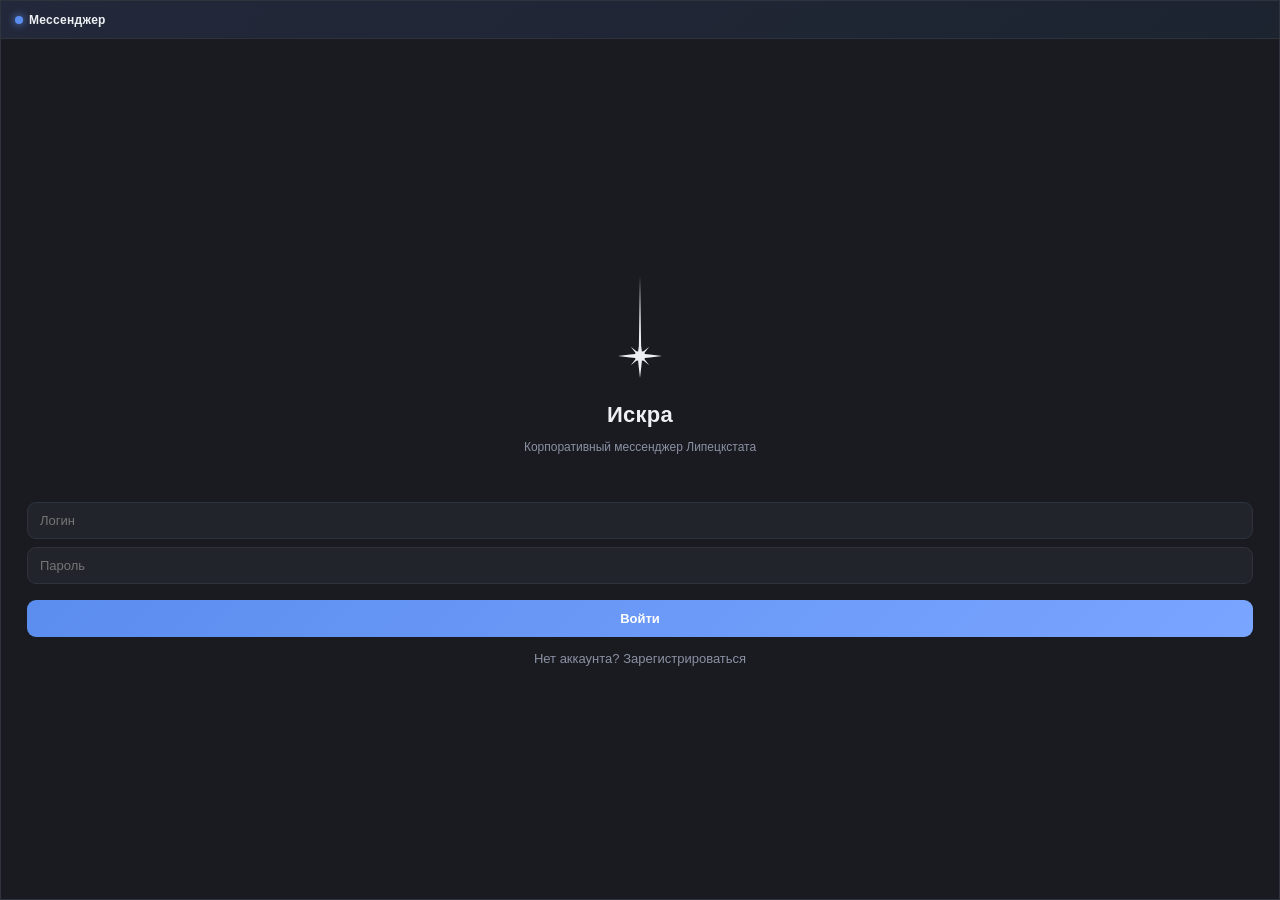
<file: mini-messenger/desktop-client/renderer/roster.html>
<!doctype html>
<html lang="ru">
<head>
<meta charset="utf-8">
<title>Мессенджер</title>
<link rel="stylesheet" href="theme.css">
<style>
  /* chat.html/broadcast.html задают это у себя, а здесь этого объявления не было — из-за чего body
     не был flex-контейнером, #app/#auth ниже с их "flex: 1" ни на что не опирались (не было
     flex-родителя) и фактически росли по контенту без предела, а не в границах окна. Из-за этого
     #profilePanel/#list при уменьшении окна не получали свою настоящую (сжатую) высоту, и их
     overflow-y:auto было нечему включать — контент просто обрезался снизу без скролла. */
  body { display: flex; flex-direction: column; }

  /* ---- Логин ---- */
  #auth { flex: 1; display: flex; flex-direction: column; justify-content: center; padding: 26px; gap: 8px; }
  #authForm { display: flex; flex-direction: column; gap: 8px; }
  #authLogo { display: block; height: 110px; width: auto; margin: 0 auto 12px; }
  #auth h1 { font-size: 22px; margin: 0 0 4px; text-align: center; font-weight: 800; letter-spacing: .3px; }
  #auth .auth-subtitle { font-size: 12px; margin: 0 0 16px; text-align: center; color: var(--muted); }
  #auth input { -webkit-app-region: no-drag; width: 100%; padding: 10px 12px; background: var(--panel); border: 1px solid var(--border); border-radius: 9px; color: var(--text); font-size: 13px; }
  #auth input:focus { outline: none; border-color: var(--accent); }
  #auth button.primary { -webkit-app-region: no-drag; margin-top: 8px; padding: 11px; border: none; border-radius: 9px; background: linear-gradient(135deg, var(--accent), var(--accent-2)); color: #fff; font-weight: 700; cursor: pointer; font-size: 13px; }
  #auth .switch { -webkit-app-region: no-drag; text-align: center; color: var(--muted); cursor: pointer; margin-top: 6px; }
  #auth .switch:hover { color: var(--text); }
  #auth .err { color: var(--danger); text-align: center; min-height: 16px; font-size: 12px; }

  /* ---- Заголовок ---- */
  .wintitlebar .title { font-weight: 600; font-size: 12px; letter-spacing: .3px; display: flex; align-items: center; gap: 6px; flex-shrink: 0; -webkit-app-region: drag; }
  .wintitlebar .title .brand-dot { width: 8px; height: 8px; border-radius: 50%; background: var(--accent); box-shadow: 0 0 8px var(--accent); }

  /* ---- Ростер ---- */
  /* position:relative — чтобы #profilePanel ниже мог накладываться поверх списка абсолютным
     позиционированием (как #historyPanel в окне чата/рассылок), а не толкать его через
     max-height/flex-grow: та схема давала лёгкий рывок ближе к концу анимации, когда список под
     панелью наконец получал display:none и высвобождал место, которое двум flex-элементам до этого
     приходилось делить. */
  #app { display: none; flex: 1; flex-direction: column; min-height: 0; position: relative; }
  #app.active { display: flex; }

  /* me-bar/searchBar занимают ОДНУ и ту же ячейку грида (наложены друг на друга) — это даёт честный
     кроссфейд между ними без "прыжка" высоты, который был бы неизбежен, если бы оба по очереди
     занимали место в обычном потоке (46px то появлялись, то исчезали бы независимо друг от друга). */
  #topSlot { display: grid; flex-shrink: 0; }
  #me-bar, #searchBar { grid-area: 1 / 1; -webkit-app-region: no-drag; display: flex; align-items: center; gap: 10px; padding: 10px 14px; border-bottom: 1px solid var(--border); background: var(--panel); min-height: 46px; transition: opacity .15s ease; }
  #me-bar { cursor: pointer; }
  #me-bar:hover { background: var(--panel-2); }
  #me-bar.open { background: var(--panel-2); }
  #me-bar.searching { opacity: 0; pointer-events: none; }
  /* Шестерёнка вместо стрелки — крутится (не просто разворачивается) при открытии/закрытии панели
     настроек, см. #me-bar.open ниже. */
  #me-bar .gear { margin-left: auto; color: var(--muted); display: flex; flex-shrink: 0; transform: rotate(0deg); transition: transform .35s cubic-bezier(.4, 0, .2, 1), color .15s; }
  #me-bar.open .gear { transform: rotate(180deg); color: var(--text); }
  .avatar { width: 26px; height: 26px; border-radius: 50%; background: linear-gradient(135deg, var(--accent), #8f6ee8); color: #fff; display: flex; align-items: center; justify-content: center; font-size: 10.5px; font-weight: 700; flex-shrink: 0; position: relative; }
  .avatar .dot { position: absolute; right: -2px; bottom: -2px; border: 2px solid var(--panel); -webkit-app-region: no-drag; }
  /* flex:1 + nowrap/ellipsis — гарантирует, что #topSlot всегда ровно 46px высотой (для top:46px у
     #profilePanel ниже), даже если отображаемое имя очень длинное: без этого строка могла бы
     перенестись на вторую строку и увеличить высоту шапки. */
  #me-bar .name { flex: 1; min-width: 0; white-space: nowrap; overflow: hidden; text-overflow: ellipsis; font-weight: 600; font-size: 12.5px; }
  #me-bar .dot { margin-right: -2px; }

  #searchBar { opacity: 0; pointer-events: none; }
  #searchBar.active { opacity: 1; pointer-events: auto; }
  #searchBar svg { color: var(--muted); flex-shrink: 0; }
  #searchBar input { flex: 1; background: transparent; border: none; color: var(--text); font-size: 13px; }
  #searchBar input:focus { outline: none; }

  /* "Объявления" — постоянный элемент (не пересоздаётся при каждом renderList(), в отличие от
     остального списка), чтобы его можно было плавно прятать/показывать при поиске и открытии
     профиля. Раньше высота схлопывалась мгновенным display:none с задержкой в 200мс (после
     fade) — а поиск при этом всё время держит #list видимым (в отличие от открытия профиля, где
     список тоже прячется одновременно), так что этот отложенный "прыжок" на 46px вверх было хорошо
     видно каждый раз, когда начинался поиск. Высота у строки заранее известна и не меняется —
     поэтому max-height можно анимировать по-настоящему (в отличие от #profilePanel, чей контент
     заранее неизвестного размера), без скачка в конце. */
  #historyRow { overflow: hidden; max-height: 48px; transition: opacity .15s ease, transform .2s ease, max-height .2s ease; }
  #historyRow.hidden-up { opacity: 0; pointer-events: none; transform: translateY(-14px); max-height: 0; }

  /* Плавно прячется, пока открыта панель профиля (см. hideListSmoothly/showListSmoothly) — сначала
     гаснет (opacity), а когда переход закончится, по-настоящему убирается из раскладки
     (display:none), иначе остаётся невидимым, но занимающим место. */
  #list { flex: 1; overflow-y: auto; padding: 6px; transition: opacity .15s ease, transform .2s ease; }
  #list.hidden { opacity: 0; pointer-events: none; transform: translateY(14px); }
  .section { padding: 10px 8px 6px 10px; display: flex; align-items: center; gap: 6px; cursor: pointer; border-radius: 6px; user-select: none; }
  .section .chev { color: var(--muted); display: flex; transition: transform .15s; flex-shrink: 0; }
  .section.collapsed .chev { transform: rotate(-90deg); }
  .section .stitle { font-size: 10.5px; color: var(--muted); letter-spacing: .5px; font-weight: 700; }
  .section .scount { font-size: 10.5px; color: var(--muted); font-weight: 600; font-variant-numeric: tabular-nums; }
  /* Сворачивание отдела — плавное (max-height), а не мгновенный display:none. Высота содержимого
     заранее неизвестна (зависит от числа людей в отделе), поэтому конкретное значение max-height
     на каждый показ/скрытие выставляет JS (см. animateDeptRows) через реально измеренный
     scrollHeight — иначе пришлось бы либо угадывать с запасом (как у #profilePanel — там это
     осознанный компромисс без анимации по существу), либо обрезать контент отдела побольше.
     overflow:hidden обязателен — иначе max-height не будет ничего скрывать. */
  .dept-rows { overflow: hidden; transition: max-height .2s ease; }

  .row { display: flex; align-items: center; gap: 10px; padding: 7px 10px; border-radius: 9px; cursor: pointer; transition: background .12s; }
  /* Интервал между СОСЕДНИМИ строками сотрудников — короче стандартного padding-based (на ~30%),
     но только между ними: у первой строки отдела нет предыдущего .row (это заголовок отдела), так
     что отступ от заголовка не трогается, как и отступ до следующего отдела/конца списка. */
  .row + .row { margin-top: -4px; }
  .row:hover { background: var(--panel-2); }
  .row .n { font-weight: 500; white-space: nowrap; overflow: hidden; text-overflow: ellipsis; flex: 1; }
  .row .me-tag { font-weight: 500; font-size: 10.5px; color: var(--muted); margin-left: 6px; display: none; }
  .row.is-me:hover .me-tag { display: inline; }
  /* Недоступен для сообщений/файлов — подключён только через веб-панель администратора (см. пункт
     ниже про canReceiveMessages в ui-kit.js): не кликабелен, приглушён, без обычной подсветки при наведении. */
  .row.unreachable { opacity: .5; cursor: default; }
  .row.unreachable:hover { background: transparent; }
  /* Индикатор непрочитанного — счётчик справа в строке (не путать с точкой присутствия слева).
     Состояние приходит от главного процесса (см. desktop.onUnreadState) — он же считает, какое
     окно сейчас открыто/в фокусе, и сбрасывает счётчик при его открытии. */
  .row .unread-badge { display: none; min-width: 16px; height: 16px; padding: 0 4px; border-radius: 8px; background: var(--accent); color: #fff; font-size: 10px; font-weight: 700; align-items: center; justify-content: center; flex-shrink: 0; margin-left: 6px; box-sizing: border-box; }
  .row.unread .unread-badge { display: flex; }
  .dot { width: 12px; height: 12px; border-radius: 50%; background: var(--offline); flex-shrink: 0; }
  .dot.active { background: var(--online); box-shadow: 0 0 6px 0 var(--online); }
  .dot.idle { background: var(--afk); box-shadow: 0 0 6px 0 var(--afk); }
  .badge-icon { width: 26px; height: 26px; border-radius: 8px; background: var(--panel-2); color: var(--accent-2); display:flex; align-items:center; justify-content:center; flex-shrink:0; }
  .empty-hint { padding: 20px 12px; text-align: center; color: var(--muted); font-size: 12px; }

  /* ---- Группы ---- */
  /* Заголовок секции групп — тот же визуальный класс .section, но не сворачивается (групп обычно
     немного) и несёт кнопку создания справа, а не chevron слева. */
  .section.groups-header { cursor: default; }
  .section .group-add-btn { margin-left: auto; width: 20px; height: 20px; border: none; background: transparent; color: var(--muted); cursor: pointer; border-radius: 5px; display: flex; align-items: center; justify-content: center; flex-shrink: 0; }
  .section .group-add-btn:hover { background: var(--hover); color: var(--text); }
  .section .group-add-btn svg { width: 13px; height: 13px; }
  .row .group-manage-btn { width: 22px; height: 22px; border: none; background: transparent; color: var(--muted); cursor: pointer; border-radius: 6px; display: none; align-items: center; justify-content: center; flex-shrink: 0; }
  .row:hover .group-manage-btn { display: flex; }
  .row .group-manage-btn:hover { background: var(--panel); color: var(--text); }
  .row .group-manage-btn svg { width: 14px; height: 14px; }

  /* ---- Модалка создания/управления группой ---- */
  .group-modal-box { width: min(340px, 90%) !important; }
  .gm-field { margin-bottom: 12px; }
  .gm-field label { display: block; font-size: 11px; color: var(--muted); margin-bottom: 5px; font-weight: 600; }
  .gm-field input[type="text"] { width: 100%; box-sizing: border-box; background: var(--panel-2); border: 1px solid var(--border); border-radius: 8px; padding: 8px 10px; color: var(--text); font-size: 13px; }
  .gm-field input[type="text"]:focus { outline: none; border-color: var(--accent); }
  .gm-members { max-height: 220px; overflow-y: auto; border: 1px solid var(--border); border-radius: 8px; padding: 4px; }
  .gm-member { display: flex; align-items: center; gap: 8px; padding: 6px 8px; border-radius: 6px; font-size: 12.5px; }
  .gm-member:hover { background: var(--hover); }
  .gm-member input { flex-shrink: 0; }
  .gm-member .n { flex: 1; overflow: hidden; text-overflow: ellipsis; white-space: nowrap; }
  .gm-readonly-members { max-height: 220px; overflow-y: auto; display: flex; flex-direction: column; gap: 2px; }
  .gm-readonly-members .gm-member-name { padding: 5px 8px; font-size: 12.5px; }
  .gm-owner-tag { color: var(--muted); font-size: 10.5px; margin-left: 4px; }

  /* ---- Профиль и настройки — раскрывающаяся панель под me-bar, а не отдельное окно ----
     Абсолютно спозиционированный оверлей поверх списка контактов (тот же приём, что у #historyPanel
     в окне чата/рассылок) — только opacity/transform, ничего, что требует пересчёта раскладки.
     Раньше панель росла через max-height+flex-grow, деля место со списком, который прятался через
     display:none с задержкой — эти два независимых процесса недосчитывались друг о друга, и ближе к
     концу анимации, когда список наконец схлопывался, панель заметно "довырастала" рывком. Оверлей
     с самого начала имеет свою полную, неизменную высоту (top:46px = высота #topSlot, bottom:0) —
     доращивать нечего, поэтому дёргаться нечему. */
  #profilePanel {
    position: absolute; top: 46px; left: 0; right: 0; bottom: 0; z-index: 20;
    display: flex; flex-direction: column; background: var(--bg);
    border-top: 2px solid transparent;
    opacity: 0; transform: translateY(-8px); pointer-events: none;
    transition: opacity .2s ease, transform .2s ease, border-color .2s ease;
  }
  #profilePanel.open { opacity: 1; transform: translateY(0); pointer-events: auto; border-top-color: var(--accent); }
  #profilePanel .inner { flex: 1; min-height: 0; padding: 14px; display: flex; flex-direction: column; gap: 8px; overflow-y: auto; }
  #profilePanel .section-title { font-size: 10.5px; color: var(--muted); text-transform: uppercase; letter-spacing: .4px; font-weight: 700; }
  #profilePanel .theme-row + .section-title { margin-top: 10px; }
  #profilePanel .theme-row { display: flex; gap: 8px; padding: 10px; border-radius: 9px; background: var(--panel); border: 1px solid var(--border); }
  #profilePanel .theme-row .info { flex: 1; }
  #profilePanel .theme-row .t { font-weight: 600; font-size: 12px; }
  #profilePanel .theme-row .d { color: var(--muted); font-size: 11px; margin-top: 2px; line-height: 1.35; }
  #profilePanel .theme-switch { position: relative; display: flex; align-items: center; gap: 4px; background: var(--panel-2); border-radius: 20px; padding: 3px; flex-shrink: 0; align-self: center; }
  /* Плавный слайдер: кружок-подложка едет между кнопками (transform), а не мгновенно перекрашивается
     то одна, то другая кнопка — сами кнопки поверх него прозрачные, меняется только цвет иконки. */
  #profilePanel .theme-switch .ts-thumb { position: absolute; top: 3px; left: 3px; width: 28px; height: 28px; border-radius: 50%; background: var(--accent); transition: transform .22s cubic-bezier(.4,0,.2,1); }
  #profilePanel .theme-switch.light .ts-thumb { transform: translateX(32px); }
  #profilePanel .theme-switch button { position: relative; z-index: 1; width: 28px; height: 28px; border-radius: 50%; border: none; background: transparent; color: var(--muted); cursor: pointer; display: flex; align-items: center; justify-content: center; transition: color .22s ease; }
  #profilePanel .theme-switch button.active { color: #fff; }
  #profilePanel .option { display: flex; align-items: center; gap: 10px; padding: 10px; border-radius: 9px; background: var(--panel); border: 1px solid var(--border); cursor: pointer; }
  #profilePanel .option:hover { background: var(--panel-2); }
  #profilePanel .option .opt-text { flex: 1; min-width: 0; }
  #profilePanel .option .t { font-weight: 600; font-size: 12px; }
  #profilePanel .option .d { color: var(--muted); font-size: 11px; margin-top: 2px; line-height: 1.35; }
  /* Слайдер вкл/выкл справа (вместо чекбокса слева) — сам input остаётся в разметке ради
     доступности/семантики и обработчиков change, но визуально скрыт: видимый вид рисуют
     .pp-switch-track и её ::before через соседний селектор input:checked +. */
  #profilePanel .pp-switch { position: relative; display: inline-block; width: 38px; height: 22px; flex-shrink: 0; }
  #profilePanel .pp-switch input { position: absolute; inset: 0; opacity: 0; margin: 0; cursor: pointer; }
  #profilePanel .pp-switch-track { position: absolute; inset: 0; background: var(--panel-2); border: 1px solid var(--border); border-radius: 20px; transition: background .15s ease, border-color .15s ease; }
  #profilePanel .pp-switch-track::before { content: ''; position: absolute; top: 2px; left: 2px; width: 16px; height: 16px; border-radius: 50%; background: var(--muted); transition: transform .15s ease, background .15s ease; }
  #profilePanel .pp-switch input:checked + .pp-switch-track { background: var(--accent); border-color: var(--accent); }
  #profilePanel .pp-switch input:checked + .pp-switch-track::before { transform: translateX(16px); background: #fff; }
  #profilePanel .pp-switch input:focus-visible + .pp-switch-track { outline: 2px solid var(--accent); outline-offset: 2px; }
  #profilePanel #ppDownloadPathLabel { flex: 1; min-width: 0; font-size: 11.5px; color: var(--muted); overflow: hidden; text-overflow: ellipsis; white-space: nowrap; background: var(--panel-2); border: 1px solid var(--border); border-radius: 8px; padding: 7px 9px; }
  #profilePanel #ppPickFolderBtn { width: auto; padding: 0 10px; gap: 6px; display: flex; }
  #profilePanel #ppIdleThresholdMinutes { width: 70px; padding: 7px 9px; background: var(--panel-2); border: 1px solid var(--border); border-radius: 8px; color: var(--text); font-size: 12.5px; }
  /* Стандартный range-input сбрасываем полностью (-webkit-appearance:none) и рисуем свою дорожку/
     бегунок — иначе на Windows слайдер выглядел бы стандартным системным виджетом не в цвет темы. */
  #profilePanel input[type="range"] { flex: 1; -webkit-appearance: none; appearance: none; height: 4px; border-radius: 2px; background: var(--panel-2); outline: none; cursor: pointer; }
  #profilePanel input[type="range"]::-webkit-slider-thumb { -webkit-appearance: none; appearance: none; width: 16px; height: 16px; border-radius: 50%; background: var(--accent); cursor: pointer; border: none; box-shadow: 0 1px 3px rgba(0,0,0,.3); }
  #profilePanel #ppLogoutBtn { margin-top: 2px; padding: 9px; border: 1px solid var(--danger); border-radius: 8px; background: transparent; color: var(--danger); font-weight: 600; cursor: pointer; }
  #profilePanel #ppLogoutBtn:hover { background: var(--danger); color: #fff; }
</style>
</head>
<body>

<div class="wintitlebar">
  <span class="title"><span class="brand-dot"></span>Мессенджер</span>
  <div class="wctl">
    <button class="icon-btn" id="wcMin"></button>
    <button class="icon-btn" id="wcMax"></button>
    <button class="icon-btn close" id="wcClose"></button>
  </div>
</div>

<div id="auth">
  <svg id="authLogo" viewBox="74 16 52 110" fill="var(--text)"><path d="M98.09 95.38 L98.87 90.06 L100.00 20.00 L101.13 90.06 L101.91 95.38 L103.61 95.21 L109.19 90.81 L104.79 96.39 L104.62 98.09 L109.90 98.61 L122.00 100.00 L109.90 101.39 L104.62 101.91 L104.79 103.61 L109.19 109.19 L103.61 104.79 L101.91 104.62 L101.39 109.90 L100.00 122.00 L98.61 109.90 L98.09 104.62 L96.39 104.79 L90.81 109.19 L95.21 103.61 L95.38 101.91 L90.10 101.39 L78.00 100.00 L90.10 98.61 L95.38 98.09 L95.21 96.39 L90.81 90.81 L96.39 95.21 Z"/></svg>
  <h1>Искра</h1>
  <div class="auth-subtitle">Корпоративный мессенджер Липецкстата</div>
  <div class="err" id="authErr"></div>
  <form id="authForm" onsubmit="event.preventDefault(); doAuth();">
    <input id="username" placeholder="Логин">
    <input id="password" type="password" placeholder="Пароль">
    <button class="primary" type="submit">Войти</button>
  </form>
  <div class="switch" id="switchMode" onclick="toggleMode()">Нет аккаунта? Зарегистрироваться</div>
</div>

<div id="app">
  <div id="topSlot">
    <div id="me-bar">
      <div class="avatar" id="meAvatar"><span class="dot active" id="meDot" title="В сети"></span></div>
      <div class="name" id="meName"></div>
      <span class="gear"></span>
    </div>
    <div id="searchBar"></div>
  </div>
  <div id="profilePanel">
    <div class="inner">
      <div class="section-title">Тема оформления</div>
      <div class="theme-row">
        <div class="info">
          <div class="t">Тёмная / светлая</div>
          <div class="d">Применяется сразу ко всем открытым окнам клиента.</div>
        </div>
        <div class="theme-switch">
          <span class="ts-thumb"></span>
          <button id="ppThemeDark" title="Тёмная"></button>
          <button id="ppThemeLight" title="Светлая"></button>
        </div>
      </div>

      <div class="section-title">Настройки приложения</div>
      <label class="option">
        <div class="opt-text"><div class="t">Открывать окно чата при новых сообщениях</div><div class="d">Вместо системного уведомления сразу откроется и покажется окно с новым сообщением.</div></div>
        <span class="pp-switch"><input type="checkbox" id="ppOpenChatOnMessage"><span class="pp-switch-track"></span></span>
      </label>
      <label class="option">
        <div class="opt-text"><div class="t">Запоминать размер окон</div><div class="d">Ростер и окна чатов будут открываться с тем размером, который вы задали в последний раз.</div></div>
        <span class="pp-switch"><input type="checkbox" id="ppRememberWindowSize"><span class="pp-switch-track"></span></span>
      </label>
      <label class="option">
        <div class="opt-text"><div class="t">Поверх остальных окон</div><div class="d">Окна мессенджера всегда будут отображаться над другими приложениями.</div></div>
        <span class="pp-switch"><input type="checkbox" id="ppAlwaysOnTop"><span class="pp-switch-track"></span></span>
      </label>
      <label class="option">
        <div class="opt-text"><div class="t">Скрывать имя в сообщениях</div><div class="d">Не повторять имя собеседника в каждом сообщении личного чата — только в шапке окна.</div></div>
        <span class="pp-switch"><input type="checkbox" id="ppHideNames"><span class="pp-switch-track"></span></span>
      </label>

      <div class="theme-row" style="flex-direction:column; align-items:stretch; gap:8px;">
        <div class="info">
          <div class="t">Порог статуса "Отошёл"</div>
          <div class="d">Через сколько минут без движения мыши/клавиатуры статус переключается на "Отошёл".</div>
        </div>
        <div style="display:flex; gap:8px; align-items:center;">
          <input type="number" id="ppIdleThresholdMinutes" min="1" max="240" step="1">
          <span style="color:var(--muted); font-size:11.5px;">мин.</span>
        </div>
      </div>

      <div class="theme-row" style="flex-direction:column; align-items:stretch; gap:8px;">
        <div class="info">
          <div class="t">Масштаб интерфейса</div>
          <div class="d">Пропорционально увеличивает или уменьшает весь интерфейс — текст, иконки, отступы.</div>
        </div>
        <div style="display:flex; gap:10px; align-items:center;">
          <input type="range" id="ppUiScale" min="70" max="130" step="1" value="100">
          <span id="ppUiScaleLabel" style="color:var(--muted); font-size:11.5px; width:36px; text-align:right; flex-shrink:0;">100%</span>
        </div>
      </div>

      <div class="theme-row" style="flex-direction:column; align-items:stretch; gap:8px;">
        <div class="info">
          <div class="t">Папка для сохранения файлов</div>
          <div class="d">Если указана — файлы из чата будут сразу сохраняться сюда, без диалога "Сохранить как".</div>
        </div>
        <div style="display:flex; gap:8px; align-items:center;">
          <div id="ppDownloadPathLabel"></div>
          <button id="ppPickFolderBtn" class="icon-btn" title="Выбрать папку">Выбрать</button>
          <button id="ppClearFolderBtn" class="icon-btn" title="Спрашивать каждый раз"></button>
        </div>
      </div>

      <button id="ppLogoutBtn">Выйти из аккаунта</button>
    </div>
  </div>
  <div id="historyRow" class="row" title="Открыть ленту всех рассылок">
    <div class="badge-icon" id="historyRowIcon"></div><div class="n">Объявления</div><span class="unread-badge" id="historyRowBadge"></span>
  </div>
  <div id="list"></div>
</div>

<script src="ui-kit.js"></script>
<script>
let token = localStorage.getItem('token');
let me = JSON.parse(localStorage.getItem('me') || 'null');
let serverUrl = ''; // подтягивается из config.js через главный процесс — см. init() внизу файла
let mode = 'login';
let ws, presence = {}, usersCache = [];
let collapsedDepts = new Set(JSON.parse(localStorage.getItem('collapsedDepts') || '[]'));
let searchQuery = '';

function initials(name) { return (name || '?').slice(0, 2).toUpperCase(); }
function displayNameOf(u) { return u.display_name || u.username; }

function toggleMode() {
  mode = mode === 'login' ? 'register' : 'login';
  document.querySelector('#auth button.primary').textContent = mode === 'login' ? 'Войти' : 'Зарегистрироваться';
  document.getElementById('switchMode').textContent = mode === 'login' ? 'Нет аккаунта? Зарегистрироваться' : 'Уже есть аккаунт? Войти';
}

async function doAuth() {
  const username = document.getElementById('username').value.trim();
  const password = document.getElementById('password').value;
  const errEl = document.getElementById('authErr');
  errEl.textContent = '';
  try {
    const res = await fetch(`${serverUrl}/api/${mode}`, {
      method: 'POST', headers: { 'Content-Type': 'application/json' },
      body: JSON.stringify({ username, password }),
    });
    const data = await res.json();
    if (!res.ok) { errEl.textContent = data.error || 'Ошибка'; return; }
    token = data.token; me = data.user;
    localStorage.setItem('token', token);
    localStorage.setItem('me', JSON.stringify(me));
    startApp();
  } catch {
    errEl.textContent = 'Сервер недоступен. Обратитесь к администратору';
  }
}

// Адрес сервера обычно зашит при сборке (см. config.js) — неудобно пересобирать .exe ради смены IP.
// Скрытое поле на экране входа, вызываемое Ctrl+S (специально не на виду — это не то, что должен
// трогать рядовой сотрудник; для него никакой кнопки/подсказки в интерфейсе нет).
document.addEventListener('keydown', async (e) => {
  if (!e.ctrlKey || e.key.toLowerCase() !== 's') return;
  if (document.getElementById('app').classList.contains('active')) return; // уже вошли — не наш экран
  e.preventDefault(); // иначе Chromium попытается открыть системный диалог "Сохранить страницу"
  const value = await uiPrompt('Адрес сервера (например, http://192.168.0.11:3000):', serverUrl, { title: 'Адрес сервера', okText: 'Сохранить' });
  if (value === null) return; // отменили
  const next = value.trim();
  if (!next || next === serverUrl) return;
  serverUrl = await desktop.setServerUrl(next);
  uiToast('Адрес сервера сохранён: ' + serverUrl);
});

async function api(path, opts) {
  const res = await fetch(serverUrl + path, {
    ...opts,
    headers: { Authorization: 'Bearer ' + token, 'Content-Type': 'application/json', ...(opts?.headers || {}) },
  });
  if (res.status === 401) { desktop.logout(); throw new Error('Сессия недействительна'); }
  const data = await res.json().catch(() => ({}));
  if (!res.ok) throw new Error(data.error || 'request failed');
  return data;
}

function escapeHtml(s) { return String(s).replace(/[&<>"']/g, c => ({ '&': '&amp;', '<': '&lt;', '>': '&gt;', '"': '&quot;', "'": '&#39;' }[c])); }

let wsLostTimer = null; // см. showConnectionLostModal в ui-kit.js
let wsReconnectDelay = 2000; // экспоненциальный бэкофф между попытками (см. onclose ниже)
function connectWs() {
  const wsUrl = serverUrl.replace(/^http/, 'ws');
  ws = new WebSocket(`${wsUrl}?token=${token}&host=${encodeURIComponent(desktop.hostname)}`);
  // Реальный статус на момент подключения, а не всегда "в сети" — иначе новое WS-подключение
  // (например, при открытии окна чата) на пару секунд перебивало настоящий AFK-статус человека,
  // пока не придёт очередной 15-секундный тик с исправлением.
  ws.onopen = async () => {
    clearTimeout(wsLostTimer);
    wsLostTimer = null;
    wsReconnectDelay = 2000;
    hideConnectionLostModal();
    const { state } = await desktop.getIdleState();
    ws.send(JSON.stringify({ type: 'status', state }));
  };
  ws.onmessage = (e) => {
    const data = JSON.parse(e.data);
    if (data.type === 'presence') { presence = data.users; updatePresenceOnly(); }
    if (data.type === 'message' && data.from_id !== me.id) {
      const files = data.files || [];
      let body = data.text || '';
      if (files.length === 1) body = body ? `${body} · 📎 ${files[0].name}` : `📎 ${files[0].name}`;
      else if (files.length > 1) body = body ? `${body} · 📎 ${files.length} файла` : `📎 ${files.length} файла`;
      // В группе/общей комнате в заголовке уведомления — название комнаты, а не имя автора (иначе
      // не отличить, из какой именно группы прилетело), а имя автора переносится в текст сообщения.
      let title = data.from_user;
      let label = data.from_user;
      if (data.room) {
        const group = groupsCache.find((g) => `group:${g.id}` === data.room);
        label = group ? group.name : 'Общая комната';
        title = label;
        body = `${data.from_user}: ${body}`;
      }
      desktop.notify({
        title,
        body,
        openPayload: { type: data.room ? 'room' : 'dm', id: data.room || data.from_id, label, token, serverUrl },
      });
    }
    if (data.type === 'broadcast') {
      desktop.notify({
        title: '📢 Рассылка от ' + data.from_user,
        body: data.text || `📎 ${(data.files || []).length} файл(ов)`,
        openPayload: { type: 'broadcast', id: 'broadcast', label: 'Объявления', token, serverUrl, file: 'broadcast.html' },
      });
    }
    // Админ поменял чью-то роль/отдел/список пользователей — подхватываем сразу, без перезахода
    if (data.type === 'users-changed') { refreshUsers(); refreshMe(); }
    // Группу создали/переименовали/поменяли состав/удалили — у нас самих или у кого-то ещё —
    // перечитываем свой список групп (дёшево, групп мало) и перерисовываем сайдбар.
    if (data.type === 'groups-changed') refreshGroups().then(renderList);
  };
  ws.onclose = () => {
    // Не сбрасываем таймер на каждой неудачной попытке (реконнект — раз в 2с) — иначе постоянные
    // провалы просто бесконечно откладывали бы показ диалога. Ставим один раз на первый обрыв и
    // ждём (5с), пока какая-нибудь попытка не удастся; удачное onopen выше сам его отменяет.
    if (!wsLostTimer) wsLostTimer = setTimeout(() => { wsLostTimer = null; showConnectionLostModal(connectWs); }, 5000);
    // Бэкофф: 2с → ×1.5 после каждой неудачи, потолок 30с — при обрыве сети на несколько часов
    // это фоновые редкие попытки, а не спам раз в 2 секунды. Успешное onopen сбрасывает задержку.
    setTimeout(connectWs, wsReconnectDelay);
    wsReconnectDelay = Math.min(wsReconnectDelay * 1.5, 30000);
  };
}

// Текст статуса: для "отошёл" — сколько времени человек уже отошёл, а не просто "AFK"
function formatIdleDuration(idleSince) {
  if (!idleSince) return '';
  const mins = Math.max(1, Math.round((Date.now() - idleSince) / 60000));
  if (mins < 60) return `${mins} мин назад`;
  const hours = Math.floor(mins / 60);
  return `${hours} ч назад`;
}
function statusLabel(state, idleSince) {
  if (state === 'active') return 'В сети';
  if (state === 'idle') return `Отошёл (${formatIdleDuration(idleSince)})`;
  return 'Не в сети';
}
// Тултип строки пользователя: "Статус: ..." + с какого момента этот статус действует (since —
// от сервера, формируется в formatStatusSince из ui-kit.js) + по строке "Имя ПК: ..." на каждый
// подключённый компьютер (если несколько сессий на одном аккаунте).
function buildTooltip(state, idleSince, hosts, since) {
  const lines = [`Статус: ${statusLabel(state, idleSince)}`];
  const sinceLine = formatStatusSince(state, since);
  if (sinceLine) lines.push(sinceLine);
  (hosts || []).forEach((h) => lines.push(`Имя ПК: ${h}`));
  return lines.join('\n');
}

desktop.onIdleState(({ state, idleSeconds }) => {
  if (ws && ws.readyState === WebSocket.OPEN) ws.send(JSON.stringify({ type: 'status', state }));
  const dot = document.getElementById('meDot');
  if (dot) {
    dot.className = 'dot ' + state;
    const mins = Math.floor((idleSeconds || 0) / 60);
    dot.title = state === 'idle' ? `Отошёл (${mins} мин назад)` : 'В сети';
  }
});

desktop.onShowAlert(({ message, title }) => uiAlert(message, title));

document.getElementById('historyRowIcon').innerHTML = uiIcon('megaphone');
document.getElementById('historyRow').onclick = () => desktop.openBroadcast({ token, serverUrl, me: JSON.stringify(me) });

// ---------- Профиль и настройки — панель под me-bar (не отдельное окно) ----------
document.getElementById('ppThemeDark').innerHTML = uiIcon('moon');
document.getElementById('ppThemeLight').innerHTML = uiIcon('sun');
document.getElementById('ppPickFolderBtn').prepend(document.createRange().createContextualFragment(uiIcon('folder')));
document.getElementById('ppClearFolderBtn').innerHTML = uiIcon('x');

const PP_CHECKBOX_IDS = [
  ['ppOpenChatOnMessage', 'openChatOnMessage'],
  ['ppRememberWindowSize', 'rememberWindowSize'],
  ['ppAlwaysOnTop', 'alwaysOnTop'],
  ['ppHideNames', 'hideNameInMessages'],
];

function paintProfileTheme(theme) {
  document.getElementById('ppThemeDark').classList.toggle('active', theme !== 'light');
  document.getElementById('ppThemeLight').classList.toggle('active', theme === 'light');
  document.querySelector('#profilePanel .theme-switch').classList.toggle('light', theme === 'light');
}
function paintProfileDownloadPath(p) {
  document.getElementById('ppDownloadPathLabel').textContent = p || 'Каждый раз спрашивать, куда сохранить';
  document.getElementById('ppDownloadPathLabel').title = p || '';
}

async function loadProfilePanel() {
  const settings = await desktop.getSettings();
  PP_CHECKBOX_IDS.forEach(([id, key]) => { document.getElementById(id).checked = !!settings[key]; });
  paintProfileTheme(settings.theme);
  paintProfileDownloadPath(settings.downloadPath);
  document.getElementById('ppIdleThresholdMinutes').value = settings.idleThresholdMinutes || 30;
  paintProfileUiScale(settings.uiScale);
}
function paintProfileUiScale(uiScale) {
  const pct = Math.round((uiScale || 1) * 100);
  document.getElementById('ppUiScale').value = pct;
  document.getElementById('ppUiScaleLabel').textContent = pct + '%';
}

// Список контактов плавно прячется, пока открыта панель профиля — сначала гаснет (opacity), а
// когда переход закончится, по-настоящему убирается из раскладки (display:none), иначе остаётся
// невидимым, но занимающим место (тот же приём, что у ленты рассылок при открытом композере).
function hideListSmoothly() {
  const list = document.getElementById('list');
  if (list.classList.contains('hidden')) return;
  list.classList.add('hidden');
  setTimeout(() => { if (list.classList.contains('hidden')) list.style.display = 'none'; }, 160);
}
function showListSmoothly() {
  const list = document.getElementById('list');
  list.style.display = 'block'; // сначала возвращаем в раскладку (ещё прозрачным)...
  void list.offsetHeight; // ...форсируем reflow, чтобы transition не схлопнулся...
  list.classList.remove('hidden'); // ...и только теперь плавно проявляем
}

// "Объявления" прячутся, уезжая вверх, — что при открытии профиля (вместе со списком), что при
// активном поиске (вместе с me-bar, см. setSearchActive). Высота строки схлопывается через
// max-height в самом CSS-переходе (см. #historyRow.hidden-up) — никакого отдельного display:none
// с задержкой не нужно, поэтому и прыжка в конце анимации, пока список поиска остаётся видимым
// рядом, больше нет.
function hideHistoryRowUp() {
  document.getElementById('historyRow').classList.add('hidden-up');
}
function showHistoryRow() {
  document.getElementById('historyRow').classList.remove('hidden-up');
}

function toggleProfilePanel() {
  document.getElementById('profilePanel').classList.contains('open') ? closeProfilePanel() : openProfilePanel();
}
async function openProfilePanel() {
  if (searchQuery) { searchQuery = ''; setSearchActive(false); renderList(); } // поиск и профиль — взаимоисключающие
  await loadProfilePanel();
  document.getElementById('profilePanel').classList.add('open');
  document.getElementById('me-bar').classList.add('open');
  document.getElementById('me-bar').title = 'Скрыть профиль и настройки';
  hideListSmoothly();
  hideHistoryRowUp();
}
function closeProfilePanel() {
  document.getElementById('profilePanel').classList.remove('open');
  document.getElementById('me-bar').classList.remove('open');
  document.getElementById('me-bar').title = 'Профиль и настройки';
  showListSmoothly();
  showHistoryRow();
}

PP_CHECKBOX_IDS.forEach(([id, key]) => {
  document.getElementById(id).addEventListener('change', (e) => desktop.setSettings({ [key]: e.target.checked }));
});
document.getElementById('ppThemeDark').onclick = () => { desktop.setSettings({ theme: 'dark' }); paintProfileTheme('dark'); };
document.getElementById('ppThemeLight').onclick = () => { desktop.setSettings({ theme: 'light' }); paintProfileTheme('light'); };
document.getElementById('ppPickFolderBtn').onclick = async () => {
  const folder = await desktop.pickDownloadFolder();
  if (folder) { desktop.setSettings({ downloadPath: folder }); paintProfileDownloadPath(folder); }
};
document.getElementById('ppClearFolderBtn').onclick = () => { desktop.setSettings({ downloadPath: null }); paintProfileDownloadPath(null); };
document.getElementById('ppIdleThresholdMinutes').addEventListener('change', (e) => {
  const mins = Math.min(240, Math.max(1, Number(e.target.value) || 30));
  e.target.value = mins;
  desktop.setSettings({ idleThresholdMinutes: mins });
});
// 'input' (не 'change') — применяем сразу, пока тащат ползунок, а не только когда его отпустят.
document.getElementById('ppUiScale').addEventListener('input', (e) => {
  const pct = Number(e.target.value);
  document.getElementById('ppUiScaleLabel').textContent = pct + '%';
  desktop.setSettings({ uiScale: pct / 100 });
});
document.getElementById('ppLogoutBtn').onclick = async () => {
  const ok = await uiConfirm('Вы уверены, что хотите выйти из аккаунта на этом компьютере?', {
    title: 'Выход из аккаунта', okText: 'Выйти', danger: true,
  });
  if (ok) desktop.logout();
};

function deptOnlineCount(users) {
  const on = users.filter(u => { const s = (presence[u.id] || {}).state; return s === 'active' || s === 'idle'; }).length;
  return `${on}/${users.length}`;
}

// Разворачивает/сворачивает отдел на месте (без renderList() — тот сносит и пересоздаёт весь DOM,
// из-за чего анимация была бы не на чём проигрывать). section.nextElementSibling — это .dept-rows,
// они всегда идут парой в этом порядке, см. их создание в renderList() ниже.
function toggleDept(key, section) {
  const willCollapse = !collapsedDepts.has(key);
  if (willCollapse) collapsedDepts.add(key); else collapsedDepts.delete(key);
  localStorage.setItem('collapsedDepts', JSON.stringify([...collapsedDepts]));

  const rows = section.nextElementSibling;
  if (!rows || !rows.classList.contains('dept-rows')) { renderList(); return; } // подстраховка на случай рассинхрона разметки

  section.classList.toggle('collapsed', willCollapse);
  section.title = willCollapse ? 'Показать сотрудников отдела' : 'Скрыть сотрудников отдела';
  animateDeptRows(rows, willCollapse);
}

function animateDeptRows(rows, collapsing) {
  if (collapsing) {
    rows.style.maxHeight = rows.scrollHeight + 'px'; // фиксируем текущую (полную) высоту явным числом...
    void rows.offsetHeight; // ...форсируем reflow, чтобы браузер зафиксировал её ДО следующего шага...
    rows.style.maxHeight = '0px'; // ...и только теперь анимируем к нулю
  } else {
    rows.style.maxHeight = rows.scrollHeight + 'px'; // scrollHeight измеряется верно, даже пока сам элемент схлопнут
    rows.addEventListener('transitionend', function onEnd(e) {
      if (e.propertyName !== 'max-height') return;
      rows.removeEventListener('transitionend', onEnd);
      // Снимаем ограничение по завершении — иначе список отдела мог бы обрезаться, если позже
      // в него добавится сотрудник (перевод из другого отдела и т.п.), а высота осталась бы старой.
      rows.style.maxHeight = '';
    });
  }
}

// Пользователь, у которого сейчас нет ни одного "живого" подключения (только веб-панель
// администратора или её сочетание с ничем другим), физически не увидит ни сообщение, ни файл —
// у веб-панели нет интерфейса чата. Писать ему/кидать файл из ростера поэтому запрещено:
// строка приглушается и перестаёт быть кликабельной (см. canReceiveMessages в ui-kit.js).
function applyReachability(row, u, p) {
  const reachable = canReceiveMessages(p.hosts);
  const chatPayload = { type: 'dm', id: u.id, label: displayNameOf(u), token, serverUrl };
  row.classList.toggle('unreachable', !reachable);
  row.title = buildTooltip(p.state, p.idleSince, p.hosts, p.since)
    + (reachable ? '' : '\nСейчас недоступен для сообщений и файлов — подключён только через веб-панель администратора');
  row.onclick = reachable ? () => desktop.openChat(chatPayload) : null;
  row.oncontextmenu = reachable
    ? (e) => { e.preventDefault(); desktop.showUserMenu(chatPayload); }
    : (e) => e.preventDefault();
}

// ---------- Непрочитанные — состояние хранит и считает главный процесс (main.js), здесь только отрисовка ----------
let unreadDmCounts = {}; // { userId: count } — ключи приходят строками (через IPC/JSON), см. main.js
let unreadBroadcastCount = 0;

function setUnreadBadge(row, count) {
  row.classList.toggle('unread', count > 0);
  const badge = row.querySelector('.unread-badge');
  if (badge) badge.textContent = count > 99 ? '99+' : String(count);
}

function applyUnreadState(state) {
  unreadDmCounts = state.dms || {};
  unreadBroadcastCount = state.broadcast || 0;
  document.querySelectorAll('#list .row[data-uid]').forEach((row) => {
    setUnreadBadge(row, unreadDmCounts[row.dataset.uid] || 0);
  });
  setUnreadBadge(document.getElementById('historyRow'), unreadBroadcastCount);
}
desktop.onUnreadState(applyUnreadState);

function makeUserRow(u) {
  const isMe = u.id === me.id;
  const p = presence[u.id] || { state: 'offline', hosts: [] };
  const name = displayNameOf(u);
  const row = document.createElement('div');
  row.className = 'row' + (isMe ? ' is-me' : '');
  row.dataset.uid = u.id; // нужно для точечного обновления статуса без пересборки всего списка
  row.innerHTML = `<div class="dot ${p.state}"></div><div class="n">${name}${isMe ? ' <span class="me-tag">это вы</span>' : ''}</div><span class="unread-badge"></span>`;
  if (!isMe) setUnreadBadge(row, unreadDmCounts[u.id] || 0);
  if (isMe) {
    row.title = 'Профиль и настройки';
    row.onclick = toggleProfilePanel;
  } else {
    applyReachability(row, u, p);
  }
  return row;
}

// Точечно обновляет точки статуса/тултипы/счётчики "онлайн" по уже существующим DOM-узлам,
// НЕ пересоздавая их. Раньше presence-сообщение (а оно приходит при изменении статуса ЛЮБОГО
// пользователя, не только того, над кем сейчас курсор) вызывало renderList(), которая полностью
// сносит и заново строит список — если мышь в этот момент была над строкой, наведённый элемент
// уничтожался и на его месте появлялся новый уже без :hover, из-за чего подсветка периодически
// пропадала и снова появлялась (моргание). Теперь при обычном обновлении статуса элементы не
// трогаем вообще, только переставляем классы/текст внутри них.
function updatePresenceOnly() {
  document.querySelectorAll('#list .row[data-uid]').forEach((row) => {
    const u = usersCache.find((x) => String(x.id) === row.dataset.uid);
    if (!u) return;
    const p = presence[u.id] || { state: 'offline', hosts: [] };
    const dot = row.querySelector('.dot');
    if (dot) dot.className = 'dot ' + p.state;
    if (u.id === me.id) row.title = 'Профиль и настройки';
    else applyReachability(row, u, p); // пересчитывает и доступность (появился/пропал реальный хост), и тултип
  });
  document.querySelectorAll('#list .section[data-dept]').forEach((section) => {
    const key = section.dataset.dept;
    const users = usersCache.filter((u) => (u.department || 'Без отдела') === key);
    const countEl = section.querySelector('.scount');
    if (countEl) countEl.textContent = deptOnlineCount(users);
  });
}

function renderGroupsSection(list) {
  const header = document.createElement('div');
  header.className = 'section groups-header';
  header.innerHTML = `<span class="stitle">ГРУППЫ</span><span class="scount">${groupsCache.length}</span><button type="button" class="group-add-btn" title="Создать группу">${uiIcon('plus')}</button>`;
  header.querySelector('.group-add-btn').onclick = (e) => { e.stopPropagation(); openGroupModal({ mode: 'create' }); };
  list.appendChild(header);

  if (!groupsCache.length) return;
  const rowsWrap = document.createElement('div');
  rowsWrap.className = 'dept-rows'; // тот же контейнер-обёртка, что у отделов — просто переиспользуем отступы/раскладку
  groupsCache.forEach((g) => rowsWrap.appendChild(makeGroupRow(g)));
  list.appendChild(rowsWrap);
}

function makeGroupRow(g) {
  const row = document.createElement('div');
  row.className = 'row';
  row.dataset.gid = g.id;
  row.title = g.name;
  row.innerHTML = `<div class="badge-icon">${uiIcon('group')}</div><div class="n">${escapeHtml(g.name)}</div><button type="button" class="group-manage-btn" title="Управление группой">${uiIcon('gear')}</button><span class="unread-badge"></span>`;
  row.onclick = () => desktop.openChat({ type: 'room', id: `group:${g.id}`, label: g.name, token, serverUrl });
  row.querySelector('.group-manage-btn').onclick = (e) => { e.stopPropagation(); openGroupModal({ mode: 'manage', group: g }); };
  return row;
}

// ---------- Создание/управление группой — одна модалка на оба случая ----------
// mode: 'create' — название + чек-лист участников из usersCache, создатель добавляется сам.
// mode: 'manage' — если canManageGroup(group): та же форма, предзаполненная текущими участниками,
// плюс "Удалить группу"; иначе — только список участников для чтения и кнопка "Покинуть группу"
// (выйти может любой, без специальных прав).
async function openGroupModal({ mode, group }) {
  const canManage = mode === 'create' || canManageGroup(group);
  let currentMemberIds = new Set([me.id]);
  if (mode === 'manage') {
    try {
      const members = await api(`/api/groups/${group.id}/members`);
      currentMemberIds = new Set(members.map((m) => m.id));
    } catch (e) { uiAlert(e.message, 'Не удалось загрузить участников'); return; }
  }

  const overlay = document.createElement('div');
  overlay.className = 'ui-modal-overlay';
  const box = document.createElement('div');
  box.className = 'ui-modal-box group-modal-box';

  const candidates = usersCache.filter((u) => u.id !== me.id); // себя в чек-лист не добавляем — участие и так гарантировано
  const memberListHtml = candidates.map((u) => {
    const checked = currentMemberIds.has(u.id) ? 'checked' : '';
    return canManage
      ? `<label class="gm-member"><input type="checkbox" data-uid="${u.id}" ${checked}><span class="n">${escapeHtml(displayNameOf(u))}</span></label>`
      : (currentMemberIds.has(u.id) ? `<div class="gm-member-name">${escapeHtml(displayNameOf(u))}</div>` : '');
  }).join('');

  box.innerHTML = `
    <div class="ui-modal-title">${uiIcon('group')} ${mode === 'create' ? 'Новая группа' : escapeHtml(group.name)}</div>
    ${canManage ? `
      <div class="gm-field"><label>Название</label><input type="text" id="gmName" maxlength="80" value="${mode === 'manage' ? escapeHtml(group.name) : ''}" placeholder="Например, Отдел статистики"></div>
      <div class="gm-field"><label>Участники</label><div class="gm-members">${memberListHtml || '<div class="gm-member-name" style="color:var(--muted)">Пока больше некого добавить</div>'}</div></div>
    ` : `
      <div class="gm-field"><label>Участники</label><div class="gm-readonly-members">${memberListHtml}</div></div>
    `}
    <div class="ui-modal-actions" style="margin-top:6px; flex-wrap:wrap;">
      ${mode === 'manage' ? '<button class="ui-btn-ghost" id="gmLeave">Покинуть группу</button>' : ''}
      ${mode === 'manage' && canManage ? '<button class="ui-btn-danger" id="gmDelete">Удалить</button>' : ''}
      <button class="ui-btn-ghost" id="gmCancel">Отмена</button>
      ${canManage ? '<button class="ui-btn-primary" id="gmSave">Сохранить</button>' : ''}
    </div>
  `;
  overlay.appendChild(box);
  document.body.appendChild(overlay);
  const close = () => overlay.remove();
  overlay.addEventListener('click', (e) => { if (e.target === overlay) close(); });
  box.querySelector('#gmCancel').onclick = close;

  if (canManage) {
    box.querySelector('#gmSave').onclick = async () => {
      const name = box.querySelector('#gmName').value.trim();
      if (!name) return uiAlert('Введите название группы', 'Пустое название');
      const checked = [...box.querySelectorAll('.gm-member input[type=checkbox]:checked')].map((el) => Number(el.dataset.uid));
      try {
        if (mode === 'create') {
          await api('/api/groups', { method: 'POST', body: JSON.stringify({ name, memberIds: checked }) });
        } else {
          if (name !== group.name) await api(`/api/groups/${group.id}`, { method: 'PATCH', body: JSON.stringify({ name }) });
          const toAdd = checked.filter((id) => !currentMemberIds.has(id));
          const toRemove = [...currentMemberIds].filter((id) => id !== me.id && !checked.includes(id));
          if (toAdd.length) await api(`/api/groups/${group.id}/members`, { method: 'POST', body: JSON.stringify({ userIds: toAdd }) });
          for (const uid of toRemove) await api(`/api/groups/${group.id}/members/${uid}`, { method: 'DELETE' });
        }
        close();
        await refreshGroups();
        renderList();
      } catch (e) { uiAlert(e.message, 'Не удалось сохранить'); }
    };
  }
  if (mode === 'manage') {
    box.querySelector('#gmLeave').onclick = async () => {
      const ok = await uiConfirm(`Покинуть группу «${group.name}»? Вернуться обратно можно будет, только если вас снова добавят.`, { title: 'Покинуть группу', okText: 'Покинуть', danger: true });
      if (!ok) return;
      try {
        await api(`/api/groups/${group.id}/members/${me.id}`, { method: 'DELETE' });
        close();
        await refreshGroups();
        renderList();
      } catch (e) { uiAlert(e.message, 'Не удалось выйти из группы'); }
    };
    if (canManage) {
      box.querySelector('#gmDelete').onclick = async () => {
        const ok = await uiConfirm(`Удалить группу «${group.name}» без возможности восстановления? Переписка останется в базе, но открыть её будет уже нельзя.`, { title: 'Удалить группу', okText: 'Удалить', danger: true });
        if (!ok) return;
        try {
          await api(`/api/groups/${group.id}`, { method: 'DELETE' });
          close();
          await refreshGroups();
          renderList();
        } catch (e) { uiAlert(e.message, 'Не удалось удалить группу'); }
      };
    }
  }
}
function renderList() {
  const list = document.getElementById('list');
  list.innerHTML = '';

  const allUsers = usersCache;

  // Группы — своя секция над отделами, без учёта поискового запроса (во время поиска ищем только
  // среди людей — секция скрывается вместе с обычной группировкой по отделам, см. ниже).
  if (!searchQuery) renderGroupsSection(list);

  // Поиск — плоский список без группировки по отделам, без учёта свёрнутости
  if (searchQuery) {
    const q = searchQuery.toLowerCase();
    const found = allUsers.filter(u => displayNameOf(u).toLowerCase().includes(q));
    if (!found.length) {
      const hint = document.createElement('div');
      hint.className = 'empty-hint';
      hint.textContent = 'Никого не найдено';
      list.appendChild(hint);
    } else {
      found.forEach(u => list.appendChild(makeUserRow(u)));
    }
    return;
  }

  const groups = new Map();
  allUsers.forEach(u => {
    const key = u.department || 'Без отдела';
    if (!groups.has(key)) groups.set(key, []);
    groups.get(key).push(u);
  });

  // Порядок — как задан на сервере (веб-панель, стрелки ↑↓), "Без отдела" всегда в самом низу;
  // если отдела почему-то нет в списке с сервера (рассинхрон) — в конец, по алфавиту между собой.
  const orderedKeys = [...groups.keys()].sort((a, b) => {
    if (a === 'Без отдела') return 1;
    if (b === 'Без отдела') return -1;
    const ia = deptOrderCache.indexOf(a);
    const ib = deptOrderCache.indexOf(b);
    if (ia === -1 && ib === -1) return a.localeCompare(b, 'ru');
    if (ia === -1) return 1;
    if (ib === -1) return -1;
    return ia - ib;
  });

  for (const key of orderedKeys) {
    const users = groups.get(key);
    const collapsed = collapsedDepts.has(key);
    const section = document.createElement('div');
    section.className = 'section' + (collapsed ? ' collapsed' : '');
    section.dataset.dept = key;
    section.title = collapsed ? 'Показать сотрудников отдела' : 'Скрыть сотрудников отдела';
    section.innerHTML = `<span class="chev">${uiIcon('chevron')}</span><span class="stitle">${key}</span><span class="scount">${deptOnlineCount(users)}</span>`;
    section.onclick = () => toggleDept(key, section);
    list.appendChild(section);

    const rowsWrap = document.createElement('div');
    rowsWrap.className = 'dept-rows';
    if (collapsed) rowsWrap.style.maxHeight = '0px'; // сразу схлопнуто, без анимации при первой отрисовке
    users.forEach(u => rowsWrap.appendChild(makeUserRow(u)));
    list.appendChild(rowsWrap);
  }
}

let deptOrderCache = []; // имена отделов в порядке, заданном на сервере (стрелками ↑↓ в веб-панели)

// Раз в 20 секунд (см. setInterval ниже) плюс по каждому 'users-changed' от WS — при росте штата
// гонять список целиком на каждый пустой тик расточительно. Сервер отдаёт ETag на основе версии
// списка (см. usersVersion в server.js); пока никто ничего не менял, ответ — пустой 304, без сборки
// и передачи JSON, и без повторного рендера списка на клиенте.
let usersEtag = null;
let deptsEtag = null;
async function refreshUsers() {
  let changed = false;
  const uHeaders = { Authorization: 'Bearer ' + token };
  if (usersEtag) uHeaders['If-None-Match'] = usersEtag;
  const ures = await fetch(serverUrl + '/api/users', { headers: uHeaders });
  if (ures.status === 401) { desktop.logout(); throw new Error('Сессия недействительна'); }
  if (!ures.ok && ures.status !== 304) throw new Error('request failed');
  if (ures.status !== 304) {
    usersEtag = ures.headers.get('ETag');
    usersCache = await ures.json();
    changed = true;
  }
  try {
    const dHeaders = { Authorization: 'Bearer ' + token };
    if (deptsEtag) dHeaders['If-None-Match'] = deptsEtag;
    const dres = await fetch(serverUrl + '/api/departments', { headers: dHeaders });
    if (dres.ok && dres.status !== 304) {
      deptsEtag = dres.headers.get('ETag');
      deptOrderCache = (await dres.json()).map((d) => d.name);
      changed = true;
    }
  } catch { /* не критично — останется прошлый порядок или алфавитный */ }
  if (changed) renderList();
}

// Список именованных групп, в которых состоит текущий пользователь (см. /api/groups в server.js) —
// без ETag: групп мало (в отличие от списка сотрудников), гонять его целиком не накладно, а меняется
// он реже, чем список пользователей, зато сразу по свежему WS-событию 'groups-changed' (см. выше).
let groupsCache = [];
async function refreshGroups() {
  try { groupsCache = await api('/api/groups'); } catch { /* сервер недоступен — останется прошлый список */ }
}
function canManageGroup(g) { return g.created_by === me.id || !!me.can_admin; }

// Роль/имя могли поменять на сервере (через веб-панель) — подтягиваем свежие данные без перезахода
async function refreshMe() {
  try {
    const fresh = await api('/api/me');
    me = { ...me, ...fresh };
    localStorage.setItem('me', JSON.stringify(me));
    document.getElementById('meName').textContent = displayNameOf(me);
  } catch { /* сеть могла моргнуть — не критично, попробуем при следующем событии */ }
}

// ---------- Скрытый поиск: начал печатать — появилась строка поиска вместо "себя" ----------
function setSearchActive(active) {
  if (active) closeProfilePanel(); // поиск и профиль — взаимоисключающие состояния верхней части ростера
  document.getElementById('me-bar').classList.toggle('searching', active); // кроссфейд с searchBar — см. #topSlot
  if (active) hideHistoryRowUp(); else showHistoryRow();
  const bar = document.getElementById('searchBar');
  bar.classList.toggle('active', active);
  if (active && !bar.dataset.built) {
    bar.dataset.built = '1';
    bar.innerHTML = `${uiIcon('search')}<input id="searchInput" placeholder="Поиск по имени...">`;
    document.getElementById('searchInput').addEventListener('input', (e) => {
      searchQuery = e.target.value;
      if (!searchQuery) setSearchActive(false);
      renderList();
    });
  }
  if (active) { bar.querySelector('input').value = searchQuery; bar.querySelector('input').focus(); }
}

document.addEventListener('keydown', (e) => {
  if (!document.getElementById('app').classList.contains('active')) return;
  if (e.ctrlKey || e.metaKey || e.altKey) return;
  const active = document.activeElement;
  const typingElsewhere = active && (active.tagName === 'INPUT' || active.tagName === 'TEXTAREA') && active.id !== 'searchInput';
  if (typingElsewhere) return;

  if (e.key === 'Escape') {
    e.preventDefault();
    if (document.getElementById('profilePanel').classList.contains('open')) { closeProfilePanel(); return; }
    searchQuery = ''; setSearchActive(false); renderList();
    return;
  }
  if (e.key === 'Backspace') {
    e.preventDefault(); // иначе на пустом searchQuery Electron может воспринять Backspace как "назад"
    if (!searchQuery) return;
    searchQuery = searchQuery.slice(0, -1);
    if (!searchQuery) { setSearchActive(false); renderList(); return; }
    setSearchActive(true);
    renderList();
    return;
  }
  if (e.key.length === 1) { // печатный символ
    // Без этого браузер, увидев, что мы только что сфокусировали #searchInput (внутри
    // setSearchActive), сам ЕЩЁ РАЗ вставлял тот же символ в уже сфокусированное поле —
    // и на экране появлялось "аа" вместо "а".
    e.preventDefault();
    searchQuery += e.key;
    setSearchActive(true);
    renderList();
  }
});

// Главный процесс считает непрочитанное только по живым WS-событиям (см. markUnread в main.js) —
// если клиент был полностью закрыт (не свёрнут в трей), при следующем запуске эти счётчики стартуют
// с нуля, и пропущенные, пока клиент был офлайн, рассылки/сообщения не показывают значок
// непрочитанного, пока диалог не откроют вручную. Досчитываем пропущенное по данным сервера при
// каждом старте: для рассылок — своя же метка "последнее увиденное" из localStorage (её читает и
// broadcast.html — тот же file://-источник, общий localStorage) плюс сегодняшняя лента; для личных
// сообщений — read_at на сервере (авторитетнее localStorage: не зависит от того, открывали ли этот
// диалог раньше вообще). ВАЖНО вызывать ДО connectWs() — тогда никакой гонки с живыми событиями:
// сначала фиксируем базовый пропущенный "хвост", а всё, что придёт по WS позже, просто добавится
// поверх через обычный markUnread.
async function seedMissedUnread() {
  try {
    const now = Date.now();
    const todayStart = new Date(new Date().getFullYear(), new Date().getMonth(), new Date().getDate()).getTime();
    const lastSeenId = Number(localStorage.getItem('broadcastLastSeenId')) || 0;
    const [todayBroadcasts, dms] = await Promise.all([
      api(`/api/broadcasts?since=${todayStart}&until=${now}`),
      api('/api/unread-dms'),
    ]);
    const broadcast = todayBroadcasts.filter((b) => b.id > lastSeenId).length;
    if (broadcast || Object.keys(dms).length) await desktop.seedUnread({ broadcast, dms });
  } catch { /* сеть недоступна на самом старте — не критично, догонит живыми WS-событиями дальше */ }
}

async function startApp() {
  installErrorReporting(serverUrl, token, 'roster'); // см. ui-kit.js — токен/сервер уже точно известны
  document.getElementById('auth').style.display = 'none';
  document.getElementById('app').classList.add('active');
  document.getElementById('meAvatar').prepend(initials(displayNameOf(me)));
  document.getElementById('meName').textContent = displayNameOf(me);
  document.querySelector('#me-bar .gear').innerHTML = uiIcon('gear');
  document.getElementById('me-bar').onclick = toggleProfilePanel;
  document.getElementById('me-bar').title = 'Профиль и настройки';
  // connectWs() — до всего остального и безусловно: если сервер лежал уже на момент запуска
  // приложения (а не просто отвалился во время работы), раньше это было багом — await refreshUsers()
  // ниже падал (fetch по недоступному серверу) без try/catch, и connectWs() просто никогда не
  // вызывался — некому было даже начать WS-реконнект и показать диалог о потере соединения.
  connectWs();
  try {
    await refreshUsers();
    await refreshGroups();
    renderList();
    applyUnreadState(await desktop.getUnreadState()); // на случай, если что-то пришло, пока ростер ещё не слушал unread-state
    await seedMissedUnread();
  } catch { /* сервер недоступен уже при запуске — connectWs() выше сам занимается переподключением и покажет диалог */ }
  setInterval(refreshUsers, 20000);
}

(async function init() {
  serverUrl = await desktop.getServerUrl();
  if (token && me) startApp();
})();
</script>
</body>
</html>
</file>
<file: desktop-client/renderer/theme.css>
/* Общая тема клиента — подключается на каждой странице. Переключение темы = смена
   атрибута data-theme на <html>, все цвета берутся из переменных ниже. */

:root, [data-theme="dark"] {
  --bg: #191b20; --panel: #21242b; --panel-2: #262a33; --border: #2f333d;
  --accent: #5b8def; --accent-2: #7aa5ff; --text: #eef0f4; --muted: #8b91a3;
  --online: #3ddc84; --afk: #f5b942; --offline: #565c6b; --danger: #e0566a;
  --bubble: #262a33; --own: #3a5ba0; --hover: #ffffff14; --overlay: rgba(8, 9, 12, .55);
  --tb-grad-1: #23283a; --tb-grad-2: #1c2430;
  --shadow: 0 12px 32px rgba(0, 0, 0, .45);
}

[data-theme="light"] {
  --bg: #f3f4f7; --panel: #ffffff; --panel-2: #eef0f5; --border: #dde1e8;
  --accent: #3f6fd6; --accent-2: #5b8def; --text: #1b1e24; --muted: #6b7280;
  --online: #1fae66; --afk: #b9790b; --offline: #a3a9b5; --danger: #d1435a;
  --bubble: #eef0f5; --own: #dbe6ff; --hover: #00000010; --overlay: rgba(20, 22, 30, .35);
  --tb-grad-1: #eef1f8; --tb-grad-2: #e2e6f0;
  --shadow: 0 12px 28px rgba(30, 34, 44, .18);
}

/* На Windows 7 нет системного эмодзи-шрифта вообще — там, где эмодзи рисуются НЕ картинкой (см.
   .twemoji/emojiHtml ниже), а обычным текстом (в первую очередь — поле ввода: <textarea> физически
   не умеет показывать <img> внутри своего значения, только текст шрифтом ОС), многие символы
   превращались в пустые квадраты ("тофу" — в шрифтах Win7 для них просто нет глифа). Noto Emoji —
   открытый (SIL OFL) чёрно-белый шрифт именно с эмодзи-глифами, добавлен последним в стек шрифтов:
   для обычных букв ни на что не влияет (использ. Segoe UI и т.п.), а для символов, для которых их
   не нашлось ни в одном из перечисленных выше шрифтов, браузер возьмёт глиф уже отсюда — вместо
   квадрата будет видно хотя бы чёрно-белое изображение символа. */
@font-face {
  font-family: 'Noto Emoji';
  src: url('fonts/NotoEmoji-Regular.woff2') format('woff2');
  font-display: swap;
}

* { box-sizing: border-box; }
html, body { height: 100%; margin: 0; overflow: hidden; }
body {
  background: var(--bg); color: var(--text);
  font-family: -apple-system, "Segoe UI", Roboto, Arial, sans-serif, "Noto Emoji";
  font-size: 13px; overflow: hidden; user-select: none;
  border: 1px solid var(--border);
}

/* Эмодзи в тексте — картинкой (twemoji), а не системным шрифтом, см. ui-kit.js/emojiHtml. Размер
   в em — масштабируется вместе с окружающим текстом; небольшой отрицательный vertical-align —
   чтобы картинка визуально сидела на строке так же, как обычный символ, а не проваливалась вниз. */
/* 1.4em — заметно крупнее и живее символа (было 1.2em, жаловались, что мелко), но всё ещё
   не выше межстрочного интервала обычного текста сообщений (line-height:1.4), чтобы соседние
   строки не наезжали друг на друга, если emoji стоит посреди многострочного сообщения. */
.twemoji { width: 1.4em; height: 1.4em; vertical-align: -0.25em; }

/* Тонкий скроллбар, единый для всех окон (списки, чаты, панели) */
::-webkit-scrollbar { width: 8px; height: 8px; }
::-webkit-scrollbar-track { background: transparent; }
::-webkit-scrollbar-thumb { background: var(--border); border-radius: 8px; }
::-webkit-scrollbar-thumb:hover { background: var(--muted); }

/* Стандартная шапка окна (свернуть/закрыть) */
.wintitlebar { -webkit-app-region: drag; height: 38px; display: flex; align-items: center; justify-content: space-between; padding: 0 6px 0 14px; flex-shrink: 0; background: linear-gradient(135deg, var(--tb-grad-1), var(--tb-grad-2)); border-bottom: 1px solid var(--border); gap: 6px; }
.wintitlebar .wctl { -webkit-app-region: no-drag; display: flex; gap: 4px; flex-shrink: 0; }
.wintitlebar .wctl button, .icon-btn { width: 27px; height: 27px; border: none; background: transparent; color: var(--muted); border-radius: 6px; cursor: pointer; display: flex; align-items: center; justify-content: center; }
.wintitlebar .wctl button:hover, .icon-btn:hover { background: var(--hover); color: var(--text); }
.wintitlebar .wctl button.close:hover { background: var(--danger); color: #fff; }
.icon-btn svg { display: block; }

/* ---- Кастомные модальные окна (замена alert/confirm/showErrorBox) ---- */
.ui-modal-overlay { position: fixed; inset: 0; background: var(--overlay); display: flex; align-items: center; justify-content: center; z-index: 999; -webkit-app-region: no-drag; animation: ui-fade .12s ease-out; }
@keyframes ui-fade { from { opacity: 0; } to { opacity: 1; } }
.ui-modal-box { background: var(--panel); border: 1px solid var(--border); border-radius: 12px; padding: 18px; width: min(300px, 86%); box-shadow: var(--shadow); }
.ui-modal-box .ui-modal-title { font-weight: 700; font-size: 13.5px; margin-bottom: 8px; display: flex; align-items: center; gap: 8px; }
.ui-modal-box .ui-modal-title svg { color: var(--danger); flex-shrink: 0; }
.ui-modal-box .ui-modal-msg { font-size: 12.5px; color: var(--text); line-height: 1.5; margin-bottom: 16px; white-space: pre-wrap; }
.ui-modal-box .ui-modal-actions { display: flex; gap: 8px; justify-content: flex-end; }
.ui-modal-box button { padding: 8px 14px; border-radius: 8px; border: none; font-size: 12.5px; font-weight: 600; cursor: pointer; }
.ui-btn-primary { background: linear-gradient(135deg, var(--accent), var(--accent-2)); color: #fff; }
.ui-btn-danger { background: var(--danger); color: #fff; }
.ui-btn-ghost { background: var(--panel-2); color: var(--text); }

/* Тосты (uiToast) — короткие ненавязчивые уведомления типа "Файл скачан", "Скопировано в буфер
   обмена". Не блокируют интерфейс (в отличие от uiAlert/uiConfirm), сами исчезают через пару секунд. */
#uiToastContainer { position: fixed; left: 0; right: 0; bottom: 14px; display: flex; flex-direction: column; align-items: center; gap: 6px; z-index: 1000; pointer-events: none; }
.ui-toast { display: flex; align-items: center; gap: 8px; background: var(--panel); border: 1px solid var(--border); box-shadow: var(--shadow); color: var(--text); font-size: 12px; font-weight: 600; padding: 9px 14px; border-radius: 20px; opacity: 0; transform: translateY(6px); transition: opacity .18s ease, transform .18s ease; -webkit-app-region: no-drag; }
.ui-toast.visible { opacity: 1; transform: translateY(0); }
.ui-toast svg { color: var(--online); flex-shrink: 0; }
.ui-toast.ui-toast-error svg { color: var(--danger); }

/* Текст сообщений/рассылок должен выделяться и копироваться, несмотря на общий user-select:none
   на body (он нужен, чтобы случайный драг по интерфейсу не выделял всё подряд как текст).
   Раньше здесь был ещё и -webkit-app-region: no-drag — избыточный (текст сообщений и так лежит
   внутри прокручиваемой ленты, а не в области с -webkit-app-region: drag, так что оверрайдить
   нечего) и, похоже, вредный: у Chromium/Electron drag-регионы плохо совместимы с элементами
   внутри overflow:auto — при определённой прокрутке (когда крупное сообщение оказывается на границе
   видимой области) окно переставало перетаскиваться за титульную панель. Убрали. */
.selectable, .selectable * { user-select: text; }
</file>
<file: mini-messenger/desktop-client/renderer/theme.css>
/* Общая тема клиента — подключается на каждой странице. Переключение темы = смена
   атрибута data-theme на <html>, все цвета берутся из переменных ниже. */

:root, [data-theme="dark"] {
  --bg: #191b20; --panel: #21242b; --panel-2: #262a33; --border: #2f333d;
  --accent: #5b8def; --accent-2: #7aa5ff; --text: #eef0f4; --muted: #8b91a3;
  --online: #3ddc84; --afk: #f5b942; --offline: #565c6b; --danger: #e0566a;
  --bubble: #262a33; --own: #3a5ba0; --hover: #ffffff14; --overlay: rgba(8, 9, 12, .55);
  --tb-grad-1: #23283a; --tb-grad-2: #1c2430;
  --shadow: 0 12px 32px rgba(0, 0, 0, .45);
}

[data-theme="light"] {
  --bg: #f3f4f7; --panel: #ffffff; --panel-2: #eef0f5; --border: #dde1e8;
  --accent: #3f6fd6; --accent-2: #5b8def; --text: #1b1e24; --muted: #6b7280;
  --online: #1fae66; --afk: #b9790b; --offline: #a3a9b5; --danger: #d1435a;
  --bubble: #eef0f5; --own: #dbe6ff; --hover: #00000010; --overlay: rgba(20, 22, 30, .35);
  --tb-grad-1: #eef1f8; --tb-grad-2: #e2e6f0;
  --shadow: 0 12px 28px rgba(30, 34, 44, .18);
}

/* На Windows 7 нет системного эмодзи-шрифта вообще — там, где эмодзи рисуются НЕ картинкой (см.
   .twemoji/emojiHtml ниже), а обычным текстом (в первую очередь — поле ввода: <textarea> физически
   не умеет показывать <img> внутри своего значения, только текст шрифтом ОС), многие символы
   превращались в пустые квадраты ("тофу" — в шрифтах Win7 для них просто нет глифа). Noto Emoji —
   открытый (SIL OFL) чёрно-белый шрифт именно с эмодзи-глифами, добавлен последним в стек шрифтов:
   для обычных букв ни на что не влияет (использ. Segoe UI и т.п.), а для символов, для которых их
   не нашлось ни в одном из перечисленных выше шрифтов, браузер возьмёт глиф уже отсюда — вместо
   квадрата будет видно хотя бы чёрно-белое изображение символа. */
@font-face {
  font-family: 'Noto Emoji';
  src: url('fonts/NotoEmoji-Regular.woff2') format('woff2');
  font-display: swap;
}

* { box-sizing: border-box; }
html, body { height: 100%; margin: 0; overflow: hidden; }
body {
  background: var(--bg); color: var(--text);
  font-family: -apple-system, "Segoe UI", Roboto, Arial, sans-serif, "Noto Emoji";
  font-size: 13px; overflow: hidden; user-select: none;
  border: 1px solid var(--border);
}

/* Эмодзи в тексте — картинкой (twemoji), а не системным шрифтом, см. ui-kit.js/emojiHtml. Размер
   в em — масштабируется вместе с окружающим текстом; небольшой отрицательный vertical-align —
   чтобы картинка визуально сидела на строке так же, как обычный символ, а не проваливалась вниз. */
/* 1.4em — заметно крупнее и живее символа (было 1.2em, жаловались, что мелко), но всё ещё
   не выше межстрочного интервала обычного текста сообщений (line-height:1.4), чтобы соседние
   строки не наезжали друг на друга, если emoji стоит посреди многострочного сообщения. */
.twemoji { width: 1.4em; height: 1.4em; vertical-align: -0.25em; }

/* Тонкий скроллбар, единый для всех окон (списки, чаты, панели) */
::-webkit-scrollbar { width: 8px; height: 8px; }
::-webkit-scrollbar-track { background: transparent; }
::-webkit-scrollbar-thumb { background: var(--border); border-radius: 8px; }
::-webkit-scrollbar-thumb:hover { background: var(--muted); }

/* Стандартная шапка окна (свернуть/закрыть) */
.wintitlebar { -webkit-app-region: drag; height: 38px; display: flex; align-items: center; justify-content: space-between; padding: 0 6px 0 14px; flex-shrink: 0; background: linear-gradient(135deg, var(--tb-grad-1), var(--tb-grad-2)); border-bottom: 1px solid var(--border); gap: 6px; }
.wintitlebar .wctl { -webkit-app-region: no-drag; display: flex; gap: 4px; flex-shrink: 0; }
.wintitlebar .wctl button, .icon-btn { width: 27px; height: 27px; border: none; background: transparent; color: var(--muted); border-radius: 6px; cursor: pointer; display: flex; align-items: center; justify-content: center; }
.wintitlebar .wctl button:hover, .icon-btn:hover { background: var(--hover); color: var(--text); }
.wintitlebar .wctl button.close:hover { background: var(--danger); color: #fff; }
.icon-btn svg { display: block; }

/* ---- Кастомные модальные окна (замена alert/confirm/showErrorBox) ---- */
.ui-modal-overlay { position: fixed; inset: 0; background: var(--overlay); display: flex; align-items: center; justify-content: center; z-index: 999; -webkit-app-region: no-drag; animation: ui-fade .12s ease-out; }
@keyframes ui-fade { from { opacity: 0; } to { opacity: 1; } }
.ui-modal-box { background: var(--panel); border: 1px solid var(--border); border-radius: 12px; padding: 18px; width: min(300px, 86%); box-shadow: var(--shadow); }
.ui-modal-box .ui-modal-title { font-weight: 700; font-size: 13.5px; margin-bottom: 8px; display: flex; align-items: center; gap: 8px; }
.ui-modal-box .ui-modal-title svg { color: var(--danger); flex-shrink: 0; }
.ui-modal-box .ui-modal-msg { font-size: 12.5px; color: var(--text); line-height: 1.5; margin-bottom: 16px; white-space: pre-wrap; }
.ui-modal-box .ui-modal-actions { display: flex; gap: 8px; justify-content: flex-end; }
.ui-modal-box button { padding: 8px 14px; border-radius: 8px; border: none; font-size: 12.5px; font-weight: 600; cursor: pointer; }
.ui-btn-primary { background: linear-gradient(135deg, var(--accent), var(--accent-2)); color: #fff; }
.ui-btn-danger { background: var(--danger); color: #fff; }
.ui-btn-ghost { background: var(--panel-2); color: var(--text); }

/* Тосты (uiToast) — короткие ненавязчивые уведомления типа "Файл скачан", "Скопировано в буфер
   обмена". Не блокируют интерфейс (в отличие от uiAlert/uiConfirm), сами исчезают через пару секунд. */
#uiToastContainer { position: fixed; left: 0; right: 0; bottom: 14px; display: flex; flex-direction: column; align-items: center; gap: 6px; z-index: 1000; pointer-events: none; }
.ui-toast { display: flex; align-items: center; gap: 8px; background: var(--panel); border: 1px solid var(--border); box-shadow: var(--shadow); color: var(--text); font-size: 12px; font-weight: 600; padding: 9px 14px; border-radius: 20px; opacity: 0; transform: translateY(6px); transition: opacity .18s ease, transform .18s ease; -webkit-app-region: no-drag; }
.ui-toast.visible { opacity: 1; transform: translateY(0); }
.ui-toast svg { color: var(--online); flex-shrink: 0; }
.ui-toast.ui-toast-error svg { color: var(--danger); }

/* Текст сообщений/рассылок должен выделяться и копироваться, несмотря на общий user-select:none
   на body (он нужен, чтобы случайный драг по интерфейсу не выделял всё подряд как текст).
   Раньше здесь был ещё и -webkit-app-region: no-drag — избыточный (текст сообщений и так лежит
   внутри прокручиваемой ленты, а не в области с -webkit-app-region: drag, так что оверрайдить
   нечего) и, похоже, вредный: у Chromium/Electron drag-регионы плохо совместимы с элементами
   внутри overflow:auto — при определённой прокрутке (когда крупное сообщение оказывается на границе
   видимой области) окно переставало перетаскиваться за титульную панель. Убрали. */
.selectable, .selectable * { user-select: text; }
</file>
